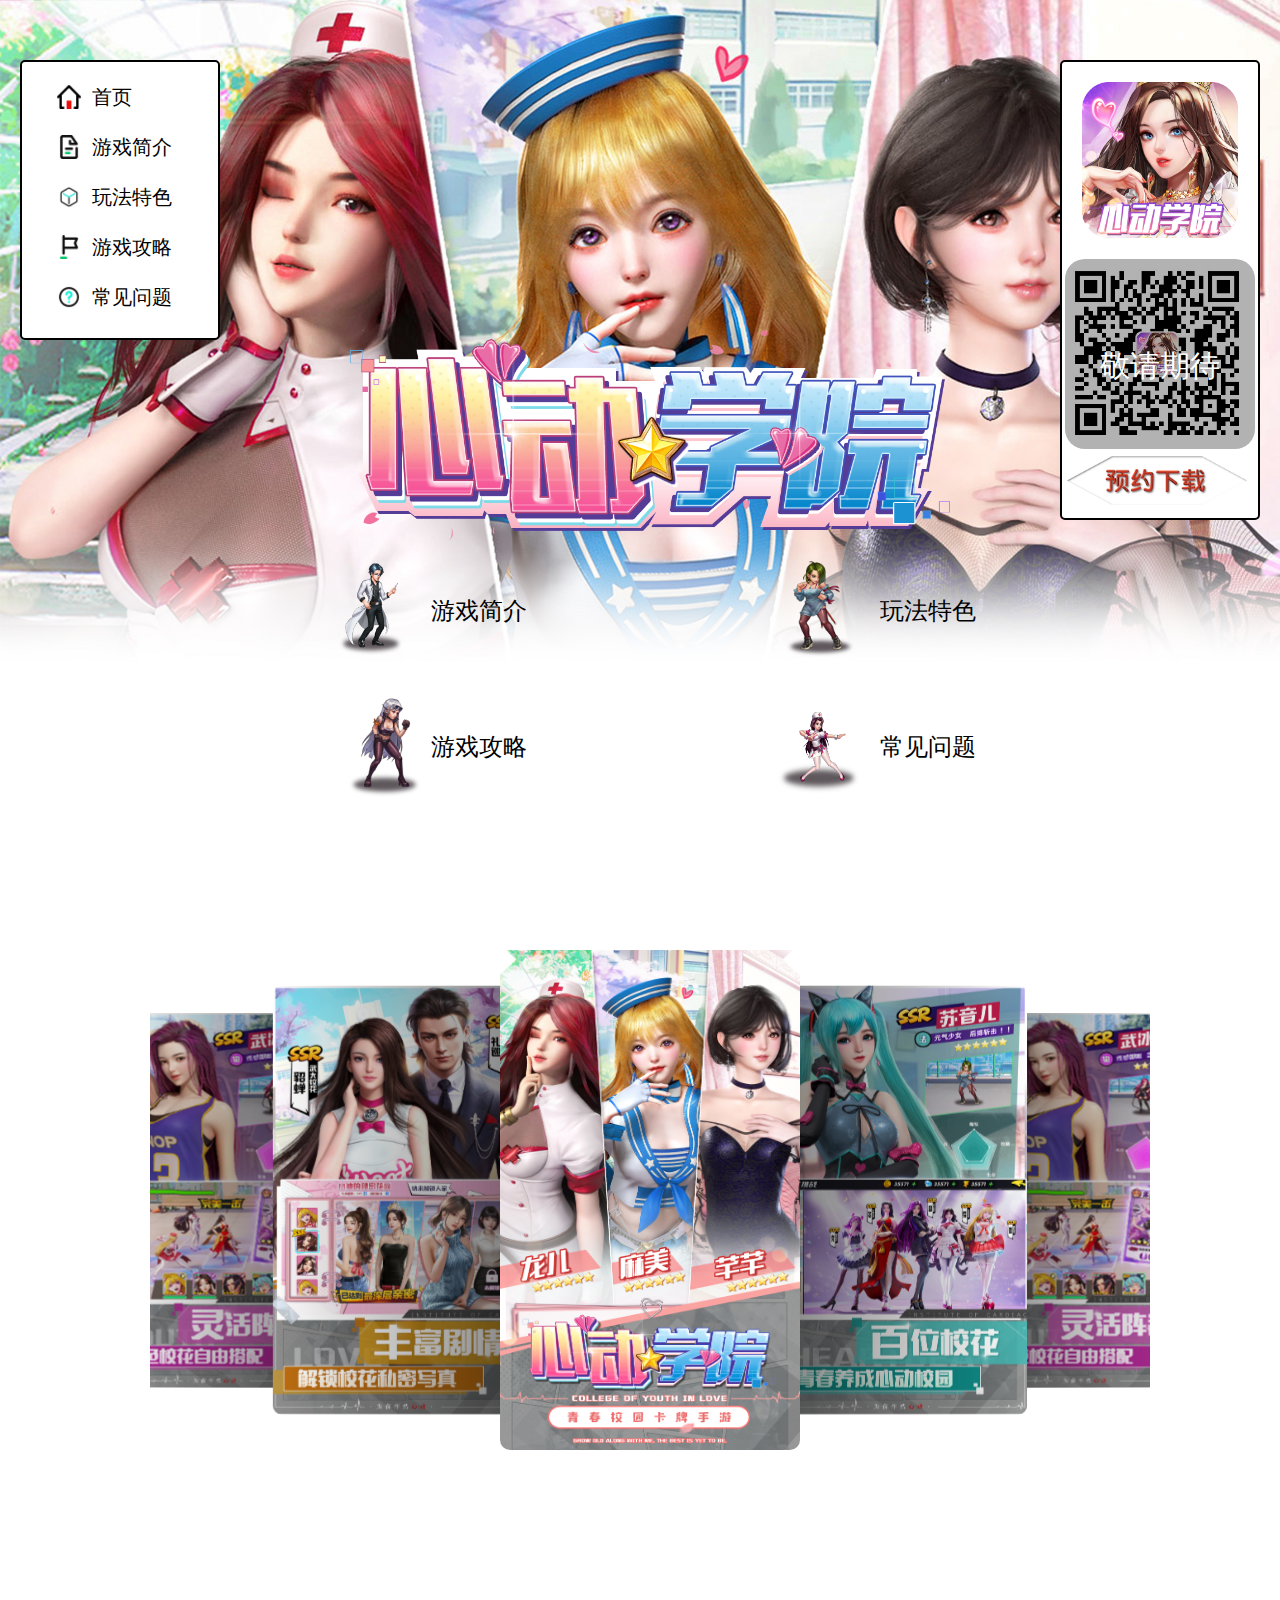
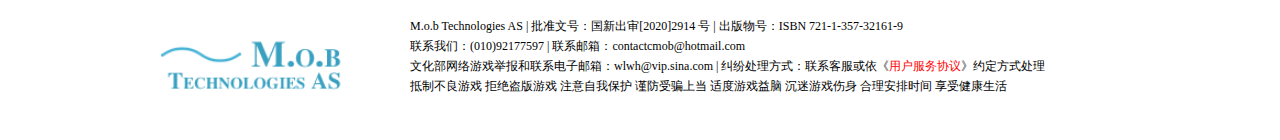
<file: index.html>
<!doctype html>
<html lang="en">
<head>
    <meta charset="UTF-8">
    <meta name="viewport"
          content="width=device-width, user-scalable=no, initial-scale=1.0, maximum-scale=1.0, minimum-scale=1.0">
    <meta http-equiv="X-UA-Compatible" content="ie=edge">
    <title>心动学院</title>
    <link rel="stylesheet" href="./css/swiper-3.4.2.min.css">
    <link rel="stylesheet" href="./css/web.css">
</head>
<body>
    <div class="meum-tab" style="display: block;">
        <ul>
            <li class="meum-li" data-index="0">
                <img class="meum-btn-icon" src="./img/icon/home.png" />
                <span>首页</span>
            </li>
            <li class="meum-li" data-index="1">
                    <img class="meum-btn-icon" src="./img/icon/yxjj.png" />
                    <span>游戏简介</span>
            </li>
            <li class="meum-li" data-index="2">
                <img class="meum-btn-icon" src="./img/icon/wfts.png" />
                <span>玩法特色</span>
            </li>
            <li class="meum-li" data-index="3">
                <img class="meum-btn-icon" src="./img/icon/yxgl.png" />
                <span>游戏攻略</span>
            </li>
            <li class="meum-li" data-index="4">
                <img class="meum-btn-icon" src="./img/icon/cjwt.png" />
                <span>常见问题</span>
            </li>

        </ul>
    </div>
    <div class="download" style="display: block;">
        <img class="gametitle" src="./img/icon.png"/>
        <img class="downloadcode" src="./img/code.png"/>
        <div class="mask">敬请期待</div>
        <img class="subscribe" src="./img/sub.png"/>
        </div>
    </div>
    <div class="wrap">
        <div class="page1">
                    <img class="blank" src="./img/blank.png"/>
        </div>
    <div>
        <img class="title" src="./img/title.png" />
    </div>
        <div class="page2">
            <ul class="page2-ul">
                <li class="page2-btn" data-index="1">
                    <img class="page2-btn-icon" src="./img/icon/4.png" />
                    <span >游戏简介</span>
                </li>
                <li class="page2-btn" data-index="2">
                    <img class="page2-btn-icon" src="./img/icon/3.png" />
                    <span>玩法特色</span>
                </li>
                <li class="page2-btn" data-index="3">
                    <img class="page2-btn-icon" src="./img/icon/2.png" />
                    <span>游戏攻略</span>
                </li>
                <li class="page2-btn" data-index="4">
                    <img class="page2-btn-icon" src="./img/icon/1.png" />
                    <span>常见问题</span>
                </li>
            </ul>
        </div>
        <div class="page3">
            <div class="page3-title">
                <span>游戏锦集</span>
            </div>
            <div class="page3-swripe">
                <div class="swiper-container">
                    <ul class="swiper-wrapper">
                        <li class="swiper-slide">
                            <img src="./img/pic1.jpg" alt="">
                        </li>
                        <li class="swiper-slide">
                            <img src="./img/pic2.jpg" alt="">
                        </li>
                        <li class="swiper-slide">
                            <img src="./img/pic3.jpg" alt="">
                        </li>
                        <li class="swiper-slide">
                            <img src="./img/pic4.jpg" alt="">
                        </li>
                    </ul>
                </div>
                <div class="btLeft btnlr"></div>
                <div class="btRight btnlr"></div>
            </div>
        </div>
    </div>
    
    <div class="foot">
        <div class="foot-bottom">
            <div class="foot-logo bgimg"></div>
            <div class="foot-right">
                <p>
                M.o.b Technologies AS | 批准文号：国新出审[2020]2914 号 | 出版物号：ISBN 721-1-357-32161-9
                </br>
                联系我们：(010)92177597 | 联系邮箱：contactcmob@hotmail.com
                </br>
                文化部网络游戏举报和联系电子邮箱：wlwh@vip.sina.com | 纠纷处理方式：联系客服或依《<a href="./agreement.html" target="_blank" style="color:red">用户服务协议</a>》约定方式处理
                </br>
                抵制不良游戏 拒绝盗版游戏 注意自我保护 谨防受骗上当 适度游戏益脑 沉迷游戏伤身 合理安排时间 享受健康生活</br></br>
                </p>
            </div>
        </div>
    </div>
<script src="js/jquery.js"></script>
<script src="js/swiper-3.4.2.min.js"></script>
<script>
    var btngroup = document.querySelectorAll('.meum-li');
    var Quickbtngroup = document.querySelectorAll('.page2-btn');

    init();
    function init(){
        for(var i=0;i<btngroup.length;i++)
        {
            btngroup[i].addEventListener('click',Navclick);
        }
        for(var j=0;j<Quickbtngroup.length;j++)
        {
            Quickbtngroup[j].addEventListener('click',Navclick);
        }
    }
    function Navclick(e){
        var mc = e.currentTarget;
        console.log(mc)
        console.log(mc.dataset.index);
        if(mc.dataset.index==0)
        {
            window.location.href = './index.html'
        }else if(mc.dataset.index==-1){
            return;
        }
        else {
            window.location.href = './ny.html?page='+mc.dataset.index;
        }

    }
        window.onload = function(){
            var swiper = new Swiper('.swiper-container', {
                speed: 500,
                autoplay:4000,
                preventIntercationOnTransition: true,//过度中 禁止操作
                autoplayDisableOnInteraction: false,//操作是否暂停自动播放
                effect: 'coverflow',
                grabCursor: true,//鼠标手型
                centeredSlides: true,
                slidesPerView:'auto',//
                loop: true,
                loopAdditionalSlides: 0, // 2
                nextButton: '.btRight',
                prevButton: '.btLeft',

                coverflow: {
                    rotate: 0,
                    stretch: 10, // 0
                    depth: 200,
                    modifier: 1,
                    slideShadows: true
                }
            });
            var bodyW=(document.querySelector('html').scrollWidth);
        }
        window.onresize=function(){
            var bodyW=(document.querySelector('html').scrollWidth);
        }
</script>
<script>
    var download = document.getElementsByClassName('subscribe')[0];
    download.addEventListener('click', function () {
        alert('敬请期待')
    })
</script>
</body>
</html>
</file>
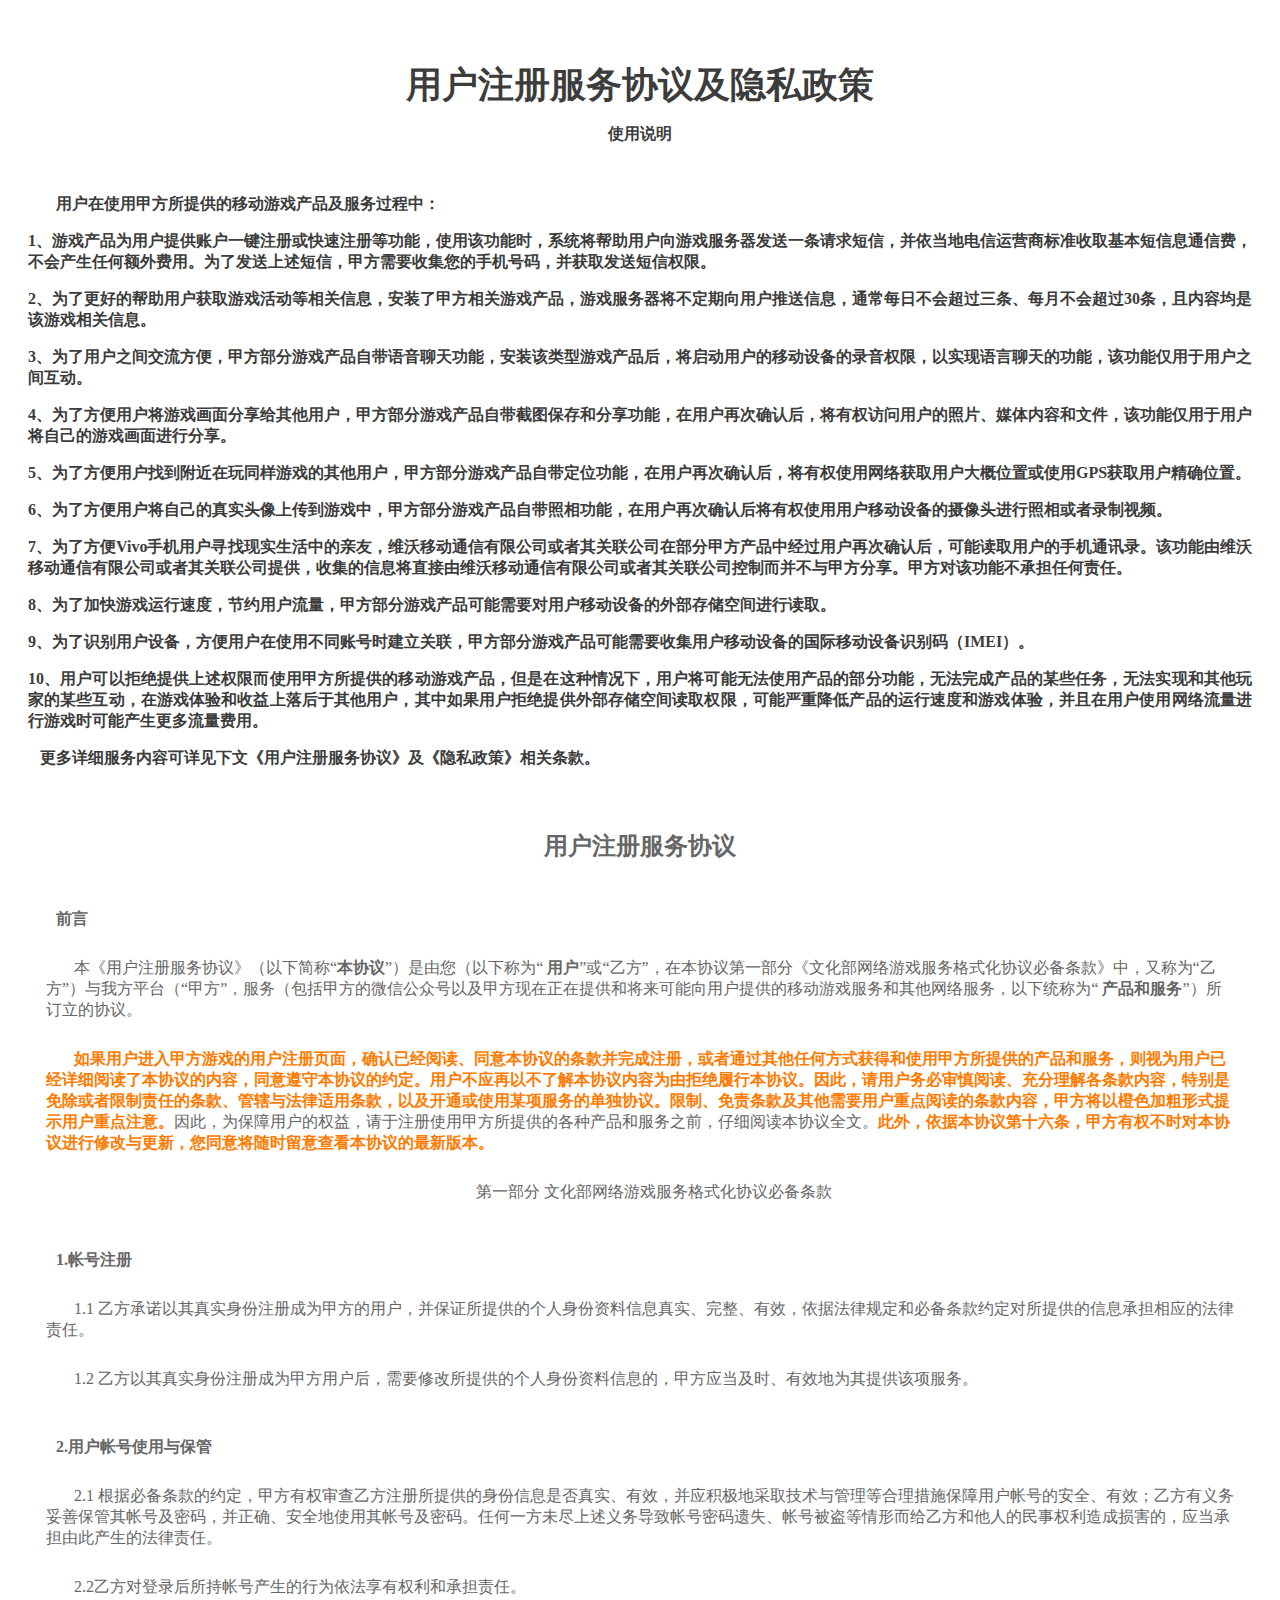
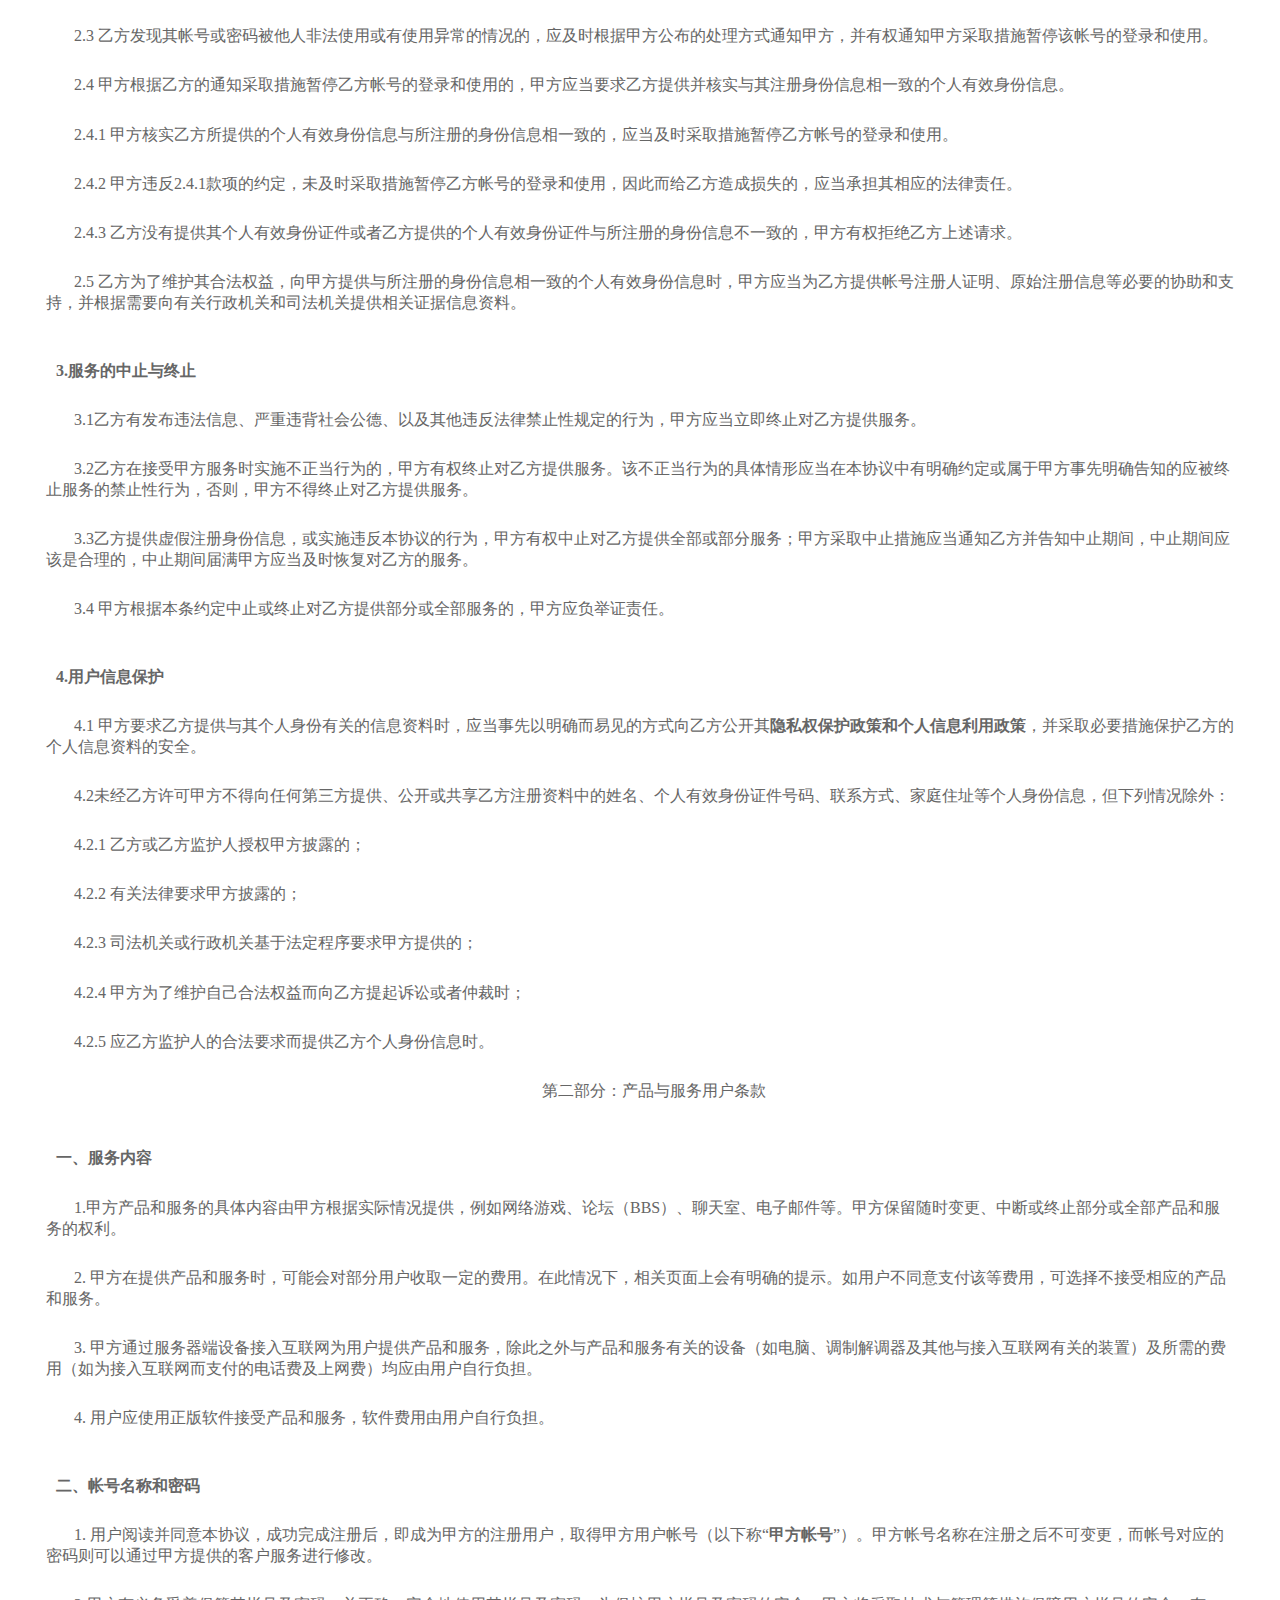
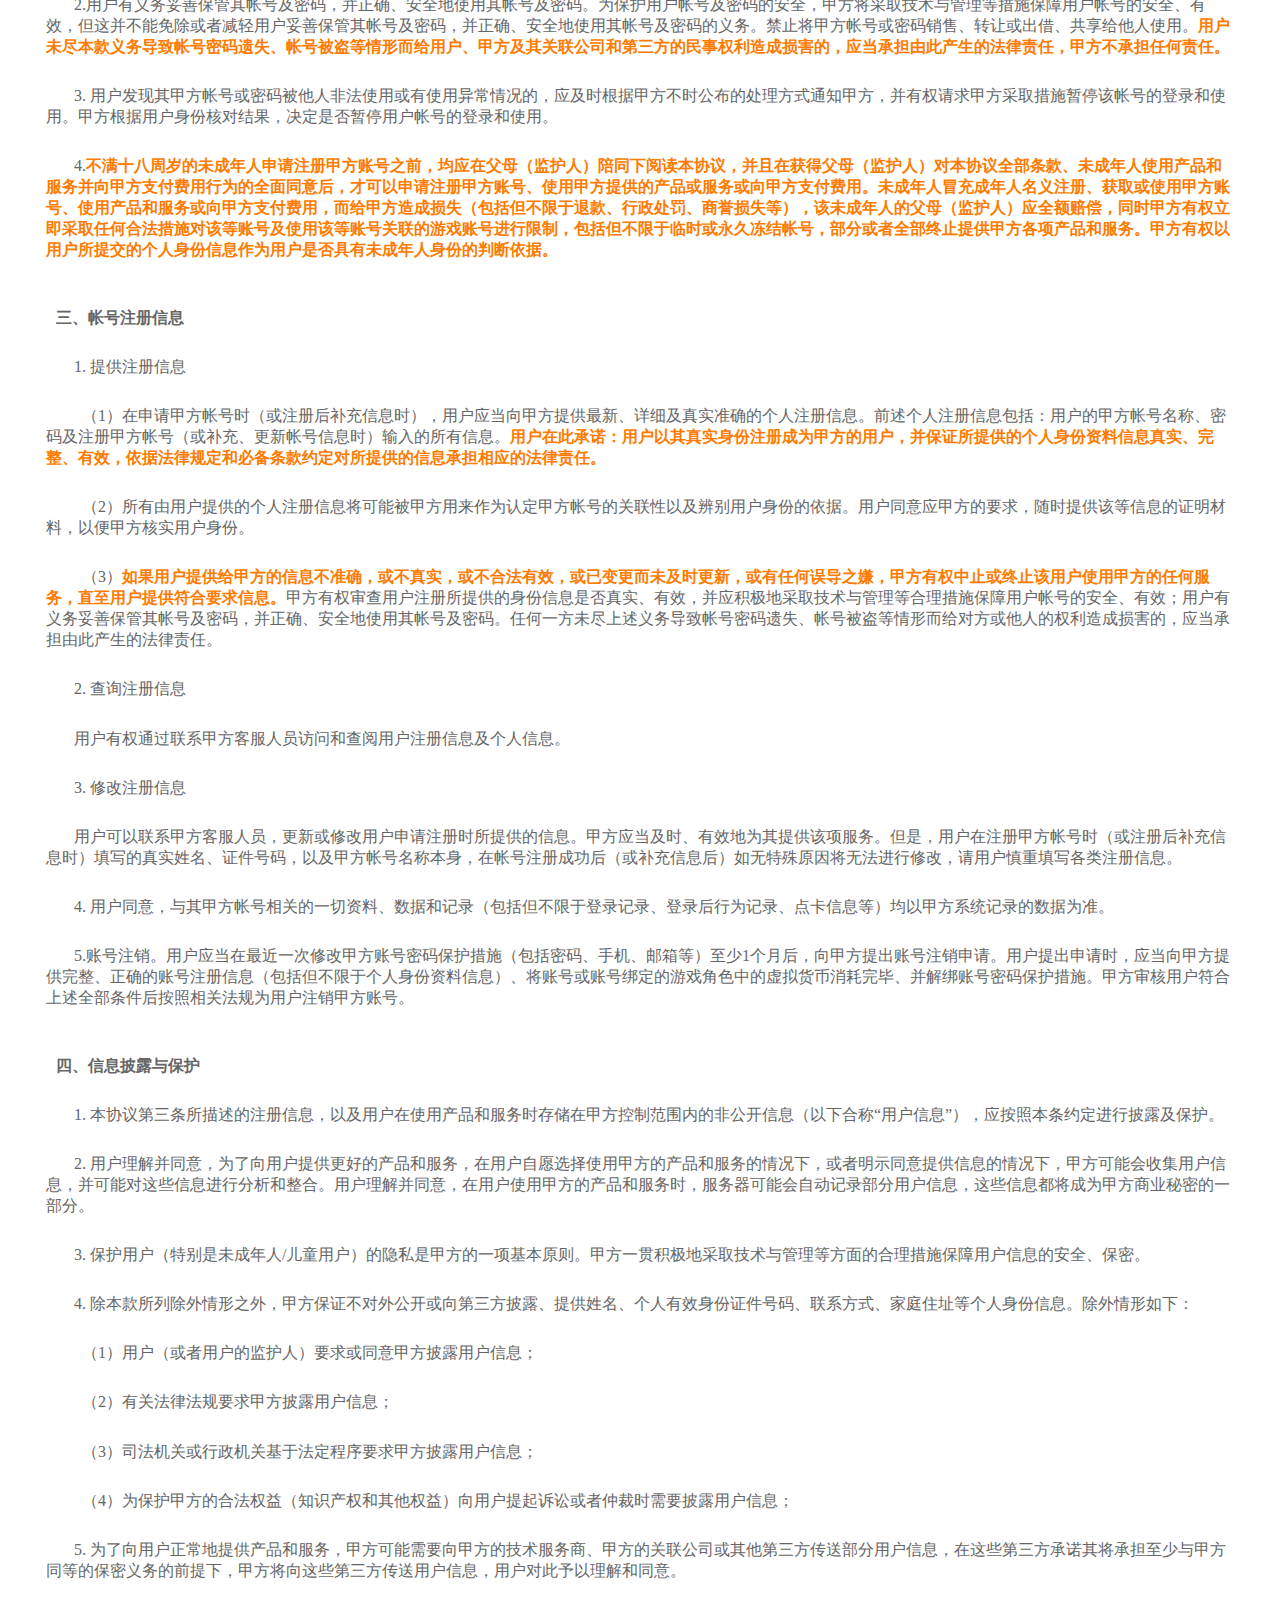
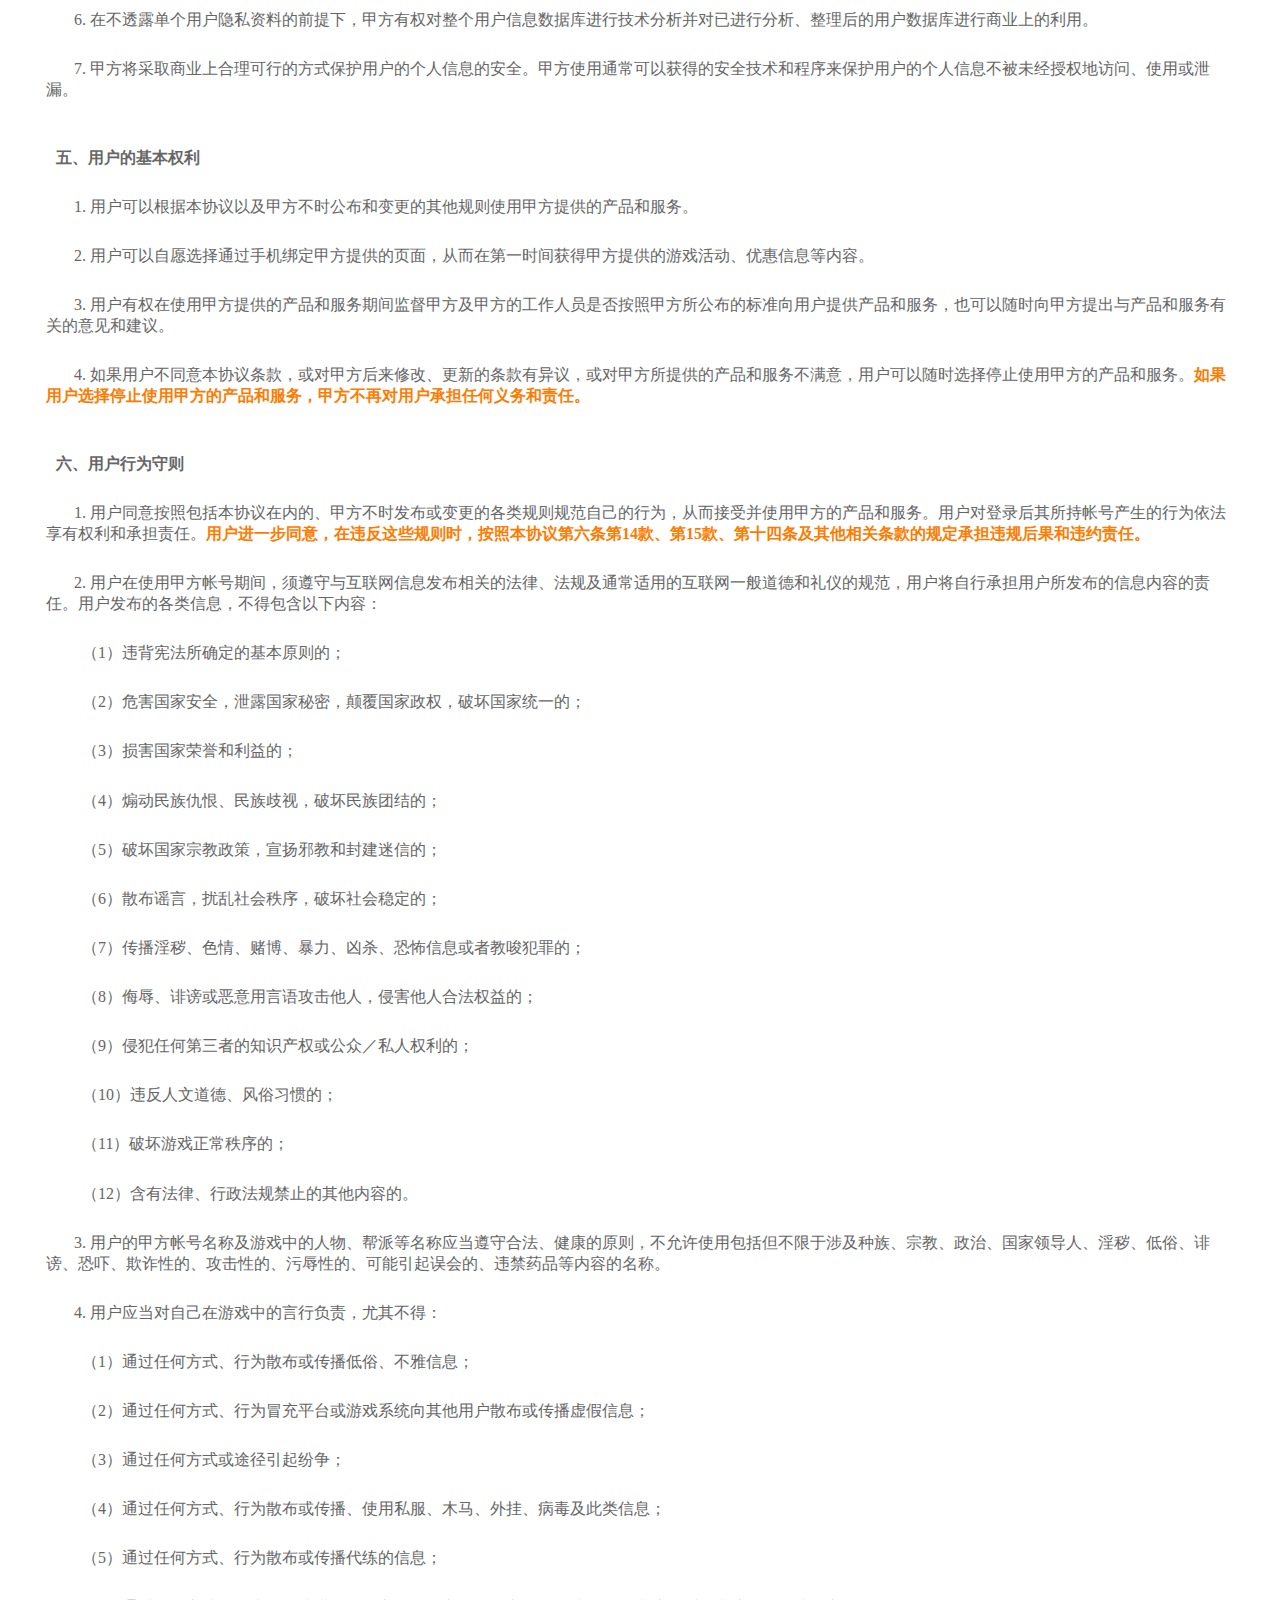
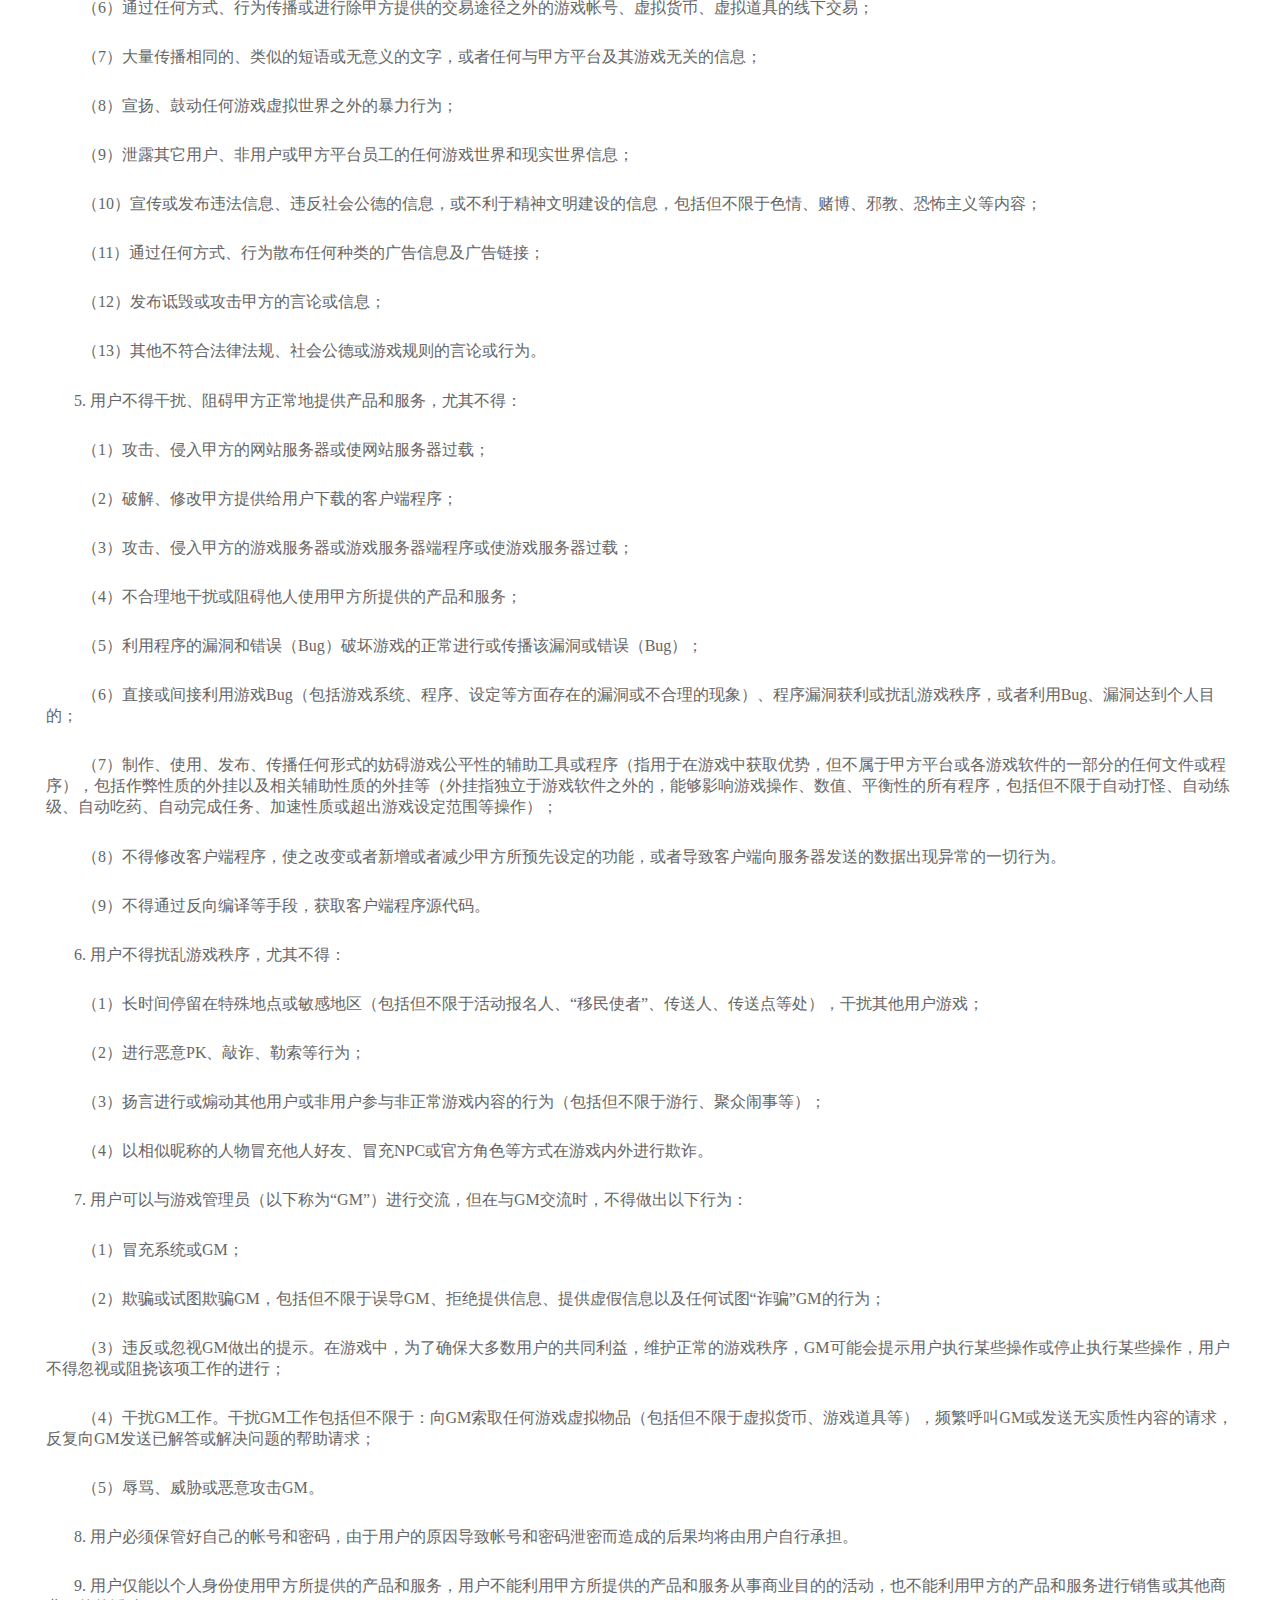
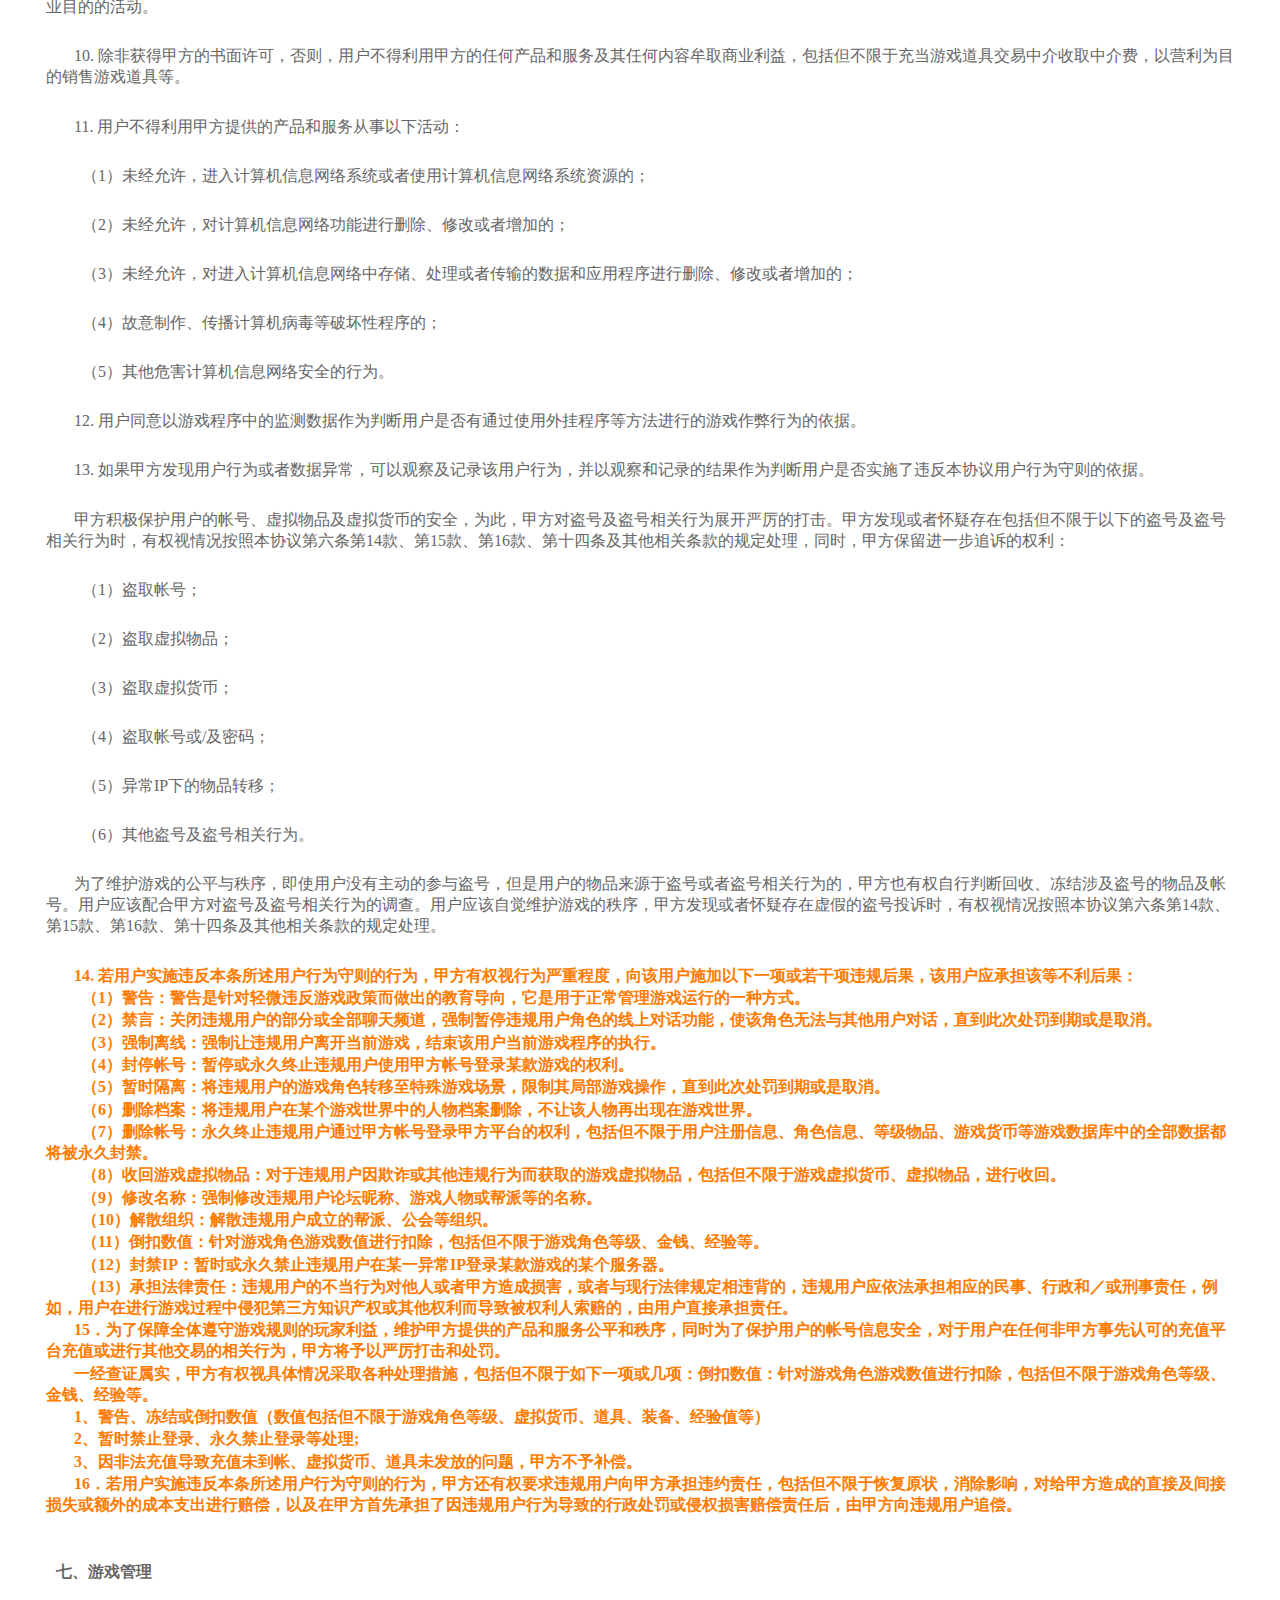
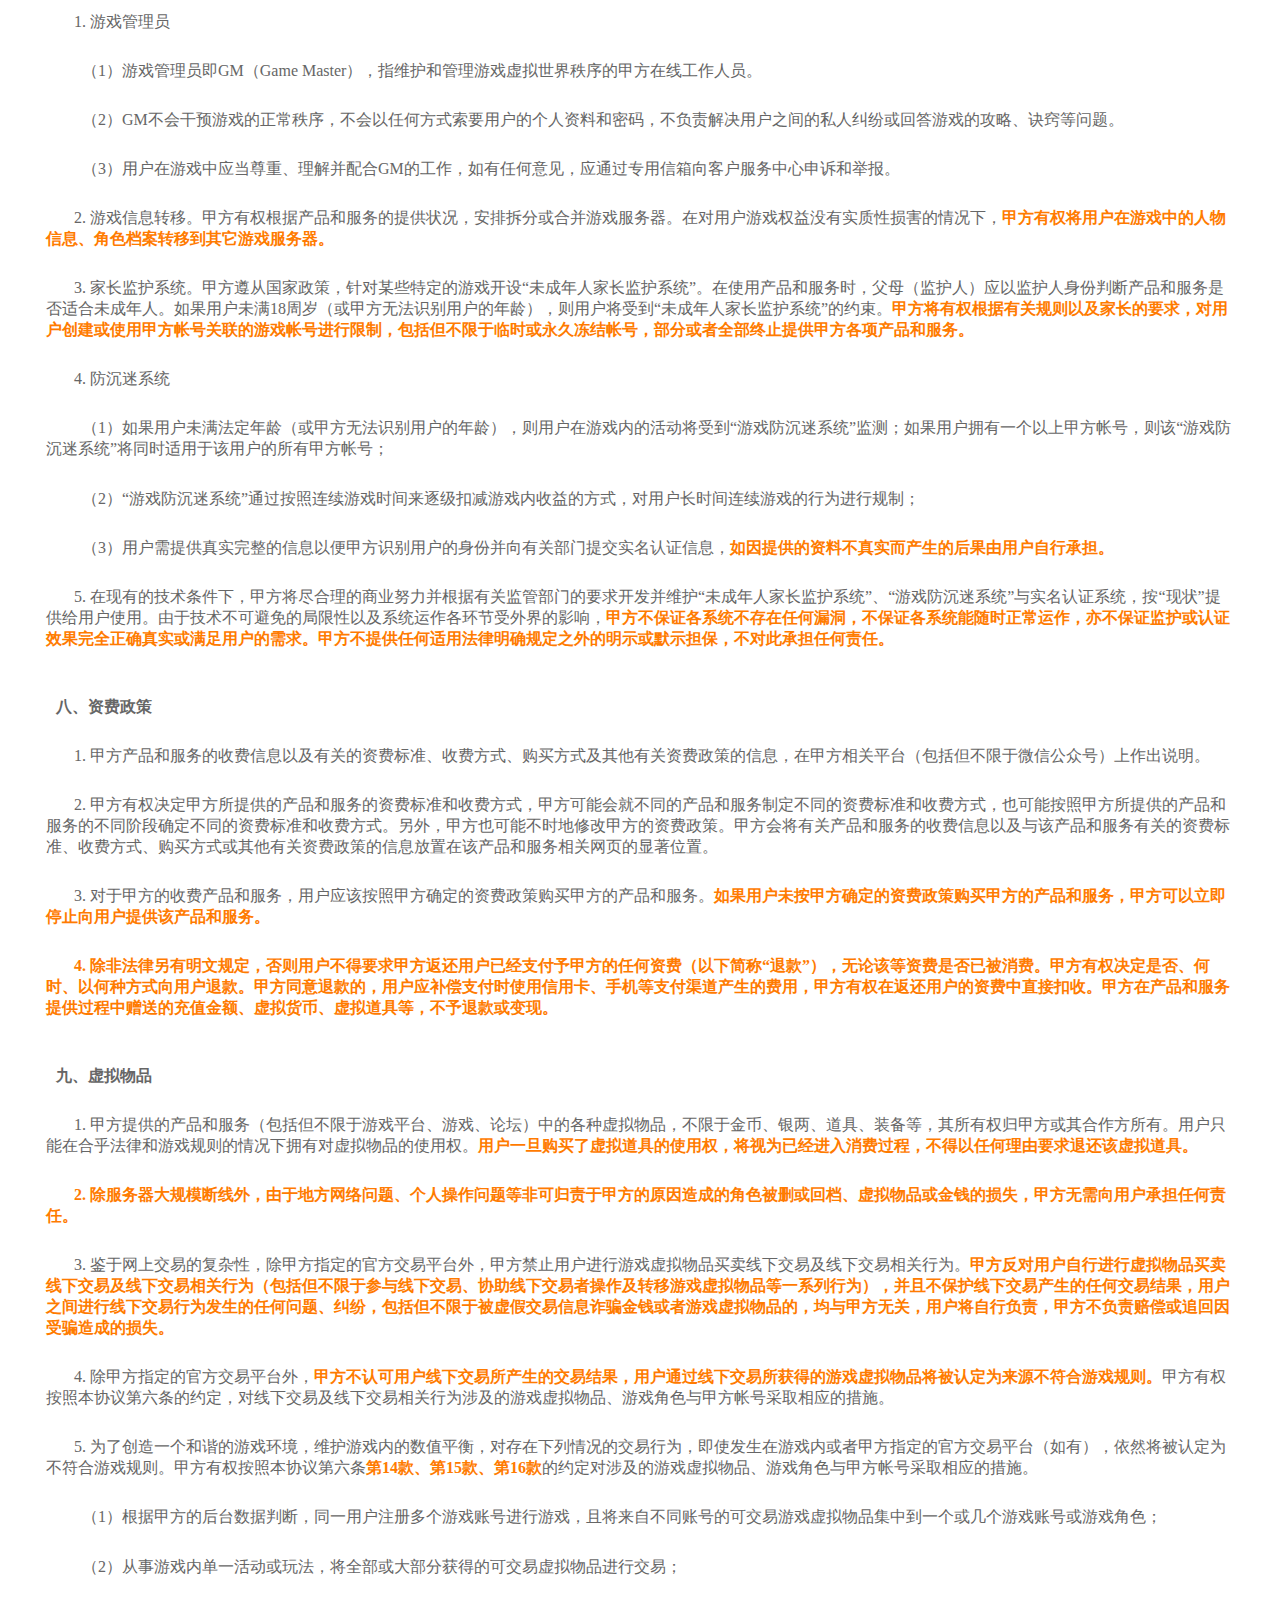
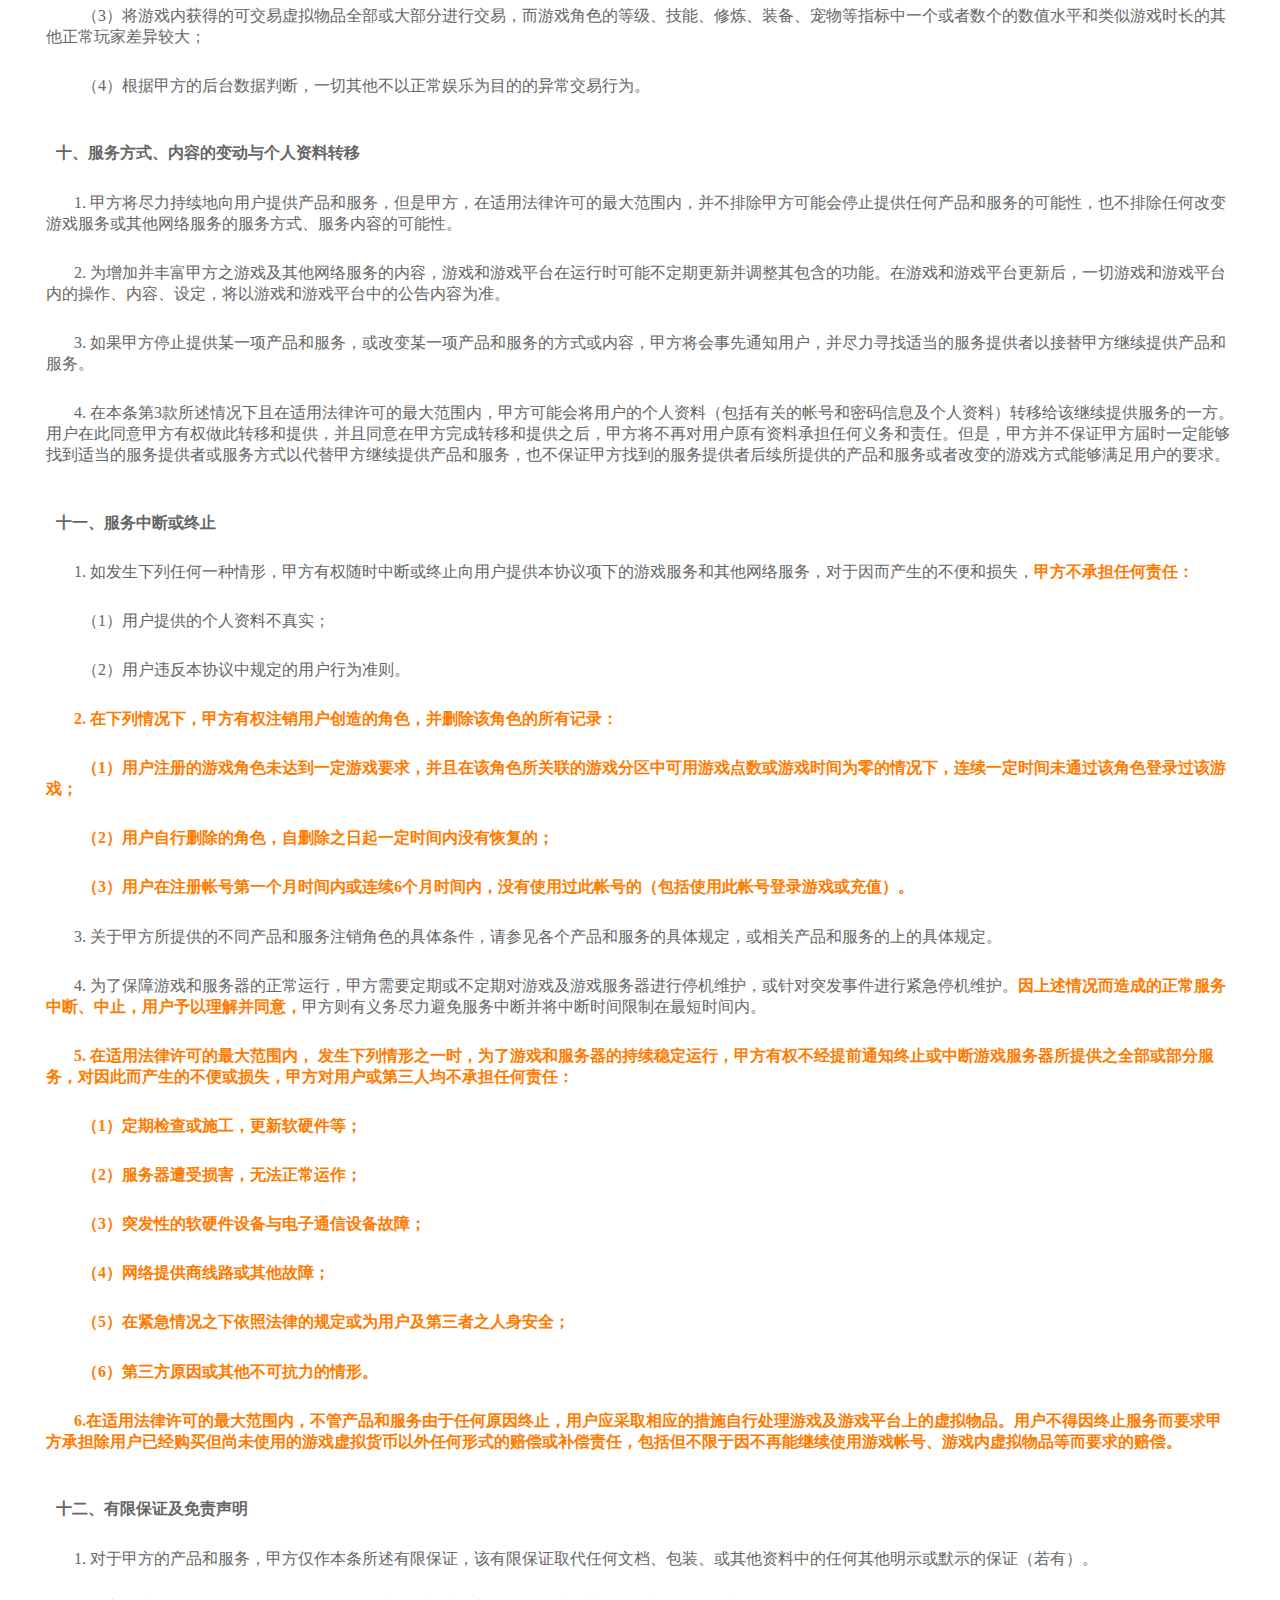
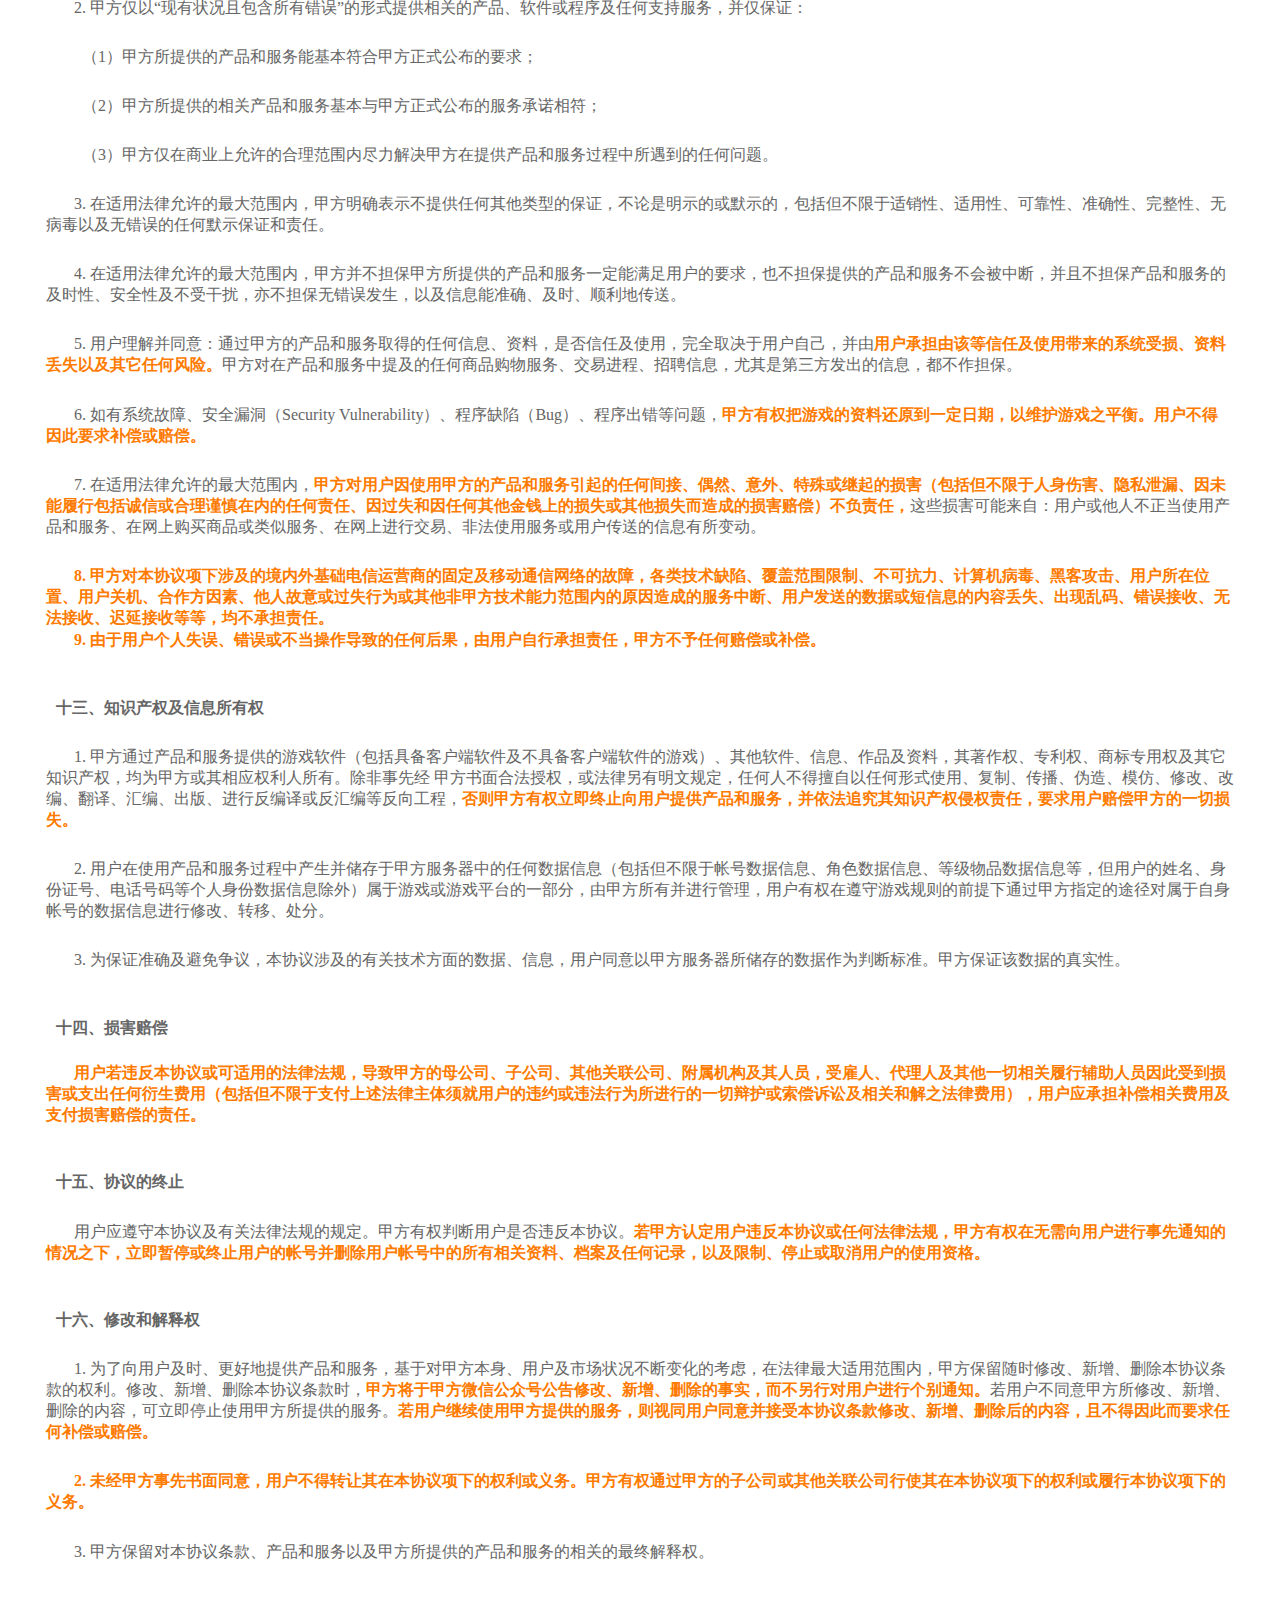
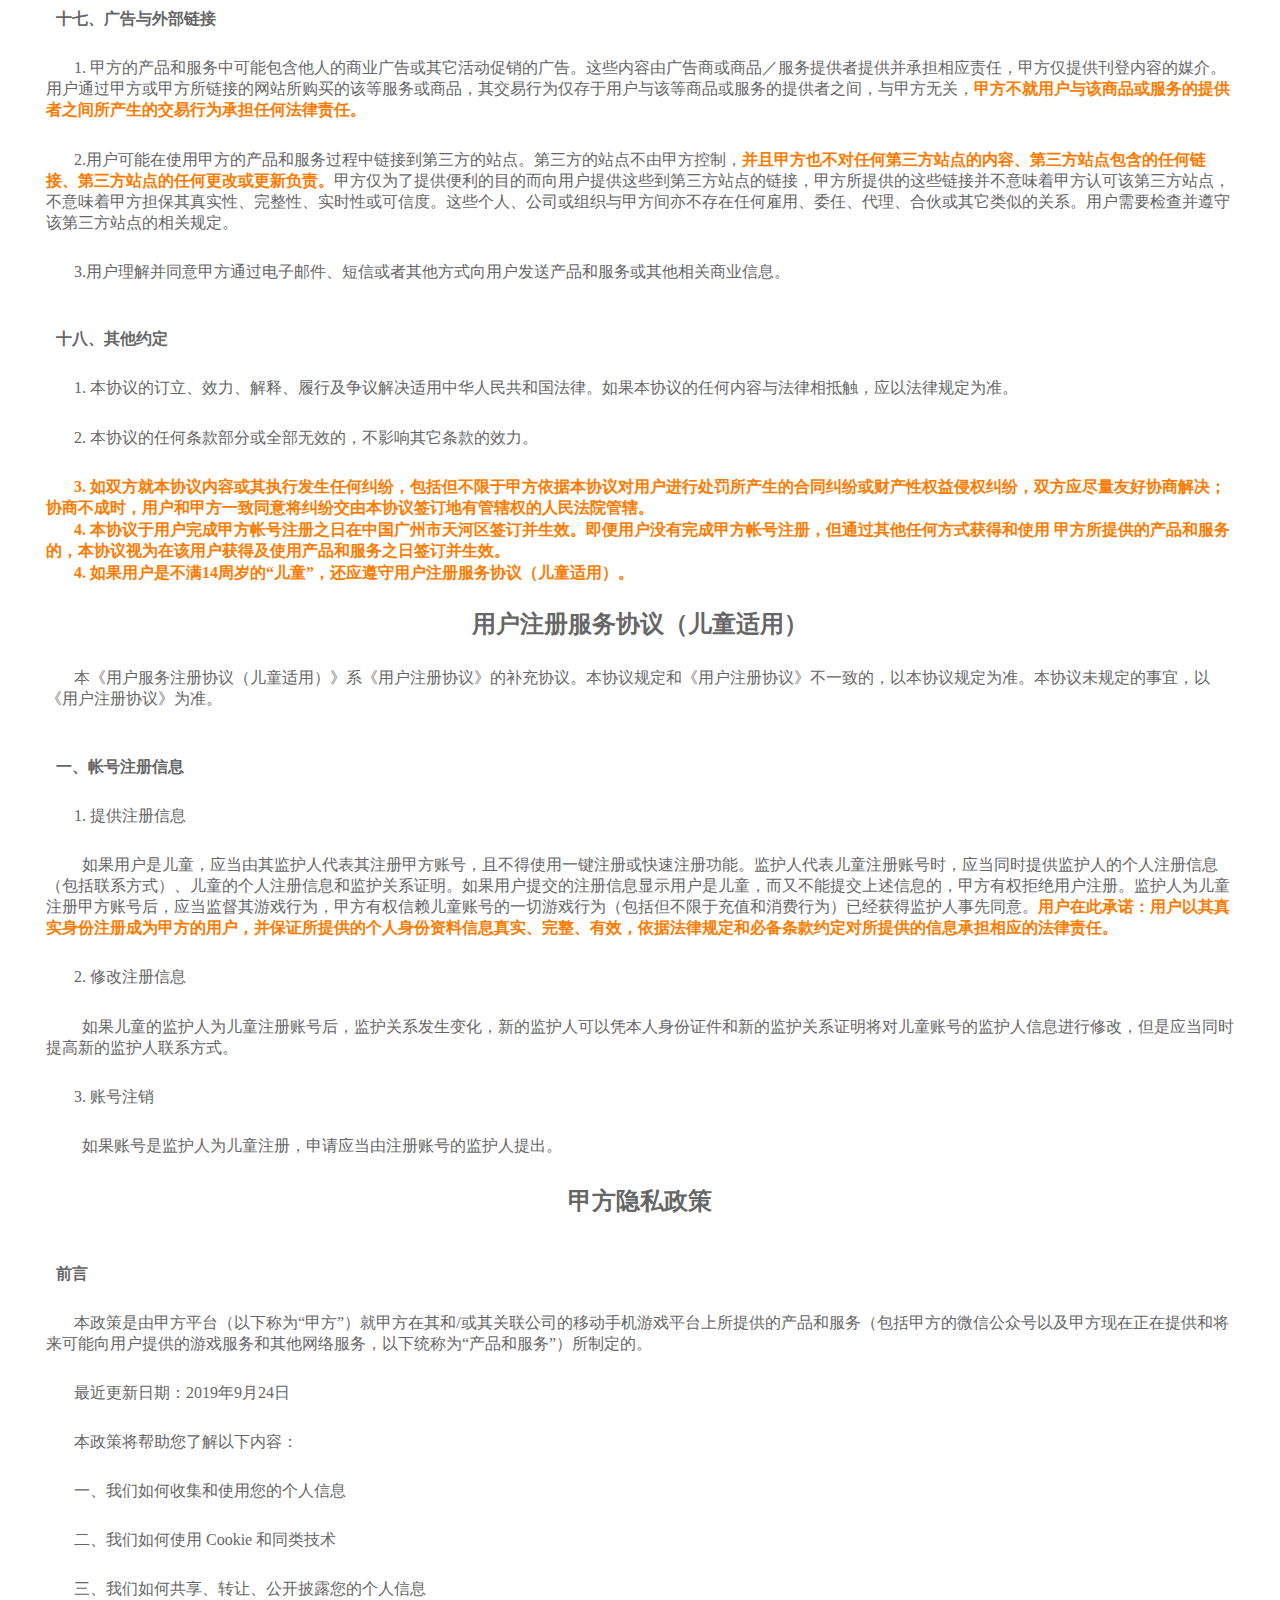
<file: agreement.html>
<!-- saved from url=(0033)https://39ej7e.com/uagree/tk.html -->
<html><head><meta http-equiv="Content-Type" content="text/html; charset=UTF-8">
        
        <meta http-equiv="Content-Style-Type" content="text/css">
        <title></title>
        <style>
                body {
                        padding: 20px;
                }
        </style>
</head>

<body>
        <div>
                <br>
                <h1 style="font-size:48px;  margin:11pt 0pt; text-align:center"><span style="background-color:#ffffff; color:#3c3c3c; font-family:微软雅黑; font-size:36px; font-weight:bold">用户注册服务协议及隐私政策</span>
                </h1>
                <h1 style="font-size:16px;  margin:11pt 0pt; text-align:center"><span style="background-color:#ffffff; color:#3c3c3c; font-family:微软雅黑; font-size:16px; font-weight:bold">使用说明</span>
                </h1>
                <p style="font-size:16px; line-height:115%; margin:0pt 0pt 16px; orphans:0; text-align:justify; widows:0">
                        <span style="font-family:Calibri; font-size:16px">&nbsp;</span></p>
                <p style="font-size:16px;  margin:0pt 0pt 16px; orphans:0; text-align:justify; text-indent:21pt; widows:0">
                        <span style="background-color:#ffffff; color:#3c3c3c; font-family:微软雅黑; font-size:16px; font-weight:bold">用户在使用甲方所提供的移动游戏产品及服务过程中：</span>
                </p>
                <p style="font-size:16px;  margin:0pt 0pt 16px; orphans:0; text-align:justify; widows:0"><span style="background-color:#ffffff; color:#3c3c3c; font-family:微软雅黑; font-size:16px; font-weight:bold">1、游戏产品为用户提供账户一键注册或快速注册等功能，使用该功能时，系统将帮助用户向游戏服务器发送一条请求短信，并依当地电信运营商标准收取基本短信息通信费，不会产生任何额外费用。为了发送上述短信，甲方需要收集您的手机号码，并获取发送短信权限。</span>
                </p>
                <p style="font-size:16px;  margin:0pt 0pt 16px; orphans:0; text-align:justify; widows:0"><span style="background-color:#ffffff; color:#3c3c3c; font-family:微软雅黑; font-size:16px; font-weight:bold">2、为了更好的帮助用户获取游戏活动等相关信息，安装了甲方相关游戏产品，游戏服务器将不定期向用户推送信息，通常每日不会超过三条、每月不会超过30条，且内容均是该游戏相关信息。</span>
                </p>
                <p style="font-size:16px;  margin:0pt 0pt 16px; orphans:0; text-align:justify; widows:0"><span style="background-color:#ffffff; color:#3c3c3c; font-family:微软雅黑; font-size:16px; font-weight:bold">3、为了用户之间交流方便，甲方部分游戏产品自带语音聊天功能，安装该类型游戏产品后，将启动用户的移动设备的录音权限，以实现语言聊天的功能，该功能仅用于用户之间互动。</span>
                </p>
                <p style="font-size:16px;  margin:0pt 0pt 16px; orphans:0; text-align:justify; widows:0"><span style="background-color:#ffffff; color:#3c3c3c; font-family:微软雅黑; font-size:16px; font-weight:bold">4、为了方便用户将游戏画面分享给其他用户，甲方部分游戏产品自带截图保存和分享功能，在用户再次确认后，将有权访问用户的照片、媒体内容和文件，该功能仅用于用户将自己的游戏画面进行分享。</span>
                </p>
                <p style="font-size:16px;  margin:0pt 0pt 16px; orphans:0; text-align:justify; widows:0"><span style="background-color:#ffffff; color:#3c3c3c; font-family:微软雅黑; font-size:16px; font-weight:bold">5、为了方便用户找到附近在玩同样游戏的其他用户，甲方部分游戏产品自带定位功能，在用户再次确认后，将有权使用网络获取用户大概位置或使用GPS获取用户精确位置。</span>
                </p>
                <p style="font-size:16px;  margin:0pt 0pt 16px; orphans:0; text-align:justify; widows:0"><span style="background-color:#ffffff; color:#3c3c3c; font-family:微软雅黑; font-size:16px; font-weight:bold">6、为了方便用户将自己的真实头像上传到游戏中，甲方部分游戏产品自带照相功能，在用户再次确认后将有权使用用户移动设备的摄像头进行照相或者录制视频。</span>
                </p>
                <p style="font-size:16px;  margin:0pt 0pt 16px; orphans:0; text-align:justify; widows:0"><span style="background-color:#ffffff; color:#3c3c3c; font-family:微软雅黑; font-size:16px; font-weight:bold">7、为了方便Vivo手机用户寻找现实生活中的亲友，维沃移动通信有限公司或者其关联公司在部分甲方产品中经过用户再次确认后，可能读取用户的手机通讯录。该功能由维沃移动通信有限公司或者其关联公司提供，收集的信息将直接由维沃移动通信有限公司或者其关联公司控制而并不与甲方分享。甲方对该功能不承担任何责任。</span>
                </p>
                <p style="font-size:16px;  margin:0pt 0pt 16px; orphans:0; text-align:justify; widows:0"><span style="background-color:#ffffff; color:#3c3c3c; font-family:微软雅黑; font-size:16px; font-weight:bold">8、为了加快游戏运行速度，节约用户流量，甲方部分游戏产品可能需要对用</span><span style="background-color:#ffffff; color:#3c3c3c; font-family:微软雅黑; font-size:16px; font-weight:bold">户移动设备的外部存储空间进行读取。</span>
                </p>
                <p style="font-size:16px;  margin:0pt 0pt 16px; orphans:0; text-align:justify; widows:0"><span style="background-color:#ffffff; color:#3c3c3c; font-family:微软雅黑; font-size:16px; font-weight:bold">9、为了识别用户设备，方便用户在使用不同账号时建立关联，甲方部分游戏产品可能需要收集用户移动设备的国际移动设备识别码（IMEI）。</span>
                </p>
                <p style="font-size:16px;  margin:0pt 0pt 16px; orphans:0; text-align:justify; widows:0"><span style="background-color:#ffffff; color:#3c3c3c; font-family:微软雅黑; font-size:16px; font-weight:bold">10、用户可以拒绝提供上述权限而使用甲方所提供的移动游戏产品，但是在这种情况下，用户将可能无法使用产品的部分功能，无法完成产品的某些任务，无法实现和其他玩家的某些互动，在游戏体验和收益上落后于其他用户，其中如果用户拒绝提供外部存储空间读取权限，可能严重降低产品的运行速度和游戏体验，并且在用户使用网络流量进行游戏时可能产生更多流量费用。</span>
                </p>
                <p style="font-size:16px;  margin:0pt 0pt 16px; orphans:0; text-align:justify; widows:0"><span style="background-color:#ffffff; color:#3c3c3c; font-family:微软雅黑; font-size:16px; font-weight:bold">&nbsp;</span><span style="background-color:#ffffff; color:#3c3c3c; font-family:微软雅黑; font-size:16px; font-weight:bold">&nbsp;</span><span style="background-color:#ffffff; color:#3c3c3c; font-family:微软雅黑; font-size:16px; font-weight:bold">&nbsp;</span><span style="background-color:#ffffff; color:#3c3c3c; font-family:微软雅黑; font-size:16px; font-weight:bold">更多详细服务内容可详见下文《用户注册服务协议》及《隐私政策》相关条款。</span>
                </p>
                <p style="font-size:18px;  margin:0pt 0pt 16px; orphans:0; text-align:justify; widows:0"><span style="color:#3c3c3c; font-family:微软雅黑; font-size:18px">&nbsp;</span></p>
                <h1 style="font-size:24px;  margin:24px 0pt; text-align:center"><span style="background-color:#ffffff; color:#666666; font-family:宋体; font-size:24px; font-weight:bold">用户注册服务协议</span>
                </h1>
                <h2 style="font-size:16px;  margin:35pt 0pt 24px; text-indent:21pt"><span style="background-color:#ffffff; color:#666666; font-family:宋体; font-size:16px; font-weight:bold">前言</span>
                </h2>
                <p style="font-size:16px;  margin:21.1pt 18px; text-indent:21pt"><span style="background-color:#ffffff; color:#666666; font-family:微软雅黑; font-size:16px">本《用户注册服务协议》（以下简称“</span><span style="background-color:#ffffff; color:#666666; font-family:微软雅黑; font-size:16px; font-weight:bold">本协议</span><span style="background-color:#ffffff; color:#666666; font-family:微软雅黑; font-size:16px">”）是由您（以下称为“</span><span style="background-color:#ffffff; color:#666666; font-family:微软雅黑; font-size:16px">&nbsp;</span><span style="background-color:#ffffff; color:#666666; font-family:微软雅黑; font-size:16px; font-weight:bold">用户</span><span style="background-color:#ffffff; color:#666666; font-family:微软雅黑; font-size:16px">”或“乙方”，在本协议第一部分《文化部网络游戏服务格式化协议必备条款》中，又称为“乙方”）与我方平台（“甲方”，服务（包括甲方的微信公众号以及甲方现在正在提供和将来可能向用户提供的移动游戏服务和其他网络服务，以下统称为“</span><span style="background-color:#ffffff; color:#666666; font-family:微软雅黑; font-size:16px">&nbsp;</span><span style="background-color:#ffffff; color:#666666; font-family:微软雅黑; font-size:16px; font-weight:bold">产品和服务</span><span style="background-color:#ffffff; color:#666666; font-family:微软雅黑; font-size:16px">”）所订立的协议。</span>
                </p>
                <p style="font-size:16px;  margin:21.1pt 18px; text-indent:21pt"><span style="background-color:#ffffff; color:#ff7b00; font-family:微软雅黑; font-size:16px; font-weight:bold">如果用户进入甲方游戏的用户注册页面，确认已经阅读、同意本协议的条款并完成注册，或者通过其他任何方式获得和使用甲方所提供的产品和服务，则视为用户已经详细阅读了本协议的内容，同意遵守本协议的约定。用户不应再以不了解本协议内容为由拒绝履行本协议。因此，请用户务必审慎阅读、充分理解各条款内容，特别是免除或者限制责任的条款、管辖与法律适用条款，以及开通或使用某项服务的单独协议。限制、免责条款及其他需要用户重点阅读的条款内容，甲方将以橙色加粗形式提示用户重点注意。</span><span style="background-color:#ffffff; color:#666666; font-family:微软雅黑; font-size:16px">因此，为保障用户的权益，请于注册使用甲方所提供的各种产品和服务之前，仔细阅读本协议全文。</span><span style="background-color:#ffffff; color:#ff7b00; font-family:微软雅黑; font-size:16px; font-weight:bold">此外，依据本协议第十六条，甲方有权不时对本协议进行修改与更新，您同意将随时留意查看本协议的最新版本。</span>
                </p>
                <p style="font-size:16px;  margin:1pt 18px; text-align:center; text-indent:21pt"><span style="background-color:#ffffff; color:#666666; font-family:微软雅黑; font-size:16px">第一部分
                                文化部网络游戏服务格式化协议必备条款</span></p>
                <h2 style="font-size:16px;  margin:35pt 0pt 24px; text-indent:21pt"><span style="background-color:#ffffff; color:#666666; font-family:宋体; font-size:16px; font-weight:bold">1.帐号注册</span>
                </h2>
                <p style="font-size:16px;  margin:21.1pt 18px; text-indent:21pt"><span style="background-color:#ffffff; color:#666666; font-family:微软雅黑; font-size:16px">1.1
                                乙方承诺以其真实身份注册成为甲方的用户，并保证所提供的个人身份资料信息真实、完整、有效，依据法律规定和必备条款约定对所提供的信息承担相应的法律责任。</span></p>
                <p style="font-size:16px;  margin:21.1pt 18px; text-indent:21pt"><span style="background-color:#ffffff; color:#666666; font-family:微软雅黑; font-size:16px">1.2
                                乙方以其真实身份注册成为甲方用户后，需要修改所提供的个人身份资料信息的，甲方应当及时、有效地为其提供该项服务。</span></p>
                <h2 style="font-size:16px;  margin:35pt 0pt 24px; text-indent:21pt"><span style="background-color:#ffffff; color:#666666; font-family:宋体; font-size:16px; font-weight:bold">2.用户帐号使用与保管</span>
                </h2>
                <p style="font-size:16px;  margin:21.1pt 18px; text-indent:21pt"><span style="background-color:#ffffff; color:#666666; font-family:微软雅黑; font-size:16px">2.1
                                根据必备条款的约定，甲方有权审查乙方注册所提供的身份信息是否真实、有效，并应积极地采取技术与管理等合理措施保障用户帐号的安全、有效；乙方有义务妥善保管其帐号及密码，并正确、安全地使用其帐号及密码。任何一方未尽上述义务导致帐号密码遗失、帐号被盗等情形而给乙方和他人的民事权利造成损害的，应当承担由此产生的法律责任。</span>
                </p>
                <p style="font-size:16px;  margin:21.1pt 18px; text-indent:21pt"><span style="background-color:#ffffff; color:#666666; font-family:微软雅黑; font-size:16px">2.2乙方对登录后所持帐号产生的行为依法享有权利和承担责任。</span>
                </p>
                <p style="font-size:16px;  margin:21.1pt 18px; text-indent:21pt"><span style="background-color:#ffffff; color:#666666; font-family:微软雅黑; font-size:16px">2.3
                                乙方发现其帐号或密码被他人非法使用或有使用异常的情况的，应及时根据甲方公布的处理方式通知甲方，并有权通知甲方采取措施暂停该帐号的登录和使用。</span></p>
                <p style="font-size:16px;  margin:21.1pt 18px; text-indent:21pt"><span style="background-color:#ffffff; color:#666666; font-family:微软雅黑; font-size:16px">2.4
                                甲方根据乙方的通知采取措施暂停乙方帐号的登录和使用的，甲方应当要求乙方提供并核实与其注册身份信息相一致的个人有效身份信息。</span></p>
                <p style="font-size:16px;  margin:21.1pt 18px; text-indent:21pt"><span style="background-color:#ffffff; color:#666666; font-family:微软雅黑; font-size:16px">2.4.1
                                甲方核实乙方所提供的个人有效身份信息与所注册的身份信息相一致的，应当及时采取措施暂停乙方帐号的登录和使用。</span></p>
                <p style="font-size:16px;  margin:21.1pt 18px; text-indent:21pt"><span style="background-color:#ffffff; color:#666666; font-family:微软雅黑; font-size:16px">2.4.2
                                甲方违反2.4.1款项的约定，未及时采取措施暂停乙方帐号的登录和使用，因此而给乙方造成损失的，应当承担其相应的法律责任。</span></p>
                <p style="font-size:16px;  margin:21.1pt 18px; text-indent:21pt"><span style="background-color:#ffffff; color:#666666; font-family:微软雅黑; font-size:16px">2.4.3
                                乙方没有提供其个人有效身份证件或者乙方提供的个人有效身份证件与所注册的身份信息不一致的，甲方有权拒绝乙方上述请求。</span></p>
                <p style="font-size:16px;  margin:21.1pt 18px; text-indent:21pt"><span style="background-color:#ffffff; color:#666666; font-family:微软雅黑; font-size:16px">2.5
                                乙方为了维护其合法权益，向甲方提供与所注册的身份信息相一致的个人有效身份信息时，甲方应当为乙方提供帐号注册人证明、原始注册信息等必要的协助和支持，并根据需要向有关行政机关和司法机关提供相关证据信息资料。</span>
                </p>
                <h2 style="font-size:16px;  margin:35pt 0pt 24px; text-indent:21pt"><span style="background-color:#ffffff; color:#666666; font-family:宋体; font-size:16px; font-weight:bold">3.服务的中止与终止</span>
                </h2>
                <p style="font-size:16px;  margin:21.1pt 18px; text-indent:21pt"><span style="background-color:#ffffff; color:#666666; font-family:微软雅黑; font-size:16px">3.1乙方有发布违法信息、严重违背社会公德、以及其他违反法律禁止性规定的行为，甲方应当立即终止对乙方提供服务。</span>
                </p>
                <p style="font-size:16px;  margin:21.1pt 18px; text-indent:21pt"><span style="background-color:#ffffff; color:#666666; font-family:微软雅黑; font-size:16px">3.2乙方在接受甲方服务时实施不正当行为的，甲方有权终止对乙方提供服务。该不正当行为的具体情形应当在本协议中有明确约定或属于甲方事先明确告知的应被终止服务的禁止性行为，否则，甲方不得终止对乙方提供服务。</span>
                </p>
                <p style="font-size:16px;  margin:21.1pt 18px; text-indent:21pt"><span style="background-color:#ffffff; color:#666666; font-family:微软雅黑; font-size:16px">3.3乙方提供虚假注册身份信息，或实施违反本协议的行为，甲方有权中止对乙方提供全部或部分服务；甲方采取中止措施应当通知乙方并告知中止期间，中止期间应该是合理的，中止期间届满甲方应当及时恢复对乙方的服务。</span>
                </p>
                <p style="font-size:16px;  margin:21.1pt 18px; text-indent:21pt"><span style="background-color:#ffffff; color:#666666; font-family:微软雅黑; font-size:16px">3.4
                                甲方根据本条约定中止或终止对乙方提供部分或全部服务的，甲方应负举证责任。</span></p>
                <h2 style="font-size:16px;  margin:35pt 0pt 24px; text-indent:21pt"><span style="background-color:#ffffff; color:#666666; font-family:宋体; font-size:16px; font-weight:bold">4.用户信息保护</span>
                </h2>
                <p style="font-size:16px;  margin:21.1pt 18px; text-indent:21pt"><span style="background-color:#ffffff; color:#666666; font-family:微软雅黑; font-size:16px">4.1
                                甲方要求乙方提供与其个人身份有关的信息资料时，应当事先以明确而易见的方式向乙方公开其</span><span style="background-color:#ffffff; color:#666666; font-family:微软雅黑; font-size:16px; font-weight:bold">隐私权保护政策和个人信息利用政策</span><span style="background-color:#ffffff; color:#666666; font-family:微软雅黑; font-size:16px">，并采取必要措施保护乙方的个人信息资料的安全。</span>
                </p>
                <p style="font-size:16px;  margin:21.1pt 18px; text-indent:21pt"><span style="background-color:#ffffff; color:#666666; font-family:微软雅黑; font-size:16px">4.2未经乙方许可甲方不得向任何第三方提供、公开或共享乙方注册资料中的姓名、个人有效身份证件号码、联系方式、家庭住址等个人身份信息，但下列情况除外：</span>
                </p>
                <p style="font-size:16px;  margin:21.1pt 18px; text-indent:21pt"><span style="background-color:#ffffff; color:#666666; font-family:微软雅黑; font-size:16px">4.2.1
                                乙方或乙方监护人授权甲方披露的；</span></p>
                <p style="font-size:16px;  margin:21.1pt 18px; text-indent:21pt"><span style="background-color:#ffffff; color:#666666; font-family:微软雅黑; font-size:16px">4.2.2
                                有关法律要求甲方披露的；</span></p>
                <p style="font-size:16px;  margin:21.1pt 18px; text-indent:21pt"><span style="background-color:#ffffff; color:#666666; font-family:微软雅黑; font-size:16px">4.2.3
                                司法机关或行政机关基于法定程序要求甲方提供的；</span></p>
                <p style="font-size:16px;  margin:21.1pt 18px; text-indent:21pt"><span style="background-color:#ffffff; color:#666666; font-family:微软雅黑; font-size:16px">4.2.4
                                甲方为了维护自己合法权益而向乙方提起诉讼或者仲裁时；</span></p>
                <p style="font-size:16px;  margin:21.1pt 18px; text-indent:21pt"><span style="background-color:#ffffff; color:#666666; font-family:微软雅黑; font-size:16px">4.2.5
                                应乙方监护人的合法要求而提供乙方个人身份信息时。</span></p>
                <p style="font-size:16px;  margin:1pt 18px; text-align:center; text-indent:21pt"><span style="background-color:#ffffff; color:#666666; font-family:微软雅黑; font-size:16px">第二部分：产品与服务用户条款</span>
                </p>
                <h2 style="font-size:16px;  margin:35pt 0pt 24px; text-indent:21pt"><span style="background-color:#ffffff; color:#666666; font-family:宋体; font-size:16px; font-weight:bold">一、服务内容</span>
                </h2>
                <p style="font-size:16px;  margin:21.1pt 18px; text-indent:21pt"><span style="background-color:#ffffff; color:#666666; font-family:微软雅黑; font-size:16px">1.甲方产品和服务的具体内容由甲方根据实际情况提供，例如网络游戏、论坛（BBS）、聊天室、电子邮件等。甲方保留随时变更、中断或终止部分或全部产品和服务的权利。</span>
                </p>
                <p style="font-size:16px;  margin:21.1pt 18px; text-indent:21pt"><span style="background-color:#ffffff; color:#666666; font-family:微软雅黑; font-size:16px">2.
                                甲方在提供产品和服务时，可能会对部分用户收取一定的费用。在此情况下，相关页面上会有明确的提示。如用户不同意支付该等费用，可选择不接受相应的产品和服务。</span></p>
                <p style="font-size:16px;  margin:21.1pt 18px; text-indent:21pt"><span style="background-color:#ffffff; color:#666666; font-family:微软雅黑; font-size:16px">3.
                                甲方通过服务器端设备接入互联网为用户提供产品和服务，除此之外与产品和服务有关的设备（如电脑、调制解调器及其他与接入互联网有关的装置）及所需的费用（如为接入互联网而支付的电话费及上网费）均应由用户自行负担。</span>
                </p>
                <p style="font-size:16px;  margin:21.1pt 18px; text-indent:21pt"><span style="background-color:#ffffff; color:#666666; font-family:微软雅黑; font-size:16px">4.
                                用户应使用正版软件接受产品和服务，软件费用由用户自行负担。</span></p>
                <h2 style="font-size:16px;  margin:35pt 0pt 24px; text-indent:21pt"><span style="background-color:#ffffff; color:#666666; font-family:宋体; font-size:16px; font-weight:bold">二、帐号名称和密码</span>
                </h2>
                <p style="font-size:16px;  margin:21.1pt 18px; text-indent:21pt"><span style="background-color:#ffffff; color:#666666; font-family:微软雅黑; font-size:16px">1.
                                用户阅读并同意本协议，成功完成注册后，即成为甲方的注册用户，取得甲方用户帐号（以下称“</span><span style="background-color:#ffffff; color:#666666; font-family:微软雅黑; font-size:16px; font-weight:bold">甲方帐号</span><span style="background-color:#ffffff; color:#666666; font-family:微软雅黑; font-size:16px">”）。甲方帐号名称在注册之后不可变更，而帐号对应的密码则可以通过甲方提供的客户服务进行修改。</span>
                </p>
                <p style="font-size:16px;  margin:21.1pt 18px; text-indent:21pt"><span style="background-color:#ffffff; color:#666666; font-family:微软雅黑; font-size:16px">2.用户有义务妥善保管其帐号及密码，并正确、安全地使用其帐号及密码。为保护用户帐号及密码的安全，甲方将采取技术与管理等措施保障用户帐号的安全、有效，但这并不能免除或者减轻用户妥善保管其帐号及密码，并正确、安全地使用其帐号及密码的义务。禁止将甲方帐号或密码销售、转让或出借、共享给他人使用。</span><span style="background-color:#ffffff; color:#ff7b00; font-family:微软雅黑; font-size:16px; font-weight:bold">用户未尽本款义务导致帐号密码遗失、帐号被盗等情形而给用户、甲方及其关联公司和第三方的民事权利造成损害的，应当承担由此产生的法律责任，甲方不承担任何责任。</span>
                </p>
                <p style="font-size:16px;  margin:21.1pt 18px; text-indent:21pt"><span style="background-color:#ffffff; color:#666666; font-family:微软雅黑; font-size:16px">3.
                                用户发现其甲方帐号或密码被他人非法使用或有使用异常情况的，应及时根据甲方不时公布的处理方式通知甲方，并有权请求甲方采取措施暂停该帐号的登录和使用。甲方根据用户身份核对结果，决定是否暂停用户帐号的登录和使用。</span>
                </p>
                <p style="font-size:16px;  margin:21.1pt 18px; text-indent:21pt"><span style="background-color:#ffffff; color:#666666; font-family:微软雅黑; font-size:16px">4.</span><span style="background-color:#ffffff; color:#ff7b00; font-family:微软雅黑; font-size:16px; font-weight:bold">不满十八周岁的未成年人申请注册甲方账号之前，均应在父母（监护人）陪同下阅读本协议，并且在获得父母（监护人）对本协议全部条款、未成年人使用产品和服务并向甲方支付费用行为的全面同意后，才可以申请注册甲方账号、使用甲方提供的产品或服务或向甲方支付费用。未成年人冒充成年人名义注册、获取或使用甲方账号、使用产品和服务或向甲方支付费用，而给甲方造成损失（包括但不限于退款、行政处罚、商誉损失等），该未成年人的父母（监护人）应全额赔偿，同时甲方有权立即采取任何合法措施对该等账号及使用该等账号关联的游戏账号进行限制，包括但不限于临时或永久冻结帐号，部分或者全部终止提供甲方各项产品和服务。甲方有权以用户所提交的个人身份信息作为用户是否具有未成年人身份的判断依据。</span>
                </p>
                <h2 style="font-size:16px;  margin:35pt 0pt 24px; text-indent:21pt"><span style="background-color:#ffffff; color:#666666; font-family:宋体; font-size:16px; font-weight:bold">三、帐号注册信息</span>
                </h2>
                <p style="font-size:16px;  margin:21.1pt 18px; text-indent:21pt"><span style="background-color:#ffffff; color:#666666; font-family:微软雅黑; font-size:16px">1.
                                提供注册信息</span></p>
                <p style="font-size:16px;  margin:21.1pt 18px; text-indent:21pt"><span style="background-color:#ffffff; color:#666666; font-family:微软雅黑; font-size:16px">&nbsp;</span><span style="background-color:#ffffff; color:#666666; font-family:微软雅黑; font-size:16px">&nbsp;</span><span style="background-color:#ffffff; color:#666666; font-family:微软雅黑; font-size:16px">（1）在申请甲方帐号时（或注册后补充信息时），用户应当向甲方提供最新、详细及真实准确的个人注册信息。前述个人注册信息包括：用户的甲方帐号名称、密码及注册甲方帐号（或补充、更新帐号信息时）输入的所有信息。</span><span style="background-color:#ffffff; color:#ff7b00; font-family:微软雅黑; font-size:16px; font-weight:bold">用户在此承诺：用户以其真实身份注册成为甲方的用户，并保证所提供的个人身份资料信息真实、完整、有效，依据法律规定和必备条款约定对所提供的信息承担相应的法律责任。</span>
                </p>
                <p style="font-size:16px;  margin:21.1pt 18px; text-indent:21pt"><span style="background-color:#ffffff; color:#666666; font-family:微软雅黑; font-size:16px">&nbsp;</span><span style="background-color:#ffffff; color:#666666; font-family:微软雅黑; font-size:16px">&nbsp;</span><span style="background-color:#ffffff; color:#666666; font-family:微软雅黑; font-size:16px">（2）所有由用户提供的个人注册信息将可能被甲方用来作为认定甲方帐号的关联性以及辨别用户身份的依据。用户同意应甲方的要求，随时提供该等信息的证明材料，以便甲方核实用户身份。</span>
                </p>
                <p style="font-size:16px;  margin:21.1pt 18px; text-indent:21pt"><span style="background-color:#ffffff; color:#666666; font-family:微软雅黑; font-size:16px">&nbsp;</span><span style="background-color:#ffffff; color:#666666; font-family:微软雅黑; font-size:16px">&nbsp;</span><span style="background-color:#ffffff; color:#666666; font-family:微软雅黑; font-size:16px">（3）</span><span style="background-color:#ffffff; color:#ff7b00; font-family:微软雅黑; font-size:16px; font-weight:bold">如果用户提供给甲方的信息不准确，或不真实，或不合法有效，或已变更而未及时更新，或有任何误导之嫌，甲方有权中止或终止该用户使用甲方的任何服务，直至用户提供符合要求信息。</span><span style="background-color:#ffffff; color:#666666; font-family:微软雅黑; font-size:16px">甲方有权审查用户注册所提供的身份信息是否真实、有效，并应积极地采取技术与管理等合理措施保障用户帐号的安全、有效；用户有义务妥善保管其帐号及密码，并正确、安全地使用其帐号及密码。任何一方未尽上述义务导致帐号密码遗失、帐号被盗等情形而给对方或他人的权利造成损害的，应当承担由此产生的法律责任。</span>
                </p>
                <p style="font-size:16px;  margin:21.1pt 18px; text-indent:21pt"><span style="background-color:#ffffff; color:#666666; font-family:微软雅黑; font-size:16px">2.
                                查询注册信息</span></p>
                <p style="font-size:16px;  margin:21.1pt 18px; text-indent:21pt"><span style="background-color:#ffffff; color:#666666; font-family:微软雅黑; font-size:16px">用户有权通过联系甲方客服人员访问和查阅用户注册信息及个人信息。</span>
                </p>
                <p style="font-size:16px;  margin:21.1pt 18px; text-indent:21pt"><span style="background-color:#ffffff; color:#666666; font-family:微软雅黑; font-size:16px">3.
                                修改注册信息</span></p>
                <p style="font-size:16px;  margin:21.1pt 18px; text-indent:21pt"><span style="background-color:#ffffff; color:#666666; font-family:微软雅黑; font-size:16px">用户可以联系甲方客服人员，更新或修改用户申请注册时所提供的信息。甲方应当及时、有效地为其提供该项服务。但是，用户在注册甲方帐号时（或注册后补充信息时）填写的真实姓名、证件号码，以及甲方帐号名称本身，在帐号注册成功后（或补充信息后）如无特殊原因将无法进行修改，请用户慎重填写各类注册信息。</span>
                </p>
                <p style="font-size:16px;  margin:21.1pt 18px; text-indent:21pt"><span style="background-color:#ffffff; color:#666666; font-family:微软雅黑; font-size:16px">4.
                                用户同意，与其甲方帐号相关的一切资料、数据和记录（包括但不限于登录记录、登录后行为记录、点卡信息等）均以甲方系统记录的数据为准。</span></p>
                <p style="font-size:16px;  margin:21.1pt 18px; text-indent:21pt"><span style="background-color:#ffffff; color:#666666; font-family:微软雅黑; font-size:16px">5.账号注销。用户应当在最近一次修改甲方账号密码保护措施（包括密码、手机、邮箱等）至少1个月后，向甲方提出账号注销申请。用户提出申请时，应当向甲方提供完整、正确的账号注册信息（包括但不限于个人身份资料信息）、将账号或账号绑定的游戏角色中的虚拟货币消耗完毕、并解绑账号密码保护措施。甲方审核用户符合上述全部条件后按照相关法规为用户注销甲方账号。</span>
                </p>
                <h2 style="font-size:16px;  margin:35pt 0pt 24px; text-indent:21pt"><span style="background-color:#ffffff; color:#666666; font-family:宋体; font-size:16px; font-weight:bold">四、信息披露与保护</span>
                </h2>
                <p style="font-size:16px;  margin:21.1pt 18px; text-indent:21pt"><span style="background-color:#ffffff; color:#666666; font-family:微软雅黑; font-size:16px">1.
                                本协议第三条所描述的注册信息，以及用户在使用产品和服务时存储在甲方控制范围内的非公开信息（以下合称“用户信息”），应按照本条约定进行披露及保护。</span></p>
                <p style="font-size:16px;  margin:21.1pt 18px; text-indent:21pt"><span style="background-color:#ffffff; color:#666666; font-family:微软雅黑; font-size:16px">2.
                                用户理解并同意，为了向用户提供更好的产品和服务，在用户自愿选择使用甲方的产品和服务的情况下，或者明示同意提供信息的情况下，甲方可能会收集用户信息，并可能对这些信息进行分析和整合。用户理解并同意，在用户使用甲方的产品和服务时，服务器可能会自动记录部分用户信息，这些信息都将成为甲方商业秘密的一部分。</span>
                </p>
                <p style="font-size:16px;  margin:21.1pt 18px; text-indent:21pt"><span style="background-color:#ffffff; color:#666666; font-family:微软雅黑; font-size:16px">3.
                                保护用户（特别是未成年人/儿童用户）的隐私是甲方的一项基本原则。甲方一贯积极地采取技术与管理等方面的合理措施保障用户信息的安全、保密。</span></p>
                <p style="font-size:16px;  margin:21.1pt 18px; text-indent:21pt"><span style="background-color:#ffffff; color:#666666; font-family:微软雅黑; font-size:16px">4.
                                除本款所列除外情形之外，甲方保证不对外公开或向第三方披露、提供姓名、个人有效身份证件号码、联系方式、家庭住址等个人身份信息。除外情形如下：</span></p>
                <p style="font-size:16px;  margin:21.1pt 18px; text-indent:21pt"><span style="background-color:#ffffff; color:#666666; font-family:微软雅黑; font-size:16px">&nbsp;</span><span style="background-color:#ffffff; color:#666666; font-family:微软雅黑; font-size:16px">&nbsp;</span><span style="background-color:#ffffff; color:#666666; font-family:微软雅黑; font-size:16px">（1）用户（或者用户的监护人）要求或同意甲方披露用户信息；</span>
                </p>
                <p style="font-size:16px;  margin:21.1pt 18px; text-indent:21pt"><span style="background-color:#ffffff; color:#666666; font-family:微软雅黑; font-size:16px">&nbsp;</span><span style="background-color:#ffffff; color:#666666; font-family:微软雅黑; font-size:16px">&nbsp;</span><span style="background-color:#ffffff; color:#666666; font-family:微软雅黑; font-size:16px">（2）有关法律法规要求甲方披露用户信息；</span>
                </p>
                <p style="font-size:16px;  margin:21.1pt 18px; text-indent:21pt"><span style="background-color:#ffffff; color:#666666; font-family:微软雅黑; font-size:16px">&nbsp;</span><span style="background-color:#ffffff; color:#666666; font-family:微软雅黑; font-size:16px">&nbsp;</span><span style="background-color:#ffffff; color:#666666; font-family:微软雅黑; font-size:16px">（3）司法机关或行政机关基于法定程序要求甲方披露用户信息；</span>
                </p>
                <p style="font-size:16px;  margin:21.1pt 18px; text-indent:21pt"><span style="background-color:#ffffff; color:#666666; font-family:微软雅黑; font-size:16px">&nbsp;</span><span style="background-color:#ffffff; color:#666666; font-family:微软雅黑; font-size:16px">&nbsp;</span><span style="background-color:#ffffff; color:#666666; font-family:微软雅黑; font-size:16px">（4）为保护甲方的合法权益（知识产权和其他权益）向用户提起诉讼或者仲裁时需要披露用户信息；</span>
                </p>
                <p style="font-size:16px;  margin:21.1pt 18px; text-indent:21pt"><span style="background-color:#ffffff; color:#666666; font-family:微软雅黑; font-size:16px">5.
                                为了向用户正常地提供产品和服务，甲方可能需要向甲方的技术服务商、甲方的关联公司或其他第三方传送部分用户信息，在这些第三方承诺其将承担至少与甲方同等的保密义务的前提下，甲方将向这些第三方传送用户信息，用户对此予以理解和同意。</span>
                </p>
                <p style="font-size:16px;  margin:21.1pt 18px; text-indent:21pt"><span style="background-color:#ffffff; color:#666666; font-family:微软雅黑; font-size:16px">6.
                                在不透露单个用户隐私资料的前提下，甲方有权对整个用户信息数据库进行技术分析并对已进行分析、整理后的用户数据库进行商业上的利用。</span></p>
                <p style="font-size:16px;  margin:21.1pt 18px; text-indent:21pt"><span style="background-color:#ffffff; color:#666666; font-family:微软雅黑; font-size:16px">7.
                                甲方将采取商业上合理可行的方式保护用户的个人信息的安全。甲方使用通常可以获得的安全技术和程序来保护用户的个人信息不被未经授权地访问、使用或泄漏。</span></p>
                <h2 style="font-size:16px;  margin:35pt 0pt 24px; text-indent:21pt"><span style="background-color:#ffffff; color:#666666; font-family:宋体; font-size:16px; font-weight:bold">五、用户的基本权利</span>
                </h2>
                <p style="font-size:16px;  margin:21.1pt 18px; text-indent:21pt"><span style="background-color:#ffffff; color:#666666; font-family:微软雅黑; font-size:16px">1.
                                用户可以根据本协议以及甲方不时公布和变更的其他规则使用甲方提供的产品和服务。</span></p>
                <p style="font-size:16px;  margin:21.1pt 18px; text-indent:21pt"><span style="background-color:#ffffff; color:#666666; font-family:微软雅黑; font-size:16px">2.
                                用户可以自愿选择通过手机绑定甲方提供的页面，从而在第一时间获得甲方提供的游戏活动、优惠信息等内容。</span></p>
                <p style="font-size:16px;  margin:21.1pt 18px; text-indent:21pt"><span style="background-color:#ffffff; color:#666666; font-family:微软雅黑; font-size:16px">3.
                                用户有权在使用甲方提供的产品和服务期间监督甲方及甲方的工作人员是否按照甲方所公布的标准向用户提供产品和服务，也可以随时向甲方提出与产品和服务有关的意见和建议。</span>
                </p>
                <p style="font-size:16px;  margin:21.1pt 18px; text-indent:21pt"><span style="background-color:#ffffff; color:#666666; font-family:微软雅黑; font-size:16px">4.
                                如果用户不同意本协议条款，或对甲方后来修改、更新的条款有异议，或对甲方所提供的产品和服务不满意，用户可以随时选择停止使用甲方的产品和服务。</span><span style="background-color:#ffffff; color:#ff7b00; font-family:微软雅黑; font-size:16px; font-weight:bold">如果用户选择停止使用甲方的产品和服务，甲方不再对用户承担任何义务和责任。</span>
                </p>
                <h2 style="font-size:16px;  margin:35pt 0pt 24px; text-indent:21pt"><span style="background-color:#ffffff; color:#666666; font-family:宋体; font-size:16px; font-weight:bold">六、用户行为守则</span>
                </h2>
                <p style="font-size:16px;  margin:21.1pt 18px; text-indent:21pt"><span style="background-color:#ffffff; color:#666666; font-family:微软雅黑; font-size:16px">1.
                                用户同意按照包括本协议在内的、甲方不时发布或变更的各类规则规范自己的行为，从而接受并使用甲方的产品和服务。用户对登录后其所持帐号产生的行为依法享有权利和承担责任。</span><span style="background-color:#ffffff; color:#ff7b00; font-family:微软雅黑; font-size:16px; font-weight:bold">用户进一步同意，在违反这些规则时，按照本协议第六条第14款、第15款、第十四条及其他相关条款的规定承担违规后果和违约责任。</span>
                </p>
                <p style="font-size:16px;  margin:21.1pt 18px; text-indent:21pt"><span style="background-color:#ffffff; color:#666666; font-family:微软雅黑; font-size:16px">2.
                                用户在使用甲方帐号期间，须遵守与互联网信息发布相关的法律、法规及通常适用的互联网一般道德和礼仪的规范，用户将自行承担用户所发布的信息内容的责任。用户发布的各类信息，不得包含以下内容：</span>
                </p>
                <p style="font-size:16px;  margin:21.1pt 18px; text-indent:21pt"><span style="background-color:#ffffff; color:#666666; font-family:微软雅黑; font-size:16px">&nbsp;</span><span style="background-color:#ffffff; color:#666666; font-family:微软雅黑; font-size:16px">&nbsp;</span><span style="background-color:#ffffff; color:#666666; font-family:微软雅黑; font-size:16px">（1）违背宪法所确定的基本原则的；</span>
                </p>
                <p style="font-size:16px;  margin:21.1pt 18px; text-indent:21pt"><span style="background-color:#ffffff; color:#666666; font-family:微软雅黑; font-size:16px">&nbsp;</span><span style="background-color:#ffffff; color:#666666; font-family:微软雅黑; font-size:16px">&nbsp;</span><span style="background-color:#ffffff; color:#666666; font-family:微软雅黑; font-size:16px">（2）危害国家安全，泄露国家秘密，颠覆国家政权，破坏国家统一的；</span>
                </p>
                <p style="font-size:16px;  margin:21.1pt 18px; text-indent:21pt"><span style="background-color:#ffffff; color:#666666; font-family:微软雅黑; font-size:16px">&nbsp;</span><span style="background-color:#ffffff; color:#666666; font-family:微软雅黑; font-size:16px">&nbsp;</span><span style="background-color:#ffffff; color:#666666; font-family:微软雅黑; font-size:16px">（3）损害国家荣誉和利益的；</span>
                </p>
                <p style="font-size:16px;  margin:21.1pt 18px; text-indent:21pt"><span style="background-color:#ffffff; color:#666666; font-family:微软雅黑; font-size:16px">&nbsp;</span><span style="background-color:#ffffff; color:#666666; font-family:微软雅黑; font-size:16px">&nbsp;</span><span style="background-color:#ffffff; color:#666666; font-family:微软雅黑; font-size:16px">（4）煽动民族仇恨、民族歧视，破坏民族团结的；</span>
                </p>
                <p style="font-size:16px;  margin:21.1pt 18px; text-indent:21pt"><span style="background-color:#ffffff; color:#666666; font-family:微软雅黑; font-size:16px">&nbsp;</span><span style="background-color:#ffffff; color:#666666; font-family:微软雅黑; font-size:16px">&nbsp;</span><span style="background-color:#ffffff; color:#666666; font-family:微软雅黑; font-size:16px">（5）破坏国家宗教政策，宣扬邪教和封建迷信的；</span>
                </p>
                <p style="font-size:16px;  margin:21.1pt 18px; text-indent:21pt"><span style="background-color:#ffffff; color:#666666; font-family:微软雅黑; font-size:16px">&nbsp;</span><span style="background-color:#ffffff; color:#666666; font-family:微软雅黑; font-size:16px">&nbsp;</span><span style="background-color:#ffffff; color:#666666; font-family:微软雅黑; font-size:16px">（6）散布谣言，扰乱社会秩序，破坏社会稳定的；</span>
                </p>
                <p style="font-size:16px;  margin:21.1pt 18px; text-indent:21pt"><span style="background-color:#ffffff; color:#666666; font-family:微软雅黑; font-size:16px">&nbsp;</span><span style="background-color:#ffffff; color:#666666; font-family:微软雅黑; font-size:16px">&nbsp;</span><span style="background-color:#ffffff; color:#666666; font-family:微软雅黑; font-size:16px">（7）传播淫秽、色情、赌博、暴力、凶杀、恐怖信息或者教唆犯罪的；</span>
                </p>
                <p style="font-size:16px;  margin:21.1pt 18px; text-indent:21pt"><span style="background-color:#ffffff; color:#666666; font-family:微软雅黑; font-size:16px">&nbsp;</span><span style="background-color:#ffffff; color:#666666; font-family:微软雅黑; font-size:16px">&nbsp;</span><span style="background-color:#ffffff; color:#666666; font-family:微软雅黑; font-size:16px">（8）侮辱、诽谤或恶意用言语攻击他人，侵害他人合法权益的；</span>
                </p>
                <p style="font-size:16px;  margin:21.1pt 18px; text-indent:21pt"><span style="background-color:#ffffff; color:#666666; font-family:微软雅黑; font-size:16px">&nbsp;</span><span style="background-color:#ffffff; color:#666666; font-family:微软雅黑; font-size:16px">&nbsp;</span><span style="background-color:#ffffff; color:#666666; font-family:微软雅黑; font-size:16px">（9）侵犯任何第三者的知识产权或公众／私人权利的；</span>
                </p>
                <p style="font-size:16px;  margin:21.1pt 18px; text-indent:21pt"><span style="background-color:#ffffff; color:#666666; font-family:微软雅黑; font-size:16px">&nbsp;</span><span style="background-color:#ffffff; color:#666666; font-family:微软雅黑; font-size:16px">&nbsp;</span><span style="background-color:#ffffff; color:#666666; font-family:微软雅黑; font-size:16px">（10）违反人文道德、风俗习惯的；</span>
                </p>
                <p style="font-size:16px;  margin:21.1pt 18px; text-indent:21pt"><span style="background-color:#ffffff; color:#666666; font-family:微软雅黑; font-size:16px">&nbsp;</span><span style="background-color:#ffffff; color:#666666; font-family:微软雅黑; font-size:16px">&nbsp;</span><span style="background-color:#ffffff; color:#666666; font-family:微软雅黑; font-size:16px">（11）破坏游戏正常秩序的；</span>
                </p>
                <p style="font-size:16px;  margin:21.1pt 18px; text-indent:21pt"><span style="background-color:#ffffff; color:#666666; font-family:微软雅黑; font-size:16px">&nbsp;</span><span style="background-color:#ffffff; color:#666666; font-family:微软雅黑; font-size:16px">&nbsp;</span><span style="background-color:#ffffff; color:#666666; font-family:微软雅黑; font-size:16px">（12）含有法律、行政法规禁止的其他内容的。</span>
                </p>
                <p style="font-size:16px;  margin:21.1pt 18px; text-indent:21pt"><span style="background-color:#ffffff; color:#666666; font-family:微软雅黑; font-size:16px">3.
                                用户的甲方帐号名称及游戏中的人物、帮派等名称应当遵守合法、健康的原则，不允许使用包括但不限于涉及种族、宗教、政治、国家领导人、淫秽、低俗、诽谤、恐吓、欺诈性的、攻击性的、污辱性的、可能引起误会的、违禁药品等内容的名称。</span>
                </p>
                <p style="font-size:16px;  margin:21.1pt 18px; text-indent:21pt"><span style="background-color:#ffffff; color:#666666; font-family:微软雅黑; font-size:16px">4.
                                用户应当对自己在游戏中的言行负责，尤其不得：</span></p>
                <p style="font-size:16px;  margin:21.1pt 18px; text-indent:21pt"><span style="background-color:#ffffff; color:#666666; font-family:微软雅黑; font-size:16px">&nbsp;</span><span style="background-color:#ffffff; color:#666666; font-family:微软雅黑; font-size:16px">&nbsp;</span><span style="background-color:#ffffff; color:#666666; font-family:微软雅黑; font-size:16px">（1）通过任何方式、行为散布或传播低俗、不雅信息；</span>
                </p>
                <p style="font-size:16px;  margin:21.1pt 18px; text-indent:21pt"><span style="background-color:#ffffff; color:#666666; font-family:微软雅黑; font-size:16px">&nbsp;</span><span style="background-color:#ffffff; color:#666666; font-family:微软雅黑; font-size:16px">&nbsp;</span><span style="background-color:#ffffff; color:#666666; font-family:微软雅黑; font-size:16px">（2）通过任何方式、行为冒充平台或游戏系统向其他用户散布或传播虚假信息；</span>
                </p>
                <p style="font-size:16px;  margin:21.1pt 18px; text-indent:21pt"><span style="background-color:#ffffff; color:#666666; font-family:微软雅黑; font-size:16px">&nbsp;</span><span style="background-color:#ffffff; color:#666666; font-family:微软雅黑; font-size:16px">&nbsp;</span><span style="background-color:#ffffff; color:#666666; font-family:微软雅黑; font-size:16px">（3）通过任何方式或途径引起纷争；</span>
                </p>
                <p style="font-size:16px;  margin:21.1pt 18px; text-indent:21pt"><span style="background-color:#ffffff; color:#666666; font-family:微软雅黑; font-size:16px">&nbsp;</span><span style="background-color:#ffffff; color:#666666; font-family:微软雅黑; font-size:16px">&nbsp;</span><span style="background-color:#ffffff; color:#666666; font-family:微软雅黑; font-size:16px">（4）通过任何方式、行为散布或传播、使用私服、木马、外挂、病毒及此类信息；</span>
                </p>
                <p style="font-size:16px;  margin:21.1pt 18px; text-indent:21pt"><span style="background-color:#ffffff; color:#666666; font-family:微软雅黑; font-size:16px">&nbsp;</span><span style="background-color:#ffffff; color:#666666; font-family:微软雅黑; font-size:16px">&nbsp;</span><span style="background-color:#ffffff; color:#666666; font-family:微软雅黑; font-size:16px">（5）通过任何方式、行为散布或传播代练的信息；</span>
                </p>
                <p style="font-size:16px;  margin:21.1pt 18px; text-indent:21pt"><span style="background-color:#ffffff; color:#666666; font-family:微软雅黑; font-size:16px">&nbsp;</span><span style="background-color:#ffffff; color:#666666; font-family:微软雅黑; font-size:16px">&nbsp;</span><span style="background-color:#ffffff; color:#666666; font-family:微软雅黑; font-size:16px">（6）通过任何方式、行为传播或进行除甲方提供的交易途径之外的游戏帐号、虚拟货币、虚拟道具的线下交易；</span>
                </p>
                <p style="font-size:16px;  margin:21.1pt 18px; text-indent:21pt"><span style="background-color:#ffffff; color:#666666; font-family:微软雅黑; font-size:16px">&nbsp;</span><span style="background-color:#ffffff; color:#666666; font-family:微软雅黑; font-size:16px">&nbsp;</span><span style="background-color:#ffffff; color:#666666; font-family:微软雅黑; font-size:16px">（7）大量传播相同的、类似的短语或无意义的文字，或者任何与甲方平台及其游戏无关的信息；</span>
                </p>
                <p style="font-size:16px;  margin:21.1pt 18px; text-indent:21pt"><span style="background-color:#ffffff; color:#666666; font-family:微软雅黑; font-size:16px">&nbsp;</span><span style="background-color:#ffffff; color:#666666; font-family:微软雅黑; font-size:16px">&nbsp;</span><span style="background-color:#ffffff; color:#666666; font-family:微软雅黑; font-size:16px">（8）宣扬、鼓动任何游戏虚拟世界之外的暴力行为；</span>
                </p>
                <p style="font-size:16px;  margin:21.1pt 18px; text-indent:21pt"><span style="background-color:#ffffff; color:#666666; font-family:微软雅黑; font-size:16px">&nbsp;</span><span style="background-color:#ffffff; color:#666666; font-family:微软雅黑; font-size:16px">&nbsp;</span><span style="background-color:#ffffff; color:#666666; font-family:微软雅黑; font-size:16px">（9）泄露其它用户、非用户或甲方平台员工的任何游戏世界和现实世界信息；</span>
                </p>
                <p style="font-size:16px;  margin:21.1pt 18px; text-indent:21pt"><span style="background-color:#ffffff; color:#666666; font-family:微软雅黑; font-size:16px">&nbsp;</span><span style="background-color:#ffffff; color:#666666; font-family:微软雅黑; font-size:16px">&nbsp;</span><span style="background-color:#ffffff; color:#666666; font-family:微软雅黑; font-size:16px">（10）宣传或发布违法信息、违反社会公德的信息，或不利于精神文明建设的信息，包括但不限于色情、赌博、邪教、恐怖主义等内容；</span>
                </p>
                <p style="font-size:16px;  margin:21.1pt 18px; text-indent:21pt"><span style="background-color:#ffffff; color:#666666; font-family:微软雅黑; font-size:16px">&nbsp;</span><span style="background-color:#ffffff; color:#666666; font-family:微软雅黑; font-size:16px">&nbsp;</span><span style="background-color:#ffffff; color:#666666; font-family:微软雅黑; font-size:16px">（11）通过任何方式、行为散布任何种类的广告信息及广告链接；</span>
                </p>
                <p style="font-size:16px;  margin:21.1pt 18px; text-indent:21pt"><span style="background-color:#ffffff; color:#666666; font-family:微软雅黑; font-size:16px">&nbsp;</span><span style="background-color:#ffffff; color:#666666; font-family:微软雅黑; font-size:16px">&nbsp;</span><span style="background-color:#ffffff; color:#666666; font-family:微软雅黑; font-size:16px">（12）发布诋毁或攻击甲方的言论或信息；</span>
                </p>
                <p style="font-size:16px;  margin:21.1pt 18px; text-indent:21pt"><span style="background-color:#ffffff; color:#666666; font-family:微软雅黑; font-size:16px">&nbsp;</span><span style="background-color:#ffffff; color:#666666; font-family:微软雅黑; font-size:16px">&nbsp;</span><span style="background-color:#ffffff; color:#666666; font-family:微软雅黑; font-size:16px">（13）其他不符合法律法规、社会公德或游戏规则的言论或行为。</span>
                </p>
                <p style="font-size:16px;  margin:21.1pt 18px; text-indent:21pt"><span style="background-color:#ffffff; color:#666666; font-family:微软雅黑; font-size:16px">5.
                                用户不得干扰、阻碍甲方正常地提供产品和服务，尤其不得：</span></p>
                <p style="font-size:16px;  margin:21.1pt 18px; text-indent:21pt"><span style="background-color:#ffffff; color:#666666; font-family:微软雅黑; font-size:16px">&nbsp;</span><span style="background-color:#ffffff; color:#666666; font-family:微软雅黑; font-size:16px">&nbsp;</span><span style="background-color:#ffffff; color:#666666; font-family:微软雅黑; font-size:16px">（1）攻击、侵入甲方的网站服务器或使网站服务器过载；</span>
                </p>
                <p style="font-size:16px;  margin:21.1pt 18px; text-indent:21pt"><span style="background-color:#ffffff; color:#666666; font-family:微软雅黑; font-size:16px">&nbsp;</span><span style="background-color:#ffffff; color:#666666; font-family:微软雅黑; font-size:16px">&nbsp;</span><span style="background-color:#ffffff; color:#666666; font-family:微软雅黑; font-size:16px">（2）破解、修改甲方提供给用户下载的客户端程序；</span>
                </p>
                <p style="font-size:16px;  margin:21.1pt 18px; text-indent:21pt"><span style="background-color:#ffffff; color:#666666; font-family:微软雅黑; font-size:16px">&nbsp;</span><span style="background-color:#ffffff; color:#666666; font-family:微软雅黑; font-size:16px">&nbsp;</span><span style="background-color:#ffffff; color:#666666; font-family:微软雅黑; font-size:16px">（3）攻击、侵入甲方的游戏服务器或游戏服务器端程序或使游戏服务器过载；</span>
                </p>
                <p style="font-size:16px;  margin:21.1pt 18px; text-indent:21pt"><span style="background-color:#ffffff; color:#666666; font-family:微软雅黑; font-size:16px">&nbsp;</span><span style="background-color:#ffffff; color:#666666; font-family:微软雅黑; font-size:16px">&nbsp;</span><span style="background-color:#ffffff; color:#666666; font-family:微软雅黑; font-size:16px">（4）不合理地干扰或阻碍他人使用甲方所提供的产品和服务；</span>
                </p>
                <p style="font-size:16px;  margin:21.1pt 18px; text-indent:21pt"><span style="background-color:#ffffff; color:#666666; font-family:微软雅黑; font-size:16px">&nbsp;</span><span style="background-color:#ffffff; color:#666666; font-family:微软雅黑; font-size:16px">&nbsp;</span><span style="background-color:#ffffff; color:#666666; font-family:微软雅黑; font-size:16px">（5）利用程序的漏洞和错误（Bug）破坏游戏的正常进行或传播该漏洞或错误（Bug）；</span>
                </p>
                <p style="font-size:16px;  margin:21.1pt 18px; text-indent:21pt"><span style="background-color:#ffffff; color:#666666; font-family:微软雅黑; font-size:16px">&nbsp;</span><span style="background-color:#ffffff; color:#666666; font-family:微软雅黑; font-size:16px">&nbsp;</span><span style="background-color:#ffffff; color:#666666; font-family:微软雅黑; font-size:16px">（6）直接或间接利用游戏Bug（包括游戏系统、程序、设定等方面存在的漏洞或不合理的现象）、程序漏洞获利或扰乱游戏秩序，或者利用Bug、漏洞达到个人目的；</span>
                </p>
                <p style="font-size:16px;  margin:21.1pt 18px; text-indent:21pt"><span style="background-color:#ffffff; color:#666666; font-family:微软雅黑; font-size:16px">&nbsp;</span><span style="background-color:#ffffff; color:#666666; font-family:微软雅黑; font-size:16px">&nbsp;</span><span style="background-color:#ffffff; color:#666666; font-family:微软雅黑; font-size:16px">（7）制作、使用、发布、传播任何形式的妨碍游戏公平性的辅助工具或程序（指用于在游戏中获取优势，但不属于甲方平台或各游戏软件的一部分的任何文件或程序），包括作弊性质的外挂以及相关辅助性质的外挂等（外挂指独立于游戏软件之外的，能够影响游戏操作、数值、平衡性的所有程序，包括但不限于自动打怪、自动练级、自动吃药、自动完成任务、加速性质或超出游戏设定范围等操作）；</span>
                </p>
                <p style="font-size:16px;  margin:21.1pt 18px; text-indent:21pt"><span style="background-color:#ffffff; color:#666666; font-family:微软雅黑; font-size:16px">&nbsp;</span><span style="background-color:#ffffff; color:#666666; font-family:微软雅黑; font-size:16px">&nbsp;</span><span style="background-color:#ffffff; color:#666666; font-family:微软雅黑; font-size:16px">（8）不得修改客户端程序，使之改变或者新增或者减少甲方所预先设定的功能，或者导致客户端向服务器发送的数据出现异常的一切行为。</span>
                </p>
                <p style="font-size:16px;  margin:21.1pt 18px; text-indent:21pt"><span style="background-color:#ffffff; color:#666666; font-family:微软雅黑; font-size:16px">&nbsp;</span><span style="background-color:#ffffff; color:#666666; font-family:微软雅黑; font-size:16px">&nbsp;</span><span style="background-color:#ffffff; color:#666666; font-family:微软雅黑; font-size:16px">（9）不得通过反向编译等手段，获取客户端程序源代码。</span>
                </p>
                <p style="font-size:16px;  margin:21.1pt 18px; text-indent:21pt"><span style="background-color:#ffffff; color:#666666; font-family:微软雅黑; font-size:16px">6.
                                用户不得扰乱游戏秩序，尤其不得：</span></p>
                <p style="font-size:16px;  margin:21.1pt 18px; text-indent:21pt"><span style="background-color:#ffffff; color:#666666; font-family:微软雅黑; font-size:16px">&nbsp;</span><span style="background-color:#ffffff; color:#666666; font-family:微软雅黑; font-size:16px">&nbsp;</span><span style="background-color:#ffffff; color:#666666; font-family:微软雅黑; font-size:16px">（1）长时间停留在特殊地点或敏感地区（包括但不限于活动报名人、“移民使者”、传送人、传送点等处），干扰其他用户游戏；</span>
                </p>
                <p style="font-size:16px;  margin:21.1pt 18px; text-indent:21pt"><span style="background-color:#ffffff; color:#666666; font-family:微软雅黑; font-size:16px">&nbsp;</span><span style="background-color:#ffffff; color:#666666; font-family:微软雅黑; font-size:16px">&nbsp;</span><span style="background-color:#ffffff; color:#666666; font-family:微软雅黑; font-size:16px">（2）进行恶意PK、敲诈、勒索等行为；</span>
                </p>
                <p style="font-size:16px;  margin:21.1pt 18px; text-indent:21pt"><span style="background-color:#ffffff; color:#666666; font-family:微软雅黑; font-size:16px">&nbsp;</span><span style="background-color:#ffffff; color:#666666; font-family:微软雅黑; font-size:16px">&nbsp;</span><span style="background-color:#ffffff; color:#666666; font-family:微软雅黑; font-size:16px">（3）扬言进行或煽动其他用户或非用户参与非正常游戏内容的行为（包括但不限于游行、聚众闹事等）；</span>
                </p>
                <p style="font-size:16px;  margin:21.1pt 18px; text-indent:21pt"><span style="background-color:#ffffff; color:#666666; font-family:微软雅黑; font-size:16px">&nbsp;</span><span style="background-color:#ffffff; color:#666666; font-family:微软雅黑; font-size:16px">&nbsp;</span><span style="background-color:#ffffff; color:#666666; font-family:微软雅黑; font-size:16px">（4）以相似昵称的人物冒充他人好友、冒充NPC或官方角色等方式在游戏内外进行欺诈。</span>
                </p>
                <p style="font-size:16px;  margin:21.1pt 18px; text-indent:21pt"><span style="background-color:#ffffff; color:#666666; font-family:微软雅黑; font-size:16px">7.
                                用户可以与游戏管理员（以下称为“GM”）进行交流，但在与GM交流时，不得做出以下行为：</span></p>
                <p style="font-size:16px;  margin:21.1pt 18px; text-indent:21pt"><span style="background-color:#ffffff; color:#666666; font-family:微软雅黑; font-size:16px">&nbsp;</span><span style="background-color:#ffffff; color:#666666; font-family:微软雅黑; font-size:16px">&nbsp;</span><span style="background-color:#ffffff; color:#666666; font-family:微软雅黑; font-size:16px">（1）冒充系统或GM；</span>
                </p>
                <p style="font-size:16px;  margin:21.1pt 18px; text-indent:21pt"><span style="background-color:#ffffff; color:#666666; font-family:微软雅黑; font-size:16px">&nbsp;</span><span style="background-color:#ffffff; color:#666666; font-family:微软雅黑; font-size:16px">&nbsp;</span><span style="background-color:#ffffff; color:#666666; font-family:微软雅黑; font-size:16px">（2）欺骗或试图欺骗GM，包括但不限于误导GM、拒绝提供信息、提供虚假信息以及任何试图“诈骗”GM的行为；</span>
                </p>
                <p style="font-size:16px;  margin:21.1pt 18px; text-indent:21pt"><span style="background-color:#ffffff; color:#666666; font-family:微软雅黑; font-size:16px">&nbsp;</span><span style="background-color:#ffffff; color:#666666; font-family:微软雅黑; font-size:16px">&nbsp;</span><span style="background-color:#ffffff; color:#666666; font-family:微软雅黑; font-size:16px">（3）违反或忽视GM做出的提示。在游戏中，为了确保大多数用户的共同利益，维护正常的游戏秩序，GM可能会提示用户执行某些操作或停止执行某些操作，用户不得忽视或阻挠该项工作的进行；</span>
                </p>
                <p style="font-size:16px;  margin:21.1pt 18px; text-indent:21pt"><span style="background-color:#ffffff; color:#666666; font-family:微软雅黑; font-size:16px">&nbsp;</span><span style="background-color:#ffffff; color:#666666; font-family:微软雅黑; font-size:16px">&nbsp;</span><span style="background-color:#ffffff; color:#666666; font-family:微软雅黑; font-size:16px">（4）干扰GM工作。干扰GM工作包括但不限于：向GM索取任何游戏虚拟物品（包括但不限于虚拟货币、游戏道具等），频繁呼叫GM或发送无实质性内容的请求，反复向GM发送已解答或解决问题的帮助请求；</span>
                </p>
                <p style="font-size:16px;  margin:21.1pt 18px; text-indent:21pt"><span style="background-color:#ffffff; color:#666666; font-family:微软雅黑; font-size:16px">&nbsp;</span><span style="background-color:#ffffff; color:#666666; font-family:微软雅黑; font-size:16px">&nbsp;</span><span style="background-color:#ffffff; color:#666666; font-family:微软雅黑; font-size:16px">（5）辱骂、威胁或恶意攻击GM。</span>
                </p>
                <p style="font-size:16px;  margin:21.1pt 18px; text-indent:21pt"><span style="background-color:#ffffff; color:#666666; font-family:微软雅黑; font-size:16px">8.
                                用户必须保管好自己的帐号和密码，由于用户的原因导致帐号和密码泄密而造成的后果均将由用户自行承担。</span></p>
                <p style="font-size:16px;  margin:21.1pt 18px; text-indent:21pt"><span style="background-color:#ffffff; color:#666666; font-family:微软雅黑; font-size:16px">9.
                                用户仅能以个人身份使用甲方所提供的产品和服务，用户不能利用甲方所提供的产品和服务从事商业目的的活动，也不能利用甲方的产品和服务进行销售或其他商业目的的活动。</span>
                </p>
                <p style="font-size:16px;  margin:21.1pt 18px; text-indent:21pt"><span style="background-color:#ffffff; color:#666666; font-family:微软雅黑; font-size:16px">10.
                                除非获得甲方的书面许可，否则，用户不得利用甲方的任何产品和服务及其任何内容牟取商业利益，包括但不限于充当游戏道具交易中介收取中介费，以营利为目的销售游戏道具等。</span>
                </p>
                <p style="font-size:16px;  margin:21.1pt 18px; text-indent:21pt"><span style="background-color:#ffffff; color:#666666; font-family:微软雅黑; font-size:16px">11.
                                用户不得利用甲方提供的产品和服务从事以下活动：</span></p>
                <p style="font-size:16px;  margin:21.1pt 18px; text-indent:21pt"><span style="background-color:#ffffff; color:#666666; font-family:微软雅黑; font-size:16px">&nbsp;</span><span style="background-color:#ffffff; color:#666666; font-family:微软雅黑; font-size:16px">&nbsp;</span><span style="background-color:#ffffff; color:#666666; font-family:微软雅黑; font-size:16px">（1）未经允许，进入计算机信息网络系统或者使用计算机信息网络系统资源的；</span>
                </p>
                <p style="font-size:16px;  margin:21.1pt 18px; text-indent:21pt"><span style="background-color:#ffffff; color:#666666; font-family:微软雅黑; font-size:16px">&nbsp;</span><span style="background-color:#ffffff; color:#666666; font-family:微软雅黑; font-size:16px">&nbsp;</span><span style="background-color:#ffffff; color:#666666; font-family:微软雅黑; font-size:16px">（2）未经允许，对计算机信息网络功能进行删除、修改或者增加的；</span>
                </p>
                <p style="font-size:16px;  margin:21.1pt 18px; text-indent:21pt"><span style="background-color:#ffffff; color:#666666; font-family:微软雅黑; font-size:16px">&nbsp;</span><span style="background-color:#ffffff; color:#666666; font-family:微软雅黑; font-size:16px">&nbsp;</span><span style="background-color:#ffffff; color:#666666; font-family:微软雅黑; font-size:16px">（3）未经允许，对进入计算机信息网络中存储、处理或者传输的数据和应用程序进行删除、修改或者增加的；</span>
                </p>
                <p style="font-size:16px;  margin:21.1pt 18px; text-indent:21pt"><span style="background-color:#ffffff; color:#666666; font-family:微软雅黑; font-size:16px">&nbsp;</span><span style="background-color:#ffffff; color:#666666; font-family:微软雅黑; font-size:16px">&nbsp;</span><span style="background-color:#ffffff; color:#666666; font-family:微软雅黑; font-size:16px">（4）故意制作、传播计算机病毒等破坏性程序的；</span>
                </p>
                <p style="font-size:16px;  margin:21.1pt 18px; text-indent:21pt"><span style="background-color:#ffffff; color:#666666; font-family:微软雅黑; font-size:16px">&nbsp;</span><span style="background-color:#ffffff; color:#666666; font-family:微软雅黑; font-size:16px">&nbsp;</span><span style="background-color:#ffffff; color:#666666; font-family:微软雅黑; font-size:16px">（5）其他危害计算机信息网络安全的行为。</span>
                </p>
                <p style="font-size:16px;  margin:21.1pt 18px; text-indent:21pt"><span style="background-color:#ffffff; color:#666666; font-family:微软雅黑; font-size:16px">12.
                                用户同意以游戏程序中的监测数据作为判断用户是否有通过使用外挂程序等方法进行的游戏作弊行为的依据。</span></p>
                <p style="font-size:16px;  margin:21.1pt 18px; text-indent:21pt"><span style="background-color:#ffffff; color:#666666; font-family:微软雅黑; font-size:16px">13.
                                如果甲方发现用户行为或者数据异常，可以观察及记录该用户行为，并以观察和记录的结果作为判断用户是否实施了违反本协议用户行为守则的依据。</span></p>
                <p style="font-size:16px;  margin:21.1pt 18px; text-indent:21pt"><span style="background-color:#ffffff; color:#666666; font-family:微软雅黑; font-size:16px">甲方积极保护用户的帐号、虚拟物品及虚拟货币的安全，为此，甲方对盗号及盗号相关行为展开严厉的打击。甲方发现或者怀疑存在包括但不限于以下的盗号及盗号相关行为时，有权视情况按照本协议第六条第14款、第15款、第16款、第十四条及其他相关条款的规定处理，同时，甲方保留进一步追诉的权利：</span>
                </p>
                <p style="font-size:16px;  margin:21.1pt 18px; text-indent:21pt"><span style="background-color:#ffffff; color:#666666; font-family:微软雅黑; font-size:16px">&nbsp;</span><span style="background-color:#ffffff; color:#666666; font-family:微软雅黑; font-size:16px">&nbsp;</span><span style="background-color:#ffffff; color:#666666; font-family:微软雅黑; font-size:16px">（1）盗取帐号；</span>
                </p>
                <p style="font-size:16px;  margin:21.1pt 18px; text-indent:21pt"><span style="background-color:#ffffff; color:#666666; font-family:微软雅黑; font-size:16px">&nbsp;</span><span style="background-color:#ffffff; color:#666666; font-family:微软雅黑; font-size:16px">&nbsp;</span><span style="background-color:#ffffff; color:#666666; font-family:微软雅黑; font-size:16px">（2）盗取虚拟物品；</span>
                </p>
                <p style="font-size:16px;  margin:21.1pt 18px; text-indent:21pt"><span style="background-color:#ffffff; color:#666666; font-family:微软雅黑; font-size:16px">&nbsp;</span><span style="background-color:#ffffff; color:#666666; font-family:微软雅黑; font-size:16px">&nbsp;</span><span style="background-color:#ffffff; color:#666666; font-family:微软雅黑; font-size:16px">（3）盗取虚拟货币；</span>
                </p>
                <p style="font-size:16px;  margin:21.1pt 18px; text-indent:21pt"><span style="background-color:#ffffff; color:#666666; font-family:微软雅黑; font-size:16px">&nbsp;</span><span style="background-color:#ffffff; color:#666666; font-family:微软雅黑; font-size:16px">&nbsp;</span><span style="background-color:#ffffff; color:#666666; font-family:微软雅黑; font-size:16px">（4）盗取帐号或/及密码；</span>
                </p>
                <p style="font-size:16px;  margin:21.1pt 18px; text-indent:21pt"><span style="background-color:#ffffff; color:#666666; font-family:微软雅黑; font-size:16px">&nbsp;</span><span style="background-color:#ffffff; color:#666666; font-family:微软雅黑; font-size:16px">&nbsp;</span><span style="background-color:#ffffff; color:#666666; font-family:微软雅黑; font-size:16px">（5）异常IP下的物品转移；</span>
                </p>
                <p style="font-size:16px;  margin:21.1pt 18px; text-indent:21pt"><span style="background-color:#ffffff; color:#666666; font-family:微软雅黑; font-size:16px">&nbsp;</span><span style="background-color:#ffffff; color:#666666; font-family:微软雅黑; font-size:16px">&nbsp;</span><span style="background-color:#ffffff; color:#666666; font-family:微软雅黑; font-size:16px">（6）其他盗号及盗号相关行为。</span>
                </p>
                <p style="font-size:16px;  margin:21.1pt 18px; text-indent:21pt"><span style="background-color:#ffffff; color:#666666; font-family:微软雅黑; font-size:16px">为了维护游戏的公平与秩序，即使用户没有主动的参与盗号，但是用户的物品来源于盗号或者盗号相关行为的，甲方也有权自行判断回收、冻结涉及盗号的物品及帐号。用户应该配合甲方对盗号及盗号相关行为的调查。用户应该自觉维护游戏的秩序，甲方发现或者怀疑存在虚假的盗号投诉时，有权视情况按照本协议第六条第14款、第15款、第16款、第十四条及其他相关条款的规定处理。</span>
                </p>
                <p style="font-size:16px;  margin:1pt 18px; text-indent:21pt"><span style="background-color:#ffffff; color:#ff7b00; font-family:微软雅黑; font-size:16px; font-weight:bold">14.
                                若用户实施违反本条所述用户行为守则的行为，甲方有权视行为严重程度，向该用户施加以下一项或若干项违规后果，该用户应承担该等不利后果：</span></p>
                <p style="font-size:16px;  margin:1pt 18px; text-indent:21pt"><span style="background-color:#ffffff; color:#ff7b00; font-family:微软雅黑; font-size:16px; font-weight:bold">&nbsp;</span><span style="background-color:#ffffff; color:#ff7b00; font-family:微软雅黑; font-size:16px; font-weight:bold">&nbsp;</span><span style="background-color:#ffffff; color:#ff7b00; font-family:微软雅黑; font-size:16px; font-weight:bold">（1）警告：警告是针对轻微违反游戏政策而做出的教育导向，它是用于正常管理游戏运行的一种方式。</span>
                </p>
                <p style="font-size:16px;  margin:1pt 18px; text-indent:21pt"><span style="background-color:#ffffff; color:#ff7b00; font-family:微软雅黑; font-size:16px; font-weight:bold">&nbsp;</span><span style="background-color:#ffffff; color:#ff7b00; font-family:微软雅黑; font-size:16px; font-weight:bold">&nbsp;</span><span style="background-color:#ffffff; color:#ff7b00; font-family:微软雅黑; font-size:16px; font-weight:bold">（2）禁言：关闭违规用户的部分或全部聊天频道，强制暂停违规用户角色的线上对话功能，使该角色无法与其他用户对话，直到此次处罚到期或是取消。</span>
                </p>
                <p style="font-size:16px;  margin:1pt 18px; text-indent:21pt"><span style="background-color:#ffffff; color:#ff7b00; font-family:微软雅黑; font-size:16px; font-weight:bold">&nbsp;</span><span style="background-color:#ffffff; color:#ff7b00; font-family:微软雅黑; font-size:16px; font-weight:bold">&nbsp;</span><span style="background-color:#ffffff; color:#ff7b00; font-family:微软雅黑; font-size:16px; font-weight:bold">（3）强制离线：强制让违规用户离开当前游戏，结束该用户当前游戏程序的执行。</span>
                </p>
                <p style="font-size:16px;  margin:1pt 18px; text-indent:21pt"><span style="background-color:#ffffff; color:#ff7b00; font-family:微软雅黑; font-size:16px; font-weight:bold">&nbsp;</span><span style="background-color:#ffffff; color:#ff7b00; font-family:微软雅黑; font-size:16px; font-weight:bold">&nbsp;</span><span style="background-color:#ffffff; color:#ff7b00; font-family:微软雅黑; font-size:16px; font-weight:bold">（4）封停帐号：暂停或永久终止违规用户使用甲方帐号登录某款游戏的权利。</span>
                </p>
                <p style="font-size:16px;  margin:1pt 18px; text-indent:21pt"><span style="background-color:#ffffff; color:#ff7b00; font-family:微软雅黑; font-size:16px; font-weight:bold">&nbsp;</span><span style="background-color:#ffffff; color:#ff7b00; font-family:微软雅黑; font-size:16px; font-weight:bold">&nbsp;</span><span style="background-color:#ffffff; color:#ff7b00; font-family:微软雅黑; font-size:16px; font-weight:bold">（5）暂时隔离：将违规用户的游戏角色转移至特殊游戏场景，限制其局部游戏操作，直到此次处罚到期或是取消。</span>
                </p>
                <p style="font-size:16px;  margin:1pt 18px; text-indent:21pt"><span style="background-color:#ffffff; color:#ff7b00; font-family:微软雅黑; font-size:16px; font-weight:bold">&nbsp;</span><span style="background-color:#ffffff; color:#ff7b00; font-family:微软雅黑; font-size:16px; font-weight:bold">&nbsp;</span><span style="background-color:#ffffff; color:#ff7b00; font-family:微软雅黑; font-size:16px; font-weight:bold">（6）删除档案：将违规用户在某个游戏世界中的人物档案删除，不让该人物再出现在游戏世界。</span>
                </p>
                <p style="font-size:16px;  margin:1pt 18px; text-indent:21pt"><span style="background-color:#ffffff; color:#ff7b00; font-family:微软雅黑; font-size:16px; font-weight:bold">&nbsp;</span><span style="background-color:#ffffff; color:#ff7b00; font-family:微软雅黑; font-size:16px; font-weight:bold">&nbsp;</span><span style="background-color:#ffffff; color:#ff7b00; font-family:微软雅黑; font-size:16px; font-weight:bold">（7）删除帐号：永久终止违规用户通过甲方帐号登录甲方平台的权利，包括但不限于用户注册信息、角色信息、等级物品、游戏货币等游戏数据库中的全部数据都将被永久封禁。</span>
                </p>
                <p style="font-size:16px;  margin:1pt 18px; text-indent:21pt"><span style="background-color:#ffffff; color:#ff7b00; font-family:微软雅黑; font-size:16px; font-weight:bold">&nbsp;</span><span style="background-color:#ffffff; color:#ff7b00; font-family:微软雅黑; font-size:16px; font-weight:bold">&nbsp;</span><span style="background-color:#ffffff; color:#ff7b00; font-family:微软雅黑; font-size:16px; font-weight:bold">（8）收回游戏虚拟物品：对于违规用户因欺诈或其他违规行为而获取的游戏虚拟物品，包括但不限于游戏虚拟货币、虚拟物品，进行收回。</span>
                </p>
                <p style="font-size:16px;  margin:1pt 18px; text-indent:21pt"><span style="background-color:#ffffff; color:#ff7b00; font-family:微软雅黑; font-size:16px; font-weight:bold">&nbsp;</span><span style="background-color:#ffffff; color:#ff7b00; font-family:微软雅黑; font-size:16px; font-weight:bold">&nbsp;</span><span style="background-color:#ffffff; color:#ff7b00; font-family:微软雅黑; font-size:16px; font-weight:bold">（9）修改名称：强制修改违规用户论坛昵称、游戏人物或帮派等的名称。</span>
                </p>
                <p style="font-size:16px;  margin:1pt 18px; text-indent:21pt"><span style="background-color:#ffffff; color:#ff7b00; font-family:微软雅黑; font-size:16px; font-weight:bold">&nbsp;</span><span style="background-color:#ffffff; color:#ff7b00; font-family:微软雅黑; font-size:16px; font-weight:bold">&nbsp;</span><span style="background-color:#ffffff; color:#ff7b00; font-family:微软雅黑; font-size:16px; font-weight:bold">（10）解散组织：解散违规用户成立的帮派、公会等组织。</span>
                </p>
                <p style="font-size:16px;  margin:1pt 18px; text-indent:21pt"><span style="background-color:#ffffff; color:#ff7b00; font-family:微软雅黑; font-size:16px; font-weight:bold">&nbsp;</span><span style="background-color:#ffffff; color:#ff7b00; font-family:微软雅黑; font-size:16px; font-weight:bold">&nbsp;</span><span style="background-color:#ffffff; color:#ff7b00; font-family:微软雅黑; font-size:16px; font-weight:bold">（11）倒扣数值：针对游戏角色游戏数值进行扣除，包括但不限于游戏角色等级、金钱、经验等。</span>
                </p>
                <p style="font-size:16px;  margin:1pt 18px; text-indent:21pt"><span style="background-color:#ffffff; color:#ff7b00; font-family:微软雅黑; font-size:16px; font-weight:bold">&nbsp;</span><span style="background-color:#ffffff; color:#ff7b00; font-family:微软雅黑; font-size:16px; font-weight:bold">&nbsp;</span><span style="background-color:#ffffff; color:#ff7b00; font-family:微软雅黑; font-size:16px; font-weight:bold">（12）封禁IP：暂时或永久禁止违规用户在某一异常IP登录某款游戏的某个服务器。</span>
                </p>
                <p style="font-size:16px;  margin:1pt 18px; text-indent:21pt"><span style="background-color:#ffffff; color:#ff7b00; font-family:微软雅黑; font-size:16px; font-weight:bold">&nbsp;</span><span style="background-color:#ffffff; color:#ff7b00; font-family:微软雅黑; font-size:16px; font-weight:bold">&nbsp;</span><span style="background-color:#ffffff; color:#ff7b00; font-family:微软雅黑; font-size:16px; font-weight:bold">（13）承担法律责任：违规用户的不当行为对他人或者甲方造成损害，或者与现行法律规定相违背的，违规用户应依法承担相应的民事、行政和／或刑事责任，例如，用户在进行游戏过程中侵犯第三方知识产权或其他权利而导致被权利人索赔的，由用户直接承担责任。</span>
                </p>
                <p style="font-size:16px;  margin:1pt 18px; text-indent:21pt"><span style="background-color:#ffffff; color:#ff7b00; font-family:微软雅黑; font-size:16px; font-weight:bold">15．为了保障全体遵守游戏规则的玩家利益，维护甲方提供的产品和服务公平和秩序，同时为了保护用户的帐号信息安全，对于用户在任何非甲方事先认可的充值平台充值或进行其他交易的相关行为，甲方将予以严厉打击和处罚。</span>
                </p>
                <p style="font-size:16px;  margin:1pt 18px; text-indent:21pt"><span style="background-color:#ffffff; color:#ff7b00; font-family:微软雅黑; font-size:16px; font-weight:bold">一经查证属实，甲方有权视具体情况采取各种处理措施，包括但不限于如下一项或几项：倒扣数值：针对游戏角色游戏数值进行扣除，包括但不限于游戏角色等级、金钱、经验等。</span>
                </p>
                <p style="font-size:16px;  margin:1pt 18px; text-indent:21pt"><span style="background-color:#ffffff; color:#ff7b00; font-family:微软雅黑; font-size:16px; font-weight:bold">1、警告、冻结或倒扣数值（数值包括但不限于游戏角色等级、虚拟货币、道具、装备、经验值等）</span>
                </p>
                <p style="font-size:16px;  margin:1pt 18px; text-indent:21pt"><span style="background-color:#ffffff; color:#ff7b00; font-family:微软雅黑; font-size:16px; font-weight:bold">2、暂时禁止登录、永久禁止登录等处理;</span>
                </p>
                <p style="font-size:16px;  margin:1pt 18px; text-indent:21pt"><span style="background-color:#ffffff; color:#ff7b00; font-family:微软雅黑; font-size:16px; font-weight:bold">3、因非法充值导致充值未到帐、虚拟货币、道具未发放的问题，甲方不予补偿。</span>
                </p>
                <p style="font-size:16px;  margin:1pt 18px; text-indent:21pt"><span style="background-color:#ffffff; color:#ff7b00; font-family:微软雅黑; font-size:16px; font-weight:bold">16．若用户实施违反本条所述用户行为守则的行为，甲方还有权要求违规用户向甲方承担违约责任，包括但不限于恢复原状，消除影响，对给甲方造成的直接及间接损失或额外的成本支出进行赔偿，以及在甲方首先承担了因违规用户行为导致的行政处罚或侵权损害赔偿责任后，由甲方向违规用户追偿。</span>
                </p>
                <h2 style="font-size:16px;  margin:35pt 0pt 24px; text-indent:21pt"><span style="background-color:#ffffff; color:#666666; font-family:宋体; font-size:16px; font-weight:bold">七、游戏管理</span>
                </h2>
                <p style="font-size:16px;  margin:21.1pt 18px; text-indent:21pt"><span style="background-color:#ffffff; color:#666666; font-family:微软雅黑; font-size:16px">1.
                                游戏管理员</span></p>
                <p style="font-size:16px;  margin:21.1pt 18px; text-indent:21pt"><span style="background-color:#ffffff; color:#666666; font-family:微软雅黑; font-size:16px">&nbsp;</span><span style="background-color:#ffffff; color:#666666; font-family:微软雅黑; font-size:16px">&nbsp;</span><span style="background-color:#ffffff; color:#666666; font-family:微软雅黑; font-size:16px">（1）游戏管理员即GM（Game
                                Master），指维护和管理游戏虚拟世界秩序的甲方在线工作人员。</span></p>
                <p style="font-size:16px;  margin:21.1pt 18px; text-indent:21pt"><span style="background-color:#ffffff; color:#666666; font-family:微软雅黑; font-size:16px">&nbsp;</span><span style="background-color:#ffffff; color:#666666; font-family:微软雅黑; font-size:16px">&nbsp;</span><span style="background-color:#ffffff; color:#666666; font-family:微软雅黑; font-size:16px">（2）GM不会干预游戏的正常秩序，不会以任何方式索要用户的个人资料和密码，不负责解决用户之间的私人纠纷或回答游戏的攻略、诀窍等问题。</span>
                </p>
                <p style="font-size:16px;  margin:21.1pt 18px; text-indent:21pt"><span style="background-color:#ffffff; color:#666666; font-family:微软雅黑; font-size:16px">&nbsp;</span><span style="background-color:#ffffff; color:#666666; font-family:微软雅黑; font-size:16px">&nbsp;</span><span style="background-color:#ffffff; color:#666666; font-family:微软雅黑; font-size:16px">（3）用户在游戏中应当尊重、理解并配合GM的工作，如有任何意见，应通过专用信箱向客户服务中心申诉和举报。</span>
                </p>
                <p style="font-size:16px;  margin:21.1pt 18px; text-indent:21pt"><span style="background-color:#ffffff; color:#666666; font-family:微软雅黑; font-size:16px">2.
                                游戏信息转移。甲方有权根据产品和服务的提供状况，安排拆分或合并游戏服务器。在对用户游戏权益没有实质性损害的情况下，</span><span style="background-color:#ffffff; color:#ff7b00; font-family:微软雅黑; font-size:16px; font-weight:bold">甲方有权将用户在游戏中的人物信息、角色档案转移到其它游戏服务器。</span>
                </p>
                <p style="font-size:16px;  margin:21.1pt 18px; text-indent:21pt"><span style="background-color:#ffffff; color:#666666; font-family:微软雅黑; font-size:16px">3.
                                家长监护系统。甲方遵从国家政策，针对某些特定的游戏开设“未成年人家长监护系统”。在使用产品和服务时，父母（监护人）应以监护人身份判断产品和服务是否适合未成年人。如果用户未满18周岁（或甲方无法识别用户的年龄），则用户将受到“未成年人家长监护系统”的约束。</span><span style="background-color:#ffffff; color:#ff7b00; font-family:微软雅黑; font-size:16px; font-weight:bold">甲方将有权根据有关规则以及家长的要求，对用户创建或使用甲方帐号关联的游戏帐号进行限制，包括但不限于临时或永久冻结帐号，部分或者全部终止提供甲方各项产品和服务。</span>
                </p>
                <p style="font-size:16px;  margin:21.1pt 18px; text-indent:21pt"><span style="background-color:#ffffff; color:#666666; font-family:微软雅黑; font-size:16px">4.
                                防沉迷系统</span></p>
                <p style="font-size:16px;  margin:21.1pt 18px; text-indent:21pt"><span style="background-color:#ffffff; color:#666666; font-family:微软雅黑; font-size:16px">&nbsp;</span><span style="background-color:#ffffff; color:#666666; font-family:微软雅黑; font-size:16px">&nbsp;</span><span style="background-color:#ffffff; color:#666666; font-family:微软雅黑; font-size:16px">（1）如果用户未满法定年龄（或甲方无法识别用户的年龄），则用户在游戏内的活动将受到“游戏防沉迷系统”监测；如果用户拥有一个以上甲方帐号，则该“游戏防沉迷系统”将同时适用于该用户的所有甲方帐号；</span>
                </p>
                <p style="font-size:16px;  margin:21.1pt 18px; text-indent:21pt"><span style="background-color:#ffffff; color:#666666; font-family:微软雅黑; font-size:16px">&nbsp;</span><span style="background-color:#ffffff; color:#666666; font-family:微软雅黑; font-size:16px">&nbsp;</span><span style="background-color:#ffffff; color:#666666; font-family:微软雅黑; font-size:16px">（2）“游戏防沉迷系统”通过按照连续游戏时间来逐级扣减游戏内收益的方式，对用户长时间连续游戏的行为进行规制；</span>
                </p>
                <p style="font-size:16px;  margin:21.1pt 18px; text-indent:21pt"><span style="background-color:#ffffff; color:#666666; font-family:微软雅黑; font-size:16px">&nbsp;</span><span style="background-color:#ffffff; color:#666666; font-family:微软雅黑; font-size:16px">&nbsp;</span><span style="background-color:#ffffff; color:#666666; font-family:微软雅黑; font-size:16px">（3）用户需提供真实完整的信息以便甲方识别用户的身份并向有关部门提交实名认证信息，</span><span style="background-color:#ffffff; color:#ff7b00; font-family:微软雅黑; font-size:16px; font-weight:bold">如因提供的资料不真实而产生的后果由用户自行承担。</span>
                </p>
                <p style="font-size:16px;  margin:21.1pt 18px; text-indent:21pt"><span style="background-color:#ffffff; color:#666666; font-family:微软雅黑; font-size:16px">5.
                                在现有的技术条件下，甲方将尽合理的商业努力并根据有关监管部门的要求开发并维护“未成年人家长监护系统”、“游戏防沉迷系统”与实名认证系统，按“现状”提供给用户使用。由于技术不可避免的局限性以及系统运作各环节受外界的影响，</span><span style="background-color:#ffffff; color:#ff7b00; font-family:微软雅黑; font-size:16px; font-weight:bold">甲方不保证各系统不存在任何漏洞，不保证各系统能随时正常运作，亦不保证监护或认证效果完全正确真实或满足用户的需求。甲方不提供任何适用法律明确规定之外的明示或默示担保，不对此承担任何责任。</span>
                </p>
                <h2 style="font-size:16px;  margin:35pt 0pt 24px; text-indent:21pt"><span style="background-color:#ffffff; color:#666666; font-family:宋体; font-size:16px; font-weight:bold">八、资费政策</span>
                </h2>
                <p style="font-size:16px;  margin:21.1pt 18px; text-indent:21pt"><span style="background-color:#ffffff; color:#666666; font-family:微软雅黑; font-size:16px">1.
                                甲方产品和服务的收费信息以及有关的资费标准、收费方式、购买方式及其他有关资费政策的信息，在甲方相关平台（包括但不限于微信公众号）上作出说明。</span></p>
                <p style="font-size:16px;  margin:21.1pt 18px; text-indent:21pt"><span style="background-color:#ffffff; color:#666666; font-family:微软雅黑; font-size:16px">2.
                                甲方有权决定甲方所提供的产品和服务的资费标准和收费方式，甲方可能会就不同的产品和服务制定不同的资费标准和收费方式，也可能按照甲方所提供的产品和服务的不同阶段确定不同的资费标准和收费方式。另外，甲方也可能不时地修改甲方的资费政策。甲方会将有关产品和服务的收费信息以及与该产品和服务有关的资费标准、收费方式、购买方式或其他有关资费政策的信息放置在该产品和服务相关网页的显著位置。</span>
                </p>
                <p style="font-size:16px;  margin:21.1pt 18px; text-indent:21pt"><span style="background-color:#ffffff; color:#666666; font-family:微软雅黑; font-size:16px">3.
                                对于甲方的收费产品和服务，用户应该按照甲方确定的资费政策购买甲方的产品和服务。</span><span style="background-color:#ffffff; color:#ff7b00; font-family:微软雅黑; font-size:16px; font-weight:bold">如果用户未按甲方确定的资费政策购买甲方的产品和服务，甲方可以立即停止向用户提供该产品和服务。</span>
                </p>
                <p style="font-size:16px;  margin:1pt 18px; text-indent:21pt"><span style="background-color:#ffffff; color:#ff7b00; font-family:微软雅黑; font-size:16px; font-weight:bold">4.
                                除非法律另有明文规定，否则用户不得要求甲方返还用户已经支付予甲方的任何资费（以下简称“退款”），无论该等资费是否已被消费。甲方有权决定是否、何时、以何种方式向用户退款。甲方同意退款的，用户应补偿支付时使用信用卡、手机等支付渠道产生的费用，甲方有权在返还用户的资费中直接扣收。甲方在产品和服务提供过程中赠送的充值金额、虚拟货币、虚拟道具等，不予退款或变现。</span>
                </p>
                <h2 style="font-size:16px;  margin:35pt 0pt 24px; text-indent:21pt"><span style="background-color:#ffffff; color:#666666; font-family:宋体; font-size:16px; font-weight:bold">九、虚拟物品</span>
                </h2>
                <p style="font-size:16px;  margin:21.1pt 18px; text-indent:21pt"><span style="background-color:#ffffff; color:#666666; font-family:微软雅黑; font-size:16px">1.
                                甲方提供的产品和服务（包括但不限于游戏平台、游戏、论坛）中的各种虚拟物品，不限于金币、银两、道具、装备等，其所有权归甲方或其合作方所有。用户只能在合乎法律和游戏规则的情况下拥有对虚拟物品的使用权。</span><span style="background-color:#ffffff; color:#ff7b00; font-family:微软雅黑; font-size:16px; font-weight:bold">用户一旦购买了虚拟道具的使用权，将视为已经进入消费过程，不得以任何理由要求退还该虚拟道具。</span>
                </p>
                <p style="font-size:16px;  margin:1pt 18px; text-indent:21pt"><span style="background-color:#ffffff; color:#ff7b00; font-family:微软雅黑; font-size:16px; font-weight:bold">2.
                                除服务器大规模断线外，由于地方网络问题、个人操作问题等非可归责于甲方的原因造成的角色被删或回档、虚拟物品或金钱的损失，甲方无需向用户承担任何责任。</span></p>
                <p style="font-size:16px;  margin:21.1pt 18px; text-indent:21pt"><span style="background-color:#ffffff; color:#666666; font-family:微软雅黑; font-size:16px">3.
                                鉴于网上交易的复杂性，除甲方指定的官方交易平台外，甲方禁止用户进行游戏虚拟物品买卖线下交易及线下交易相关行为。</span><span style="background-color:#ffffff; color:#ff7b00; font-family:微软雅黑; font-size:16px; font-weight:bold">甲方反对用户自行进行虚拟物品买卖线下交易及线下交易相关行为（包括但不限于参与线下交易、协助线下交易者操作及转移游戏虚拟物品等一系列行为），并且不保护线下交易产生的任何交易结果，用户之间进行线下交易行为发生的任何问题、纠纷，包括但不限于被虚假交易信息诈骗金钱或者游戏虚拟物品的，均与甲方无关，用户将自行负责，甲方不负责赔偿或追回因受骗造成的损失。</span>
                </p>
                <p style="font-size:16px;  margin:21.1pt 18px; text-indent:21pt"><span style="background-color:#ffffff; color:#666666; font-family:微软雅黑; font-size:16px">4.
                                除甲方指定的官方交易平台外，</span><span style="background-color:#ffffff; color:#ff7b00; font-family:微软雅黑; font-size:16px; font-weight:bold">甲方不认可用户线下交易所产生的交易结果，用户通过线下交易所获得的游戏虚拟物品将被认定为来源不符合游戏规则。</span><span style="background-color:#ffffff; color:#666666; font-family:微软雅黑; font-size:16px">甲方有权按照本协议第六条的约定，对线下交易及线下交易相关行为涉及的游戏虚拟物品、游戏角色与甲方帐号采取相应的措施。</span>
                </p>
                <p style="font-size:16px;  margin:21.1pt 18px; text-indent:21pt"><span style="background-color:#ffffff; color:#666666; font-family:微软雅黑; font-size:16px">5.
                                为了创造一个和谐的游戏环境，维护游戏内的数值平衡，对存在下列情况的交易行为，即使发生在游戏内或者甲方指定的官方交易平台（如有），依然将被认定为不符合游戏规则。甲方有权按照本协议第六条</span><span style="background-color:#ffffff; color:#ff7b00; font-family:微软雅黑; font-size:16px; font-weight:bold">第14款、第15款、第16款</span><span style="background-color:#ffffff; color:#666666; font-family:微软雅黑; font-size:16px">的约定对涉及的游戏虚拟物品、游戏角色与甲方帐号采取相应的措施。</span>
                </p>
                <p style="font-size:16px;  margin:21.1pt 18px; text-indent:21pt"><span style="background-color:#ffffff; color:#666666; font-family:微软雅黑; font-size:16px">&nbsp;</span><span style="background-color:#ffffff; color:#666666; font-family:微软雅黑; font-size:16px">&nbsp;</span><span style="background-color:#ffffff; color:#666666; font-family:微软雅黑; font-size:16px">（1）根据甲方的后台数据判断，同一用户注册多个游戏账号进行游戏，且将来自不同账号的可交易游戏虚拟物品集中到一个或几个游戏账号或游戏角色；</span>
                </p>
                <p style="font-size:16px;  margin:21.1pt 18px; text-indent:21pt"><span style="background-color:#ffffff; color:#666666; font-family:微软雅黑; font-size:16px">&nbsp;</span><span style="background-color:#ffffff; color:#666666; font-family:微软雅黑; font-size:16px">&nbsp;</span><span style="background-color:#ffffff; color:#666666; font-family:微软雅黑; font-size:16px">（2）从事游戏内单一活动或玩法，将全部或大部分获得的可交易虚拟物品进行交易；</span>
                </p>
                <p style="font-size:16px;  margin:21.1pt 18px; text-indent:21pt"><span style="background-color:#ffffff; color:#666666; font-family:微软雅黑; font-size:16px">&nbsp;</span><span style="background-color:#ffffff; color:#666666; font-family:微软雅黑; font-size:16px">&nbsp;</span><span style="background-color:#ffffff; color:#666666; font-family:微软雅黑; font-size:16px">（3）将游戏内获得的可交易虚拟物品全部或大部分进行交易，而游戏角色的等级、技能、修炼、装备、宠物等指标中一个或者数个的数值水平和类似游戏时长的其他正常玩家差异较大；</span>
                </p>
                <p style="font-size:16px;  margin:21.1pt 18px; text-indent:21pt"><span style="background-color:#ffffff; color:#666666; font-family:微软雅黑; font-size:16px">&nbsp;</span><span style="background-color:#ffffff; color:#666666; font-family:微软雅黑; font-size:16px">&nbsp;</span><span style="background-color:#ffffff; color:#666666; font-family:微软雅黑; font-size:16px">（4）根据甲方的后台数据判断，一切其他不以正常娱乐为目的的异常交易行为。</span>
                </p>
                <h2 style="font-size:16px;  margin:35pt 0pt 24px; text-indent:21pt"><span style="background-color:#ffffff; color:#666666; font-family:宋体; font-size:16px; font-weight:bold">十、服务方式、内容的变动与个人资料转移</span>
                </h2>
                <p style="font-size:16px;  margin:21.1pt 18px; text-indent:21pt"><span style="background-color:#ffffff; color:#666666; font-family:微软雅黑; font-size:16px">1.
                                甲方将尽力持续地向用户提供产品和服务，但是甲方，在适用法律许可的最大范围内，并不排除甲方可能会停止提供任何产品和服务的可能性，也不排除任何改变游戏服务或其他网络服务的服务方式、服务内容的可能性。</span>
                </p>
                <p style="font-size:16px;  margin:21.1pt 18px; text-indent:21pt"><span style="background-color:#ffffff; color:#666666; font-family:微软雅黑; font-size:16px">2.
                                为增加并丰富甲方之游戏及其他网络服务的内容，游戏和游戏平台在运行时可能不定期更新并调整其包含的功能。在游戏和游戏平台更新后，一切游戏和游戏平台内的操作、内容、设定，将以游戏和游戏平台中的公告内容为准。</span>
                </p>
                <p style="font-size:16px;  margin:21.1pt 18px; text-indent:21pt"><span style="background-color:#ffffff; color:#666666; font-family:微软雅黑; font-size:16px">3.
                                如果甲方停止提供某一项产品和服务，或改变某一项产品和服务的方式或内容，甲方将会事先通知用户，并尽力寻找适当的服务提供者以接替甲方继续提供产品和服务。</span></p>
                <p style="font-size:16px;  margin:21.1pt 18px; text-indent:21pt"><span style="background-color:#ffffff; color:#666666; font-family:微软雅黑; font-size:16px">4.
                                在本条第3款所述情况下且在适用法律许可的最大范围内，甲方可能会将用户的个人资料（包括有关的帐号和密码信息及个人资料）转移给该继续提供服务的一方。用户在此同意甲方有权做此转移和提供，并且同意在甲方完成转移和提供之后，甲方将不再对用户原有资料承担任何义务和责任。但是，甲方并不保证甲方届时一定能够找到适当的服务提供者或服务方式以代替甲方继续提供产品和服务，也不保证甲方找到的服务提供者后续所提供的产品和服务或者改变的游戏方式能够满足用户的要求。</span>
                </p>
                <!-- 特殊处理 -->
                <p class="special_protocal" style="display: none; font-size:16px;  margin:21.1pt 18px; text-indent:21pt"><span style="background-color:#ffffff; color:#666666; font-family:微软雅黑; font-size:16px"></span>
                </p>
                <h2 style="font-size:16px;  margin:35pt 0pt 24px; text-indent:21pt"><span style="background-color:#ffffff; color:#666666; font-family:宋体; font-size:16px; font-weight:bold">十一、服务中断或终止</span>
                </h2>
                <p style="font-size:16px;  margin:21.1pt 18px; text-indent:21pt"><span style="background-color:#ffffff; color:#666666; font-family:微软雅黑; font-size:16px">1.
                                如发生下列任何一种情形，甲方有权随时中断或终止向用户提供本协议项下的游戏服务和其他网络服务，对于因而产生的不便和损失，</span><span style="background-color:#ffffff; color:#ff7b00; font-family:微软雅黑; font-size:16px; font-weight:bold">甲方不承担任何责任：</span>
                </p>
                <p style="font-size:16px;  margin:21.1pt 18px; text-indent:21pt"><span style="background-color:#ffffff; color:#666666; font-family:微软雅黑; font-size:16px">&nbsp;</span><span style="background-color:#ffffff; color:#666666; font-family:微软雅黑; font-size:16px">&nbsp;</span><span style="background-color:#ffffff; color:#666666; font-family:微软雅黑; font-size:16px">（1）用户提供的个人资料不真实；</span>
                </p>
                <p style="font-size:16px;  margin:21.1pt 18px; text-indent:21pt"><span style="background-color:#ffffff; color:#666666; font-family:微软雅黑; font-size:16px">&nbsp;</span><span style="background-color:#ffffff; color:#666666; font-family:微软雅黑; font-size:16px">&nbsp;</span><span style="background-color:#ffffff; color:#666666; font-family:微软雅黑; font-size:16px">（2）用户违反本协议中规定的用户行为准则。</span>
                </p>
                <p style="font-size:16px;  margin:21.1pt 18px; text-indent:21pt"><span style="background-color:#ffffff; color:#ff7b00; font-family:微软雅黑; font-size:16px; font-weight:bold">2.
                                在下列情况下，甲方有权注销用户创造的角色，并删除该角色的所有记录：</span></p>
                <p style="font-size:16px;  margin:21.1pt 18px; text-indent:21pt"><span style="background-color:#ffffff; color:#ff7b00; font-family:微软雅黑; font-size:16px; font-weight:bold">&nbsp;</span><span style="background-color:#ffffff; color:#ff7b00; font-family:微软雅黑; font-size:16px; font-weight:bold">&nbsp;</span><span style="background-color:#ffffff; color:#ff7b00; font-family:微软雅黑; font-size:16px; font-weight:bold">（1）用户注册的游戏角色未达到一定游戏要求，并且在该角色所关联的游戏分区中可用游戏点数或游戏时间为零的情况下，连续一定时间未通过该角色登录过该游戏；</span>
                </p>
                <p style="font-size:16px;  margin:21.1pt 18px; text-indent:21pt"><span style="background-color:#ffffff; color:#ff7b00; font-family:微软雅黑; font-size:16px; font-weight:bold">&nbsp;</span><span style="background-color:#ffffff; color:#ff7b00; font-family:微软雅黑; font-size:16px; font-weight:bold">&nbsp;</span><span style="background-color:#ffffff; color:#ff7b00; font-family:微软雅黑; font-size:16px; font-weight:bold">（2）用户自行删除的角色，自删除之日起一定时间内没有恢复的；</span>
                </p>
                <p style="font-size:16px;  margin:21.1pt 18px; text-indent:21pt"><span style="background-color:#ffffff; color:#ff7b00; font-family:微软雅黑; font-size:16px; font-weight:bold">&nbsp;</span><span style="background-color:#ffffff; color:#ff7b00; font-family:微软雅黑; font-size:16px; font-weight:bold">&nbsp;</span><span style="background-color:#ffffff; color:#ff7b00; font-family:微软雅黑; font-size:16px; font-weight:bold">（3）用户在注册帐号第一个月时间内或连续6个月时间内，没有使用过此帐号的（包括使用此帐号登录游戏或充值）。</span>
                </p>
                <p style="font-size:16px;  margin:21.1pt 18px; text-indent:21pt"><span style="background-color:#ffffff; color:#666666; font-family:微软雅黑; font-size:16px">3.
                                关于甲方所提供的不同产品和服务注销角色的具体条件，请参见各个产品和服务的具体规定，或相关产品和服务的上的具体规定。</span></p>
                <p style="font-size:16px;  margin:21.1pt 18px; text-indent:21pt"><span style="background-color:#ffffff; color:#666666; font-family:微软雅黑; font-size:16px">4.
                                为了保障游戏和服务器的正常运行，甲方需要定期或不定期对游戏及游戏服务器进行停机维护，或针对突发事件进行紧急停机维护。</span><span style="background-color:#ffffff; color:#ff7b00; font-family:微软雅黑; font-size:16px; font-weight:bold">因上述情况而造成的正常服务中断、中止，用户予以理解并同意，</span><span style="background-color:#ffffff; color:#666666; font-family:微软雅黑; font-size:16px">甲方则有义务尽力避免服务中断并将中断时间限制在最短时间内。</span>
                </p>
                <p style="font-size:16px;  margin:21.1pt 18px; text-indent:21pt"><span style="background-color:#ffffff; color:#ff7b00; font-family:微软雅黑; font-size:16px; font-weight:bold">5.
                                在适用法律许可的最大范围内，
                                发生下列情形之一时，为了游戏和服务器的持续稳定运行，甲方有权不经提前通知终止或中断游戏服务器所提供之全部或部分服务，对因此而产生的不便或损失，甲方对用户或第三人均不承担任何责任：</span>
                </p>
                <p style="font-size:16px;  margin:21.1pt 18px; text-indent:21pt"><span style="background-color:#ffffff; color:#ff7b00; font-family:微软雅黑; font-size:16px; font-weight:bold">&nbsp;</span><span style="background-color:#ffffff; color:#ff7b00; font-family:微软雅黑; font-size:16px; font-weight:bold">&nbsp;</span><span style="background-color:#ffffff; color:#ff7b00; font-family:微软雅黑; font-size:16px; font-weight:bold">（1）定期检查或施工，更新软硬件等；</span>
                </p>
                <p style="font-size:16px;  margin:21.1pt 18px; text-indent:21pt"><span style="background-color:#ffffff; color:#ff7b00; font-family:微软雅黑; font-size:16px; font-weight:bold">&nbsp;</span><span style="background-color:#ffffff; color:#ff7b00; font-family:微软雅黑; font-size:16px; font-weight:bold">&nbsp;</span><span style="background-color:#ffffff; color:#ff7b00; font-family:微软雅黑; font-size:16px; font-weight:bold">（2）服务器遭受损害，无法正常运作；</span>
                </p>
                <p style="font-size:16px;  margin:21.1pt 18px; text-indent:21pt"><span style="background-color:#ffffff; color:#ff7b00; font-family:微软雅黑; font-size:16px; font-weight:bold">&nbsp;</span><span style="background-color:#ffffff; color:#ff7b00; font-family:微软雅黑; font-size:16px; font-weight:bold">&nbsp;</span><span style="background-color:#ffffff; color:#ff7b00; font-family:微软雅黑; font-size:16px; font-weight:bold">（3）突发性的软硬件设备与电子通信设备故障；</span>
                </p>
                <p style="font-size:16px;  margin:21.1pt 18px; text-indent:21pt"><span style="background-color:#ffffff; color:#ff7b00; font-family:微软雅黑; font-size:16px; font-weight:bold">&nbsp;</span><span style="background-color:#ffffff; color:#ff7b00; font-family:微软雅黑; font-size:16px; font-weight:bold">&nbsp;</span><span style="background-color:#ffffff; color:#ff7b00; font-family:微软雅黑; font-size:16px; font-weight:bold">（4）网络提供商线路或其他故障；</span>
                </p>
                <p style="font-size:16px;  margin:21.1pt 18px; text-indent:21pt"><span style="background-color:#ffffff; color:#ff7b00; font-family:微软雅黑; font-size:16px; font-weight:bold">&nbsp;</span><span style="background-color:#ffffff; color:#ff7b00; font-family:微软雅黑; font-size:16px; font-weight:bold">&nbsp;</span><span style="background-color:#ffffff; color:#ff7b00; font-family:微软雅黑; font-size:16px; font-weight:bold">（5）在紧急情况之下依照法律的规定或为用户及第三者之人身安全；</span>
                </p>
                <p style="font-size:16px;  margin:21.1pt 18px; text-indent:21pt"><span style="background-color:#ffffff; color:#ff7b00; font-family:微软雅黑; font-size:16px; font-weight:bold">&nbsp;</span><span style="background-color:#ffffff; color:#ff7b00; font-family:微软雅黑; font-size:16px; font-weight:bold">&nbsp;</span><span style="background-color:#ffffff; color:#ff7b00; font-family:微软雅黑; font-size:16px; font-weight:bold">（6）第三方原因或其他不可抗力的情形。</span>
                </p>
                <p style="font-size:16px;  margin:21.1pt 18px; text-indent:21pt"><span style="background-color:#ffffff; color:#ff7b00; font-family:微软雅黑; font-size:16px; font-weight:bold">6.在适用法律许可的最大范围内，不管产品和服务由于任何原因终止，用户应采取相应的措施自行处理游戏及游戏平台上的虚拟物品。用户不得因终止服务而要求甲方承担除用户已经购买但尚未使用的游戏虚拟货币以外任何形式的赔偿或补偿责任，包括但不限于因不再能继续使用游戏帐号、游戏内虚拟物品等而要求的赔偿。</span>
                </p>
                <h2 style="font-size:16px;  margin:35pt 0pt 24px; text-indent:21pt"><span style="background-color:#ffffff; color:#666666; font-family:宋体; font-size:16px; font-weight:bold">十二、有限保证及免责声明</span>
                </h2>
                <p style="font-size:16px;  margin:21.1pt 18px; text-indent:21pt"><span style="background-color:#ffffff; color:#666666; font-family:微软雅黑; font-size:16px">1.
                                对于甲方的产品和服务，甲方仅作本条所述有限保证，该有限保证取代任何文档、包装、或其他资料中的任何其他明示或默示的保证（若有）。</span></p>
                <p style="font-size:16px;  margin:21.1pt 18px; text-indent:21pt"><span style="background-color:#ffffff; color:#666666; font-family:微软雅黑; font-size:16px">2.
                                甲方仅以“现有状况且包含所有错误”的形式提供相关的产品、软件或程序及任何支持服务，并仅保证：</span></p>
                <p style="font-size:16px;  margin:21.1pt 18px; text-indent:21pt"><span style="background-color:#ffffff; color:#666666; font-family:微软雅黑; font-size:16px">&nbsp;</span><span style="background-color:#ffffff; color:#666666; font-family:微软雅黑; font-size:16px">&nbsp;</span><span style="background-color:#ffffff; color:#666666; font-family:微软雅黑; font-size:16px">（1）甲方所提供的产品和服务能基本符合甲方正式公布的要求；</span>
                </p>
                <p style="font-size:16px;  margin:21.1pt 18px; text-indent:21pt"><span style="background-color:#ffffff; color:#666666; font-family:微软雅黑; font-size:16px">&nbsp;</span><span style="background-color:#ffffff; color:#666666; font-family:微软雅黑; font-size:16px">&nbsp;</span><span style="background-color:#ffffff; color:#666666; font-family:微软雅黑; font-size:16px">（2）甲方所提供的相关产品和服务基本与甲方正式公布的服务承诺相符；</span>
                </p>
                <p style="font-size:16px;  margin:21.1pt 18px; text-indent:21pt"><span style="background-color:#ffffff; color:#666666; font-family:微软雅黑; font-size:16px">&nbsp;</span><span style="background-color:#ffffff; color:#666666; font-family:微软雅黑; font-size:16px">&nbsp;</span><span style="background-color:#ffffff; color:#666666; font-family:微软雅黑; font-size:16px">（3）甲方仅在商业上允许的合理范围内尽力解决甲方在提供产品和服务过程中所遇到的任何问题。</span>
                </p>
                <p style="font-size:16px;  margin:21.1pt 18px; text-indent:21pt"><span style="background-color:#ffffff; color:#666666; font-family:微软雅黑; font-size:16px">3.
                                在适用法律允许的最大范围内，甲方明确表示不提供任何其他类型的保证，不论是明示的或默示的，包括但不限于适销性、适用性、可靠性、准确性、完整性、无病毒以及无错误的任何默示保证和责任。</span>
                </p>
                <p style="font-size:16px;  margin:21.1pt 18px; text-indent:21pt"><span style="background-color:#ffffff; color:#666666; font-family:微软雅黑; font-size:16px">4.
                                在适用法律允许的最大范围内，甲方并不担保甲方所提供的产品和服务一定能满足用户的要求，也不担保提供的产品和服务不会被中断，并且不担保产品和服务的及时性、安全性及不受干扰，亦不担保无错误发生，以及信息能准确、及时、顺利地传送。</span>
                </p>
                <p style="font-size:16px;  margin:21.1pt 18px; text-indent:21pt"><span style="background-color:#ffffff; color:#666666; font-family:微软雅黑; font-size:16px">5.
                                用户理解并同意：通过甲方的产品和服务取得的任何信息、资料，是否信任及使用，完全取决于用户自己，并由</span><span style="background-color:#ffffff; color:#ff7b00; font-family:微软雅黑; font-size:16px; font-weight:bold">用户承担由该等信任及使用带来的系统受损、资料丢失以及其它任何风险。</span><span style="background-color:#ffffff; color:#666666; font-family:微软雅黑; font-size:16px">甲方对在产品和服务中提及的任何商品购物服务、交易进程、招聘信息，尤其是第三方发出的信息，都不作担保。</span>
                </p>
                <p style="font-size:16px;  margin:21.1pt 18px; text-indent:21pt"><span style="background-color:#ffffff; color:#666666; font-family:微软雅黑; font-size:16px">6.
                                如有系统故障、安全漏洞（Security Vulnerability）、程序缺陷（Bug）、程序出错等问题，</span><span style="background-color:#ffffff; color:#ff7b00; font-family:微软雅黑; font-size:16px; font-weight:bold">甲方有权把游戏的资料还原到一定日期，以维护游戏之平衡。用户不得因此要求补偿或赔偿。</span>
                </p>
                <p style="font-size:16px;  margin:21.1pt 18px; text-indent:21pt"><span style="background-color:#ffffff; color:#666666; font-family:微软雅黑; font-size:16px">7.
                                在适用法律允许的最大范围内，</span><span style="background-color:#ffffff; color:#ff7b00; font-family:微软雅黑; font-size:16px; font-weight:bold">甲方对用户因使用甲方的产品和服务引起的任何间接、偶然、意外、特殊或继起的损害（包括但不限于人身伤害、隐私泄漏、因未能履行包括诚信或合理谨慎在内的任何责任、因过失和因任何其他金钱上的损失或其他损失而造成的损害赔偿）不负责任，</span><span style="background-color:#ffffff; color:#666666; font-family:微软雅黑; font-size:16px">这些损害可能来自：用户或他人不正当使用产品和服务、在网上购买商品或类似服务、在网上进行交易、非法使用服务或用户传送的信息有所变动。</span>
                </p>
                <p style="font-size:16px;  margin:1pt 18px; text-indent:21pt"><span style="background-color:#ffffff; color:#ff7b00; font-family:微软雅黑; font-size:16px; font-weight:bold">8.
                                甲方对本协议项下涉及的境内外基础电信运营商的固定及移动通信网络的故障，各类技术缺陷、覆盖范围限制、不可抗力、计算机病毒、黑客攻击、用户所在位置、用户关机、合作方因素、他人故意或过失行为或其他非甲方技术能力范围内的原因造成的服务中断、用户发送的数据或短信息的内容丢失、出现乱码、错误接收、无法接收、迟延接收等等，均不承担责任。</span>
                </p>
                <p style="font-size:16px;  margin:1pt 18px; text-indent:21pt"><span style="background-color:#ffffff; color:#ff7b00; font-family:微软雅黑; font-size:16px; font-weight:bold">9.
                                由于用户个人失误、错误或不当操作导致的任何后果，由用户自行承担责任，甲方不予任何赔偿或补偿。</span></p>
                <h2 style="font-size:16px;  margin:35pt 0pt 24px; text-indent:21pt"><span style="background-color:#ffffff; color:#666666; font-family:宋体; font-size:16px; font-weight:bold">十三、知识产权及信息所有权</span>
                </h2>
                <p style="font-size:16px;  margin:21.1pt 18px; text-indent:21pt"><span style="background-color:#ffffff; color:#666666; font-family:微软雅黑; font-size:16px">1.
                                甲方通过产品和服务提供的游戏软件（包括具备客户端软件及不具备客户端软件的游戏）、其他软件、信息、作品及资料，其著作权、专利权、商标专用权及其它知识产权，均为甲方或其相应权利人所有。除非事先经
                                甲方书面合法授权，或法律另有明文规定，任何人不得擅自以任何形式使用、复制、传播、伪造、模仿、修改、改编、翻译、汇编、出版、进行反编译或反汇编等反向工程，</span><span style="background-color:#ffffff; color:#ff7b00; font-family:微软雅黑; font-size:16px; font-weight:bold">否则甲方有权立即终止向用户提供产品和服务，并依法追究其知识产权侵权责任，要求用户赔偿甲方的一切损失。</span>
                </p>
                <p style="font-size:16px;  margin:21.1pt 18px; text-indent:21pt"><span style="background-color:#ffffff; color:#666666; font-family:微软雅黑; font-size:16px">2.
                                用户在使用产品和服务过程中产生并储存于甲方服务器中的任何数据信息（包括但不限于帐号数据信息、角色数据信息、等级物品数据信息等，但用户的姓名、身份证号、电话号码等个人身份数据信息除外）属于游戏或游戏平台的一部分，由甲方所有并进行管理，用户有权在遵守游戏规则的前提下通过甲方指定的途径对属于自身帐号的数据信息进行修改、转移、处分。</span>
                </p>
                <p style="font-size:16px;  margin:21.1pt 18px; text-indent:21pt"><span style="background-color:#ffffff; color:#666666; font-family:微软雅黑; font-size:16px">3.
                                为保证准确及避免争议，本协议涉及的有关技术方面的数据、信息，用户同意以甲方服务器所储存的数据作为判断标准。甲方保证该数据的真实性。</span></p>
                <h2 style="font-size:16px;  margin:35pt 0pt 24px; text-indent:21pt"><span style="background-color:#ffffff; color:#666666; font-family:宋体; font-size:16px; font-weight:bold">十四、损害赔偿</span>
                </h2>
                <p style="font-size:16px;  margin:1pt 18px; text-indent:21pt"><span style="background-color:#ffffff; color:#ff7b00; font-family:微软雅黑; font-size:16px; font-weight:bold">用户若违反本协议或可适用的法律法规，导致甲方的母公司、子公司、其他关联公司、附属机构及其人员，受雇人、代理人及其他一切相关履行辅助人员因此受到损害或支出任何衍生费用（包括但不限于支付上述法律主体须就用户的违约或违法行为所进行的一切辩护或索偿诉讼及相关和解之法律费用），用户应承担补偿相关费用及支付损害赔偿的责任。</span>
                </p>
                <h2 style="font-size:16px;  margin:35pt 0pt 24px; text-indent:21pt"><span style="background-color:#ffffff; color:#666666; font-family:宋体; font-size:16px; font-weight:bold">十五、协议的终止</span>
                </h2>
                <p style="font-size:16px;  margin:21.1pt 18px; text-indent:21pt"><span style="background-color:#ffffff; color:#666666; font-family:微软雅黑; font-size:16px">用户应遵守本协议及有关法律法规的规定。甲方有权判断用户是否违反本协议。</span><span style="background-color:#ffffff; color:#ff7b00; font-family:微软雅黑; font-size:16px; font-weight:bold">若甲方认定用户违反本协议或任何法律法规，甲方有权在无需向用户进行事先通知的情况之下，立即暂停或终止用户的帐号并删除用户帐号中的所有相关资料、档案及任何记录，以及限制、停止或取消用户的使用资格。</span>
                </p>
                <h2 style="font-size:16px;  margin:35pt 0pt 24px; text-indent:21pt"><span style="background-color:#ffffff; color:#666666; font-family:宋体; font-size:16px; font-weight:bold">十六、修改和解释权</span>
                </h2>
                <p style="font-size:16px;  margin:21.1pt 18px; text-indent:21pt"><span style="background-color:#ffffff; color:#666666; font-family:微软雅黑; font-size:16px">1.
                                为了向用户及时、更好地提供产品和服务，基于对甲方本身、用户及市场状况不断变化的考虑，在法律最大适用范围内，甲方保留随时修改、新增、删除本协议条款的权利。修改、新增、删除本协议条款时，</span><span style="background-color:#ffffff; color:#ff7b00; font-family:微软雅黑; font-size:16px; font-weight:bold">甲方将于甲方微信公众号公告修改、新增、删除的事实，而不另行对用户进行个别通知。</span><span style="background-color:#ffffff; color:#666666; font-family:微软雅黑; font-size:16px">若用户不同意甲方所修改、新增、删除的内容，可立即停止使用甲方所提供的服务。</span><span style="background-color:#ffffff; color:#ff7b00; font-family:微软雅黑; font-size:16px; font-weight:bold">若用户继续使用甲方提供的服务，则视同用户同意并接受本协议条款修改、新增、删除后的内容，且不得因此而要求任何补偿或赔偿。</span>
                </p>
                <p style="font-size:16px;  margin:1pt 18px; text-indent:21pt"><span style="background-color:#ffffff; color:#ff7b00; font-family:微软雅黑; font-size:16px; font-weight:bold">2.
                                未经甲方事先书面同意，用户不得转让其在本协议项下的权利或义务。甲方有权通过甲方的子公司或其他关联公司行使其在本协议项下的权利或履行本协议项下的义务。</span></p>
                <p style="font-size:16px;  margin:21.1pt 18px; text-indent:21pt"><span style="background-color:#ffffff; color:#666666; font-family:微软雅黑; font-size:16px">3.
                                甲方保留对本协议条款、产品和服务以及甲方所提供的产品和服务的相关的最终解释权。</span></p>
                <h2 style="font-size:16px;  margin:35pt 0pt 24px; text-indent:21pt"><span style="background-color:#ffffff; color:#666666; font-family:宋体; font-size:16px; font-weight:bold">十七、广告与外部链接</span>
                </h2>
                <p style="font-size:16px;  margin:21.1pt 18px; text-indent:21pt"><span style="background-color:#ffffff; color:#666666; font-family:微软雅黑; font-size:16px">1.
                                甲方的产品和服务中可能包含他人的商业广告或其它活动促销的广告。这些内容由广告商或商品／服务提供者提供并承担相应责任，甲方仅提供刊登内容的媒介。用户通过甲方或甲方所链接的网站所购买的该等服务或商品，其交易行为仅存于用户与该等商品或服务的提供者之间，与甲方无关，</span><span style="background-color:#ffffff; color:#ff7b00; font-family:微软雅黑; font-size:16px; font-weight:bold">甲方不就用户与该商品或服务的提供者之间所产生的交易行为承担任何法律责任。</span>
                </p>
                <p style="font-size:16px;  margin:21.1pt 18px; text-indent:21pt"><span style="background-color:#ffffff; color:#666666; font-family:微软雅黑; font-size:16px">2.用户可能在使用甲方的产品和服务过程中链接到第三方的站点。第三方的站点不由甲方控制，</span><span style="background-color:#ffffff; color:#ff7b00; font-family:微软雅黑; font-size:16px; font-weight:bold">并且甲方也不对任何第三方站点的内容、第三方站点包含的任何链接、第三方站点的任何更改或更新负责。</span><span style="background-color:#ffffff; color:#666666; font-family:微软雅黑; font-size:16px">甲方仅为了提供便利的目的而向用户提供这些到第三方站点的链接，甲方所提供的这些链接并不意味着甲方认可该第三方站点，不意味着甲方担保其真实性、完整性、实时性或可信度。这些个人、公司或组织与甲方间亦不存在任何雇用、委任、代理、合伙或其它类似的关系。用户需要检查并遵守该第三方站点的相关规定。</span>
                </p>
                <p style="font-size:16px;  margin:21.1pt 18px; text-indent:21pt"><span style="background-color:#ffffff; color:#666666; font-family:微软雅黑; font-size:16px">3.用户理解并同意甲方通过电子邮件、短信或者其他方式向用户发送产品和服务或其他相关商业信息。</span>
                </p>
                <h2 style="font-size:16px;  margin:35pt 0pt 24px; text-indent:21pt"><span style="background-color:#ffffff; color:#666666; font-family:宋体; font-size:16px; font-weight:bold">十八、其他约定</span>
                </h2>
                <p style="font-size:16px;  margin:21.1pt 18px; text-indent:21pt"><span style="background-color:#ffffff; color:#666666; font-family:微软雅黑; font-size:16px">1.
                                本协议的订立、效力、解释、履行及争议解决适用中华人民共和国法律。如果本协议的任何内容与法律相抵触，应以法律规定为准。</span></p>
                <p style="font-size:16px;  margin:21.1pt 18px; text-indent:21pt"><span style="background-color:#ffffff; color:#666666; font-family:微软雅黑; font-size:16px">2.
                                本协议的任何条款部分或全部无效的，不影响其它条款的效力。</span></p>
                <p style="font-size:16px;  margin:1pt 18px; text-indent:21pt"><span style="background-color:#ffffff; color:#ff7b00; font-family:微软雅黑; font-size:16px; font-weight:bold">3.
                                如双方就本协议内容或其执行发生任何纠纷，包括但不限于甲方依据本协议对用户进行处罚所产生的合同纠纷或财产性权益侵权纠纷，双方应尽量友好协商解决；协商不成时，用户和甲方一致同意将纠纷交由本协议签订地有管辖权的人民法院管辖。</span>
                </p>
                <p style="font-size:16px;  margin:1pt 18px; text-indent:21pt"><span style="background-color:#ffffff; color:#ff7b00; font-family:微软雅黑; font-size:16px; font-weight:bold">4.
                                本协议于用户完成甲方帐号注册之日在中国广州市天河区签订并生效。即便用户没有完成甲方帐号注册，但通过其他任何方式获得和使用
                                甲方所提供的产品和服务的，本协议视为在该用户获得及使用产品和服务之日签订并生效。</span></p>
                <p style="font-size:16px;  margin:1pt 18px; text-indent:21pt"><span style="background-color:#ffffff; color:#ff7b00; font-family:微软雅黑; font-size:16px; font-weight:bold">4.
                                如果用户是不满14周岁的“儿童”，还应遵守用户注册服务协议（儿童适用）。
                        </span></p>
                <h1 style="font-size:24px;  margin:24px 0pt; text-align:center">
                        <span style="background-color:#ffffff; color:#666666; font-family:宋体; font-size:24px; font-weight:bold">用户注册服务协议（儿童适用）</span>
                </h1>
                <p style="font-size:16px;  margin:21.1pt 18px; text-indent:21pt"><span style="background-color:#ffffff; color:#666666; font-family:微软雅黑; font-size:16px">本《用户服务注册协议（儿童适用）》系《用户注册协议》的补充协议。本协议规定和《用户注册协议》不一致的，以本协议规定为准。本协议未规定的事宜，以《用户注册协议》为准。</span>
                </p>
                <h2 style="font-size:16px;  margin:35pt 0pt 24px; text-indent:21pt"><span style="background-color:#ffffff; color:#666666; font-family:宋体; font-size:16px; font-weight:bold">一、帐号注册信息</span>
                </h2>
                <p style="font-size:16px;  margin:21.1pt 18px; text-indent:21pt"><span style="background-color:#ffffff; color:#666666; font-family:微软雅黑; font-size:16px">1.
                                提供注册信息</span></p>
                <p style="font-size:16px;  margin:21.1pt 18px; text-indent:21pt"><span style="background-color:#ffffff; color:#666666; font-family:微软雅黑; font-size:16px">&nbsp;</span><span style="background-color:#ffffff; color:#666666; font-family:微软雅黑; font-size:16px">&nbsp;</span><span style="background-color:#ffffff; color:#666666; font-family:微软雅黑; font-size:16px">如果用户是儿童，应当由其监护人代表其注册甲方账号，且不得使用一键注册或快速注册功能。监护人代表儿童注册账号时，应当同时提供监护人的个人注册信息（包括联系方式）、儿童的个人注册信息和监护关系证明。如果用户提交的注册信息显示用户是儿童，而又不能提交上述信息的，甲方有权拒绝用户注册。监护人为儿童注册甲方账号后，应当监督其游戏行为，甲方有权信赖儿童账号的一切游戏行为（包括但不限于充值和消费行为）已经获得监护人事先同意。</span><span style="background-color:#ffffff; color:#ff7b00; font-family:微软雅黑; font-size:16px; font-weight:bold">用户在此承诺：用户以其真实身份注册成为甲方的用户，并保证所提供的个人身份资料信息真实、完整、有效，依据法律规定和必备条款约定对所提供的信息承担相应的法律责任。</span>
                </p>
                <p style="font-size:16px;  margin:21.1pt 18px; text-indent:21pt"><span style="background-color:#ffffff; color:#666666; font-family:微软雅黑; font-size:16px">2.
                                修改注册信息</span></p>
                <p style="font-size:16px;  margin:21.1pt 18px; text-indent:21pt"><span style="background-color:#ffffff; color:#666666; font-family:微软雅黑; font-size:16px">&nbsp;</span><span style="background-color:#ffffff; color:#666666; font-family:微软雅黑; font-size:16px">&nbsp;</span><span style="background-color:#ffffff; color:#666666; font-family:微软雅黑; font-size:16px">如果儿童的监护人为儿童注册账号后，监护关系发生变化，新的监护人可以凭本人身份证件和新的监护关系证明将对儿童账号的监护人信息进行修改，但是应当同时提高新的监护人联系方式。</span>
                </p>
                <p style="font-size:16px;  margin:21.1pt 18px; text-indent:21pt"><span style="background-color:#ffffff; color:#666666; font-family:微软雅黑; font-size:16px">3.
                                账号注销</span></p>
                <p style="font-size:16px;  margin:21.1pt 18px; text-indent:21pt"><span style="background-color:#ffffff; color:#666666; font-family:微软雅黑; font-size:16px">&nbsp;</span><span style="background-color:#ffffff; color:#666666; font-family:微软雅黑; font-size:16px">&nbsp;</span><span style="background-color:#ffffff; color:#666666; font-family:微软雅黑; font-size:16px">如果账号是监护人为儿童注册，申请应当由注册账号的监护人提出。</span>
                </p>
                <h1 style="font-size:24px;  margin:24px 0pt; text-align:center">
                        <span style="background-color:#ffffff; color:#666666; font-family:宋体; font-size:24px; font-weight:bold">甲方隐私政策</span>
                </h1>
                <h2 style="font-size:16px;  margin:35pt 0pt 24px; text-indent:21pt"><span style="background-color:#ffffff; color:#666666; font-family:宋体; font-size:16px; font-weight:bold">前言</span>
                </h2>
                <p style="font-size:16px;  margin:21.1pt 18px; text-indent:21pt"><span style="background-color:#ffffff; color:#666666; font-family:微软雅黑; font-size:16px">本政策是由甲方平台（以下称为“甲方”）就甲方在其和/或其关联公司的移动手机游戏平台上所提供的产品和服务（包括甲方的微信公众号以及甲方现在正在提供和将来可能向用户提供的游戏服务和其他网络服务，以下统称为“产品和服务”）所制定的。</span>
                </p>
                <p style="font-size:16px;  margin:21.1pt 18px; text-indent:21pt"><span style="background-color:#ffffff; color:#666666; font-family:微软雅黑; font-size:16px">最近更新日期：2019年9月24日</span>
                </p>
                <p style="font-size:16px;  margin:21.1pt 18px; text-indent:21pt"><span style="background-color:#ffffff; color:#666666; font-family:微软雅黑; font-size:16px">本政策将帮助您了解以下内容：</span>
                </p>
                <p style="font-size:16px;  margin:21.1pt 18px; text-indent:21pt"><span style="background-color:#ffffff; color:#666666; font-family:微软雅黑; font-size:16px">一、我们如何收集和使用您的个人信息</span>
                </p>
                <p style="font-size:16px;  margin:21.1pt 18px; text-indent:21pt"><span style="background-color:#ffffff; color:#666666; font-family:微软雅黑; font-size:16px">二、我们如何使用
                                Cookie
                                和同类技术</span></p>
                <p style="font-size:16px;  margin:21.1pt 18px; text-indent:21pt"><span style="background-color:#ffffff; color:#666666; font-family:微软雅黑; font-size:16px">三、我们如何共享、转让、公开披露您的个人信息</span>
                </p>
                <p style="font-size:16px;  margin:21.1pt 18px; text-indent:21pt"><span style="background-color:#ffffff; color:#666666; font-family:微软雅黑; font-size:16px">四、我们如何保护您的个人信息</span>
                </p>
                <p style="font-size:16px;  margin:21.1pt 18px; text-indent:21pt"><span style="background-color:#ffffff; color:#666666; font-family:微软雅黑; font-size:16px">五、您的权利</span>
                </p>
                <p style="font-size:16px;  margin:21.1pt 18px; text-indent:21pt"><span style="background-color:#ffffff; color:#666666; font-family:微软雅黑; font-size:16px">六、我们如何处理未成年人/儿童的个人信息</span>
                </p>
                <p style="font-size:16px;  margin:21.1pt 18px; text-indent:21pt"><span style="background-color:#ffffff; color:#666666; font-family:微软雅黑; font-size:16px">七、您的个人信息如何在全球范围转移</span>
                </p>
                <p style="font-size:16px;  margin:21.1pt 18px; text-indent:21pt"><span style="background-color:#ffffff; color:#666666; font-family:微软雅黑; font-size:16px">八、本政策可能变更</span>
                </p>
                <p style="font-size:16px;  margin:21.1pt 18px; text-indent:21pt"><span style="background-color:#ffffff; color:#666666; font-family:微软雅黑; font-size:16px">九、独立第三方</span>
                </p>
                <p style="font-size:16px;  margin:21.1pt 18px; text-indent:21pt"><span style="background-color:#ffffff; color:#666666; font-family:微软雅黑; font-size:16px">十、如何联系我们</span>
                </p>
                <p style="font-size:16pt;  margin:24px 0pt"><span style="font-family:Calibri; font-size:16pt">&nbsp;</span></p>
                <p style="font-size:16px;  margin:21.1pt 18px; text-indent:21pt"><span style="background-color:#ffffff; color:#666666; font-family:微软雅黑; font-size:16px">甲方深知个人信息对您的重要性，并会尽全力保护您的个人信息安全可靠。我们致力于维持您对我们的信任，恪守以下原则，保护您的个人信息：权责一致原则、目的明确原则、选择同意原则、最少够用原则、确保安全原则、主体参与原则、公开透明原则等。</span>
                </p>
                <p style="font-size:16px;  margin:21.1pt 18px; text-indent:21pt"><span style="background-color:#ffffff; color:#666666; font-family:微软雅黑; font-size:16px">请注意，甲方可能适时对本协议进行修改与更新，您同意将随时留意查看本协议的最新版本。请在使用我们的产品（或服务）前，仔细阅读并了解本《隐私政策》，以确保对本《隐私政策》的最新版本始终保持了解。</span>
                </p>
                <h2 style="font-size:16px;  margin:35pt 0pt 24px; text-indent:21pt"><span style="background-color:#ffffff; color:#666666; font-family:宋体; font-size:16px; font-weight:bold">一、我们如何收集和使用您的个人信息</span>
                </h2>
                <p style="font-size:16px;  margin:21.1pt 18px; text-indent:21pt"><span style="background-color:#ffffff; color:#666666; font-family:微软雅黑; font-size:16px">个人信息是指以电子或者其他方式记录的能够单独或者与其他信息结合识别特定自然人身份或者反映特定自然人活动情况的各种信息。甲方基于本政策所述的以下目的，收集和使用您的个人信息。如需超过以下目的使用您的信息，甲方将另行征得您的同意：</span>
                </p>
                <p style="font-size:16px;  margin:21.1pt 18px; text-indent:21pt"><span style="background-color:#ffffff; color:#666666; font-family:微软雅黑; font-size:16px; font-weight:bold">（一）为您提供甲方在其和/或其关联公司的手机游戏平台上所提供的产品和服务</span>
                </p>
                <p style="font-size:16px;  margin:21.1pt 18px; text-indent:21pt"><span style="background-color:#ffffff; color:#666666; font-family:微软雅黑; font-size:16px; font-weight:bold">1、注册成为用户。</span>
                </p>
                <p style="font-size:16px;  margin:21.1pt 18px; text-indent:21pt"><span style="background-color:#ffffff; color:#666666; font-family:微软雅黑; font-size:16px; font-weight:normal">包括：您的姓名、手机号码、身份证号码、创建的用户名和您提供的其他信息。如果您是儿童，为了满足法律法规的要求，我们还需要收集和使用您的监护人为您创建账号时提供的监护人本人信息，包括监护人的姓名、手机号码、身份证号码和监护人提供的其他信息</span><span style="background-color:#ffffff; color:#ff7b00; font-family:微软雅黑; font-size:16px; font-weight:bold">甲方为你提供一键注册或快速注册账户的功能，你选择在使用此功能时，你的移动设备将向甲方的游戏服务器。发送一条请求短信，并依当地电信运营商标准收取基本短信息通信费。</span>
                </p>
                <p style="font-size:16px;  margin:21.1pt 18px; text-indent:21pt"><span style="background-color:#ffffff; color:#666666; font-family:微软雅黑; font-size:16px; font-weight:bold">2、为您提供您可能感兴趣的广告、资讯及产品信息</span>
                </p>
                <p style="font-size:16px;  margin:21.1pt 18px; text-indent:21pt"><span style="background-color:#ffffff; color:#666666; font-family:微软雅黑; font-size:16px">为向您提供与您更加相关的广告以替代普遍投放的广告
                                ，我们可能会收集和使用您在甲方的操作记录和部分必要的设备信息（例如：您的唯一设备识别码），以及您在使用我们服务时浏览或要求提供的其他信息和内容详情、游戏账号交易信息，提取您的浏览、行为习惯等特征，并基于特征标签通过短信或其他方式向与您具备相同或相似标签的用户群体发送营销信息，提供或推广我们的产品及服务。</span>
                </p>
                <p style="font-size:16px;  margin:21.1pt 18px; text-indent:21pt"><span style="background-color:#ffffff; color:#ff7b00; font-family:微软雅黑; font-size:16px; font-weight:bold">为了更好的帮助你获取游戏活动等相关信息，在你安装了甲方相关游戏产品，该游戏产品启动自动推送信息权限，游戏服务器将不定期向你推送信息，通常每日不会超过三条、每月不会超过30条，且内容均是该游戏相关信息</span>
                </p>
                <p style="font-size:16px;  margin:21.1pt 18px; text-indent:21pt"><span style="background-color:#ffffff; color:#666666; font-family:微软雅黑; font-size:16px; font-weight:bold">3、支付结算。</span>
                </p>
                <p style="font-size:16px;  margin:21.1pt 18px; text-indent:21pt"><span style="background-color:#ffffff; color:#666666; font-family:微软雅黑; font-size:16px">为便于您在支付相关订单时，综合判断您账户及交易风险、进行身份验证、检测及防范安全事件，我们可能会在交易过程中收集您的虚拟财产相关信息（仅限交易记录、虚拟货币、虚拟交易、游戏类兑换码等）。</span>
                </p>
                <p style="font-size:16px;  margin:21.1pt 18px; text-indent:21pt"><span style="background-color:#ffffff; color:#666666; font-family:微软雅黑; font-size:16px; font-weight:bold">4、安全保障</span>
                </p>
                <p style="font-size:16px;  margin:21.1pt 18px; text-indent:21pt"><span style="background-color:#ffffff; color:#666666; font-family:微软雅黑; font-size:16px">我们会将您的部分个人常用设备信息用于身份验证、安全防范、诈骗监测、存档备份等用途。例如，唯一设备码用于安全防范、用户标识，个人上网记录用于安全防范、诈骗监测。</span>
                </p>
                <p style="font-size:16px;  margin:21.1pt 18px; text-indent:21pt"><span style="background-color:#ffffff; color:#666666; font-family:微软雅黑; font-size:16px">当您使用我们的客户服务时，我们可能会保存您的通信/通话记录和内容或您留下的联系方式等信息，以便与您联系或帮助您解决问题，或记录相关问题的处理方案及结果。</span>
                </p>
                <p style="font-size:16px;  margin:21.1pt 18px; text-indent:21pt"><span style="background-color:#ffffff; color:#666666; font-family:微软雅黑; font-size:16px; font-weight:bold">5、产品开发和服务优化。</span>
                </p>
                <p style="font-size:16px;  margin:21.1pt 18px; text-indent:21pt"><span style="background-color:#ffffff; color:#666666; font-family:微软雅黑; font-size:16px">例如，为修复系统故障并优化我们的服务，我们可能需记录和分析系统故障时产生的信息。</span>
                </p>
                <p style="font-size:16px;  margin:21.1pt 18px; text-indent:21pt"><span style="background-color:#ffffff; color:#ff7b00; font-family:微软雅黑; font-size:16px; font-weight:bold">为了用户之间交流方便，甲方部分游戏产品自带语音聊天功能，若你安装该类型游戏产品后，将启动你的移动设备的录音权限，以实现语言聊天的功能，该功能仅用于用户之间互动，甲方不保全任何语言聊天记录。</span>
                </p>
                <h2 style="font-size:16px;  margin:35pt 0pt 24px; text-indent:21pt"><span style="background-color:#ffffff; color:#666666; font-family:宋体; font-size:16px; font-weight:bold">二、我们如何使用
                                Cookie 和同类技术</span></h2>
                <p style="font-size:16px;  margin:21.1pt 18px; text-indent:21pt"><span style="background-color:#ffffff; color:#666666; font-family:微软雅黑; font-size:16px; font-weight:bold">（一）Cookie</span>
                </p>
                <p style="font-size:16px;  margin:21.1pt 18px; text-indent:21pt"><span style="background-color:#ffffff; color:#666666; font-family:微软雅黑; font-size:16px">我们并不通过网站提供产品和服务，因此不会使用Cookie。</span>
                </p>
                <p style="font-size:16px;  margin:21.1pt 18px; text-indent:21pt"><span style="background-color:#ffffff; color:#666666; font-family:微软雅黑; font-size:16px; font-weight:bold">（二）Do
                                Not Track（请勿追踪）</span></p>
                <p style="font-size:16px;  margin:21.1pt 18px; text-indent:21pt"><span style="background-color:#ffffff; color:#666666; font-family:微软雅黑; font-size:16px">很多网络浏览器均设有
                                Do Not
                                Track 功能，该功能可向网站发布 Do Not Track
                                请求。目前，主要互联网标准组织尚未设立相关政策来规定网站应如何应对此类请求。我们并不通过网站提供产品和服务，因此无需应对此类请求。。</span></p>
                <h2 style="font-size:16px;  margin:35pt 0pt 24px; text-indent:21pt"><span style="background-color:#ffffff; color:#666666; font-family:宋体; font-size:16px; font-weight:bold">三、我们如何共享、转让、公开披露您的个人信息</span>
                </h2>
                <p style="font-size:16px;  margin:21.1pt 18px; text-indent:21pt"><span style="background-color:#ffffff; color:#666666; font-family:微软雅黑; font-size:16px; font-weight:bold">（一）共享</span>
                </p>
                <p style="font-size:16px;  margin:21.1pt 18px; text-indent:21pt"><span style="background-color:#ffffff; color:#666666; font-family:微软雅黑; font-size:16px">您理解并同意，经过去标识化处理后的信息将无法识别您的身份，在此情况下我们将已经去标识化的信息用于本隐私政策之目的，并在确保数据接收方无法重新识别个人信息主体的前提下，通过共享、转让的方式提供给第三方。我们可能在以下情况下与甲方以外的任何公司、组织和个人分享您的个人信息：</span>
                </p>
                <p style="font-size:16px;  margin:21.1pt 18px; text-indent:21pt"><span style="background-color:#ffffff; color:#666666; font-family:微软雅黑; font-size:16px">1、在获取明确同意的情况下共享：获得您的明确同意后，我们会与其他方共享您的个人信息。</span>
                </p>
                <p style="font-size:16px;  margin:21.1pt 18px; text-indent:21pt"><span style="background-color:#ffffff; color:#666666; font-family:微软雅黑; font-size:16px">2、我们可能会根据法律法规规定，或按政府主管部门的强制性要求，对外共享您的个人信息。</span>
                </p>
                <p style="font-size:16px;  margin:21.1pt 18px; text-indent:21pt"><span style="background-color:#ffffff; color:#666666; font-family:微软雅黑; font-size:16px">3、与我们的关联公司共享：您的个人信息可能会与甲方的关联公司共享。我们只会共享必要的个人信息，且受本隐私政策中所声明目的的约束。关联公司如要改变个人信息的处理目的，将再次征求您的授权同意。</span>
                </p>
                <p style="font-size:16px;  margin:21.1pt 18px; text-indent:21pt"><span style="background-color:#ffffff; color:#666666; font-family:微软雅黑; font-size:16px">4、与授权合作伙伴共享：仅为实现本政策中声明的目的，我们的某些服务将由授权合作伙伴提供。我们可能会与合作伙伴共享您的某些个人信息，以提供更好的客户服务和用户体验。我们仅会出于合法、正当、必要、特定、明确的目的共享您的个人信息，并且只会共享提供服务所必要的个人信息。我们的合作伙伴无权将共享的个人信息用于任何其他用途。</span>
                </p>
                <p style="font-size:16px;  margin:21.1pt 18px; text-indent:21pt"><span style="background-color:#ffffff; color:#666666; font-family:微软雅黑; font-size:16px; font-weight:bold">（二）转让</span>
                </p>
                <p style="font-size:16px;  margin:21.1pt 18px; text-indent:21pt"><span style="background-color:#ffffff; color:#666666; font-family:微软雅黑; font-size:16px">我们不会将您的个人信息转让给任何公司、组织和个人，但以下情况除外：</span>
                </p>
                <p style="font-size:16px;  margin:21.1pt 18px; text-indent:21pt"><span style="background-color:#ffffff; color:#666666; font-family:微软雅黑; font-size:16px">1、在获取明确同意的情况下转让：获得您的明确同意后，我们会向其他方转让您的个人信息；</span>
                </p>
                <p style="font-size:16px;  margin:21.1pt 18px; text-indent:21pt"><span style="background-color:#ffffff; color:#666666; font-family:微软雅黑; font-size:16px">2、在涉及合并、收购或破产清算时，如涉及个人信息转让，我们将通过推送通知、公告或其他方式另行告知您相关情形，按照法律法规所要求的标准继续保护或要求新的管理者按照本政策继续保护您的个人信息。</span>
                </p>
                <p style="font-size:16px;  margin:21.1pt 18px; text-indent:21pt"><span style="background-color:#ffffff; color:#666666; font-family:微软雅黑; font-size:16px">3、部分场景下，您可以使用相同的账号及密码在其他第三方平台登录、使用，以获得更好的游戏体验。为提供此项服务，我们可能需要向第三方传送您的个人信息及游戏信息，我们将按照法律法规所要求的标准继续保护或要求新的管理者按照本政策继续保护您的个人信息。</span>
                </p>
                <p style="font-size:16px;  margin:21.1pt 18px; text-indent:21pt"><span style="background-color:#ffffff; color:#666666; font-family:微软雅黑; font-size:16px; font-weight:bold">（三）公开披露</span>
                </p>
                <p style="font-size:16px;  margin:21.1pt 18px; text-indent:21pt"><span style="background-color:#ffffff; color:#666666; font-family:微软雅黑; font-size:16px">我们仅会在以下情况下，公开披露您的个人信息：</span>
                </p>
                <p style="font-size:16px;  margin:21.1pt 18px; text-indent:21pt"><span style="background-color:#ffffff; color:#666666; font-family:微软雅黑; font-size:16px">1、获得您明确同意后；</span>
                </p>
                <p style="font-size:16px;  margin:21.1pt 18px; text-indent:21pt"><span style="background-color:#ffffff; color:#666666; font-family:微软雅黑; font-size:16px">2、与国家安全、国防安全有关的；</span>
                </p>
                <p style="font-size:16px;  margin:21.1pt 18px; text-indent:21pt"><span style="background-color:#ffffff; color:#666666; font-family:微软雅黑; font-size:16px">3、与公共安全、公共卫生、重大公共利益有关的；</span>
                </p>
                <p style="font-size:16px;  margin:21.1pt 18px; text-indent:21pt"><span style="background-color:#ffffff; color:#666666; font-family:微软雅黑; font-size:16px">4、与犯罪侦查、起诉、审判和判决执行等有关的；</span>
                </p>
                <p style="font-size:16px;  margin:21.1pt 18px; text-indent:21pt"><span style="background-color:#ffffff; color:#666666; font-family:微软雅黑; font-size:16px">5、出于维护信息主体或其他个人的生命、财产等重大合法权益但又很难得到您本人同意的；</span>
                </p>
                <p style="font-size:16px;  margin:21.1pt 18px; text-indent:21pt"><span style="background-color:#ffffff; color:#666666; font-family:微软雅黑; font-size:16px">6、所收集的信息是您自行向社会公众公开的；</span>
                </p>
                <p style="font-size:16px;  margin:21.1pt 18px; text-indent:21pt"><span style="background-color:#ffffff; color:#666666; font-family:微软雅黑; font-size:16px">7、从合法公开披露的信息中收集信息的，如合法的新闻报道、政府信息公开等渠道；</span>
                </p>
                <p style="font-size:16px;  margin:21.1pt 18px; text-indent:21pt"><span style="background-color:#ffffff; color:#666666; font-family:微软雅黑; font-size:16px">8、根据您的要求签订合同所必需的；</span>
                </p>
                <p style="font-size:16px;  margin:21.1pt 18px; text-indent:21pt"><span style="background-color:#ffffff; color:#666666; font-family:微软雅黑; font-size:16px">9、用于维护甲方服务的安全稳定运行所必需的，例如发现、处置产品或服务的故障；</span>
                </p>
                <p style="font-size:16px;  margin:21.1pt 18px; text-indent:21pt"><span style="background-color:#ffffff; color:#666666; font-family:微软雅黑; font-size:16px">10、为合法的新闻报道所必需的；</span>
                </p>
                <p style="font-size:16px;  margin:21.1pt 18px; text-indent:21pt"><span style="background-color:#ffffff; color:#666666; font-family:微软雅黑; font-size:16px">11、学术研究机构基于公共利益开展统计或学术研究所必要，且对外提供学术研究或描述的结果时，对结果中所包含的信息进行去标识化处理的；</span>
                </p>
                <p style="font-size:16px;  margin:21.1pt 18px; text-indent:21pt"><span style="background-color:#ffffff; color:#666666; font-family:微软雅黑; font-size:16px">12、法律法规规定的其他情形。</span>
                </p>
                <h2 style="font-size:16px;  margin:35pt 0pt 24px; text-indent:21pt"><span style="background-color:#ffffff; color:#666666; font-family:宋体; font-size:16px; font-weight:bold">四、我们如何保护您的个人信息</span>
                </h2>
                <p style="font-size:16px;  margin:21.1pt 18px; text-indent:21pt"><span style="background-color:#ffffff; color:#666666; font-family:微软雅黑; font-size:16px">（一）我们会采取一切合理可行的措施，保护您的个人信息。例如，我们使用SSL/hash对您的数据进行加密保护；如我们与第三方分享您的信息，我们将会采用加密、脱敏及其他去标识化处理等手段保障您的信息安全。</span>
                </p>
                <p style="font-size:16px;  margin:21.1pt 18px; text-indent:21pt"><span style="background-color:#ffffff; color:#666666; font-family:微软雅黑; font-size:16px">（二）我们为保护信息采取的其他安全措施</span>
                </p>
                <p style="font-size:16px;  margin:21.1pt 18px; text-indent:21pt"><span style="background-color:#ffffff; color:#666666; font-family:微软雅黑; font-size:16px">我们通过建立数据分类分级制度、数据安全管理规范、数据安全开发规范来管理规范信息的存储和使用。</span>
                </p>
                <p style="font-size:16px;  margin:21.1pt 18px; text-indent:21pt"><span style="background-color:#ffffff; color:#666666; font-family:微软雅黑; font-size:16px">我们通过信息接触者保密协议、监控和审计机制来对数据进行全面安全控制。</span>
                </p>
                <p style="font-size:16px;  margin:21.1pt 18px; text-indent:21pt"><span style="background-color:#ffffff; color:#666666; font-family:微软雅黑; font-size:16px">（三）我们仅允许有必要知晓这些信息的甲方工作人员、合作伙伴访问您的信息，同时要求可能接触到您的信息的所有人员履行相应的保密义务。如果未能履行这些义务，可能会被追究法律责任或被中止与甲方的合作关系。</span>
                </p>
                <p style="font-size:16px;  margin:21.1pt 18px; text-indent:21pt"><span style="background-color:#ffffff; color:#666666; font-family:微软雅黑; font-size:16px">（四）我们会采取一切合理可行的措施，确保未收集无关的个人信息。我们只会您第一次使用我们的产品或服务时，同意我们的产品或服务收集个人信息之后，注销账号之前保留您的个人信息，除非法律法规明确要求我们保留更长的期限。</span>
                </p>
                <p style="font-size:16px;  margin:21.1pt 18px; text-indent:21pt"><span style="background-color:#ffffff; color:#666666; font-family:微软雅黑; font-size:16px">（五）互联网并非绝对安全的环境，而且电子邮件、即时通讯、及与其他甲方用户的交流方式并未加密，我们强烈建议您不要通过此类方式发送个人信息。请使用复杂密码，协助我们保证您的账号安全。</span>
                </p>
                <p style="font-size:16px;  margin:21.1pt 18px; text-indent:21pt"><span style="background-color:#ffffff; color:#666666; font-family:微软雅黑; font-size:16px">（六）互联网环境并非百分之百安全，我们将尽力确保或担保您发送给我们的任何信息的安全性。如果我们的物理、技术、或管理防护设施遭到破坏，导致信息被非授权访问、公开披露、篡改、或毁坏，导致您的合法权益受损，我们将承担相应的法律责任。</span>
                </p>
                <p style="font-size:16px;  margin:21.1pt 18px; text-indent:21pt"><span style="background-color:#ffffff; color:#666666; font-family:微软雅黑; font-size:16px">（七）在不幸发生个人信息安全事件后，我们将采取必要措施以阻止安全事件扩大，并以推送通知、公告等形式告知您。</span>
                </p>
                <h2 style="font-size:16px;  margin:35pt 0pt 24px; text-indent:21pt"><span style="background-color:#ffffff; color:#666666; font-family:宋体; font-size:16px; font-weight:bold">五、您的权利</span>
                </h2>
                <p style="font-size:16px;  margin:21.1pt 18px; text-indent:21pt"><span style="background-color:#ffffff; color:#666666; font-family:微软雅黑; font-size:16px">按照中国相关的法律、法规、标准，以及其他国家、地区的通行做法，我们保障您对自己的个人信息行使以下权利：</span>
                </p>
                <p style="font-size:16px;  margin:21.1pt 18px; text-indent:21pt"><span style="background-color:#ffffff; color:#666666; font-family:微软雅黑; font-size:16px">（一）访问您的个人信息</span>
                </p>
                <p style="font-size:16px;  margin:21.1pt 18px; text-indent:21pt"><span style="background-color:#ffffff; color:#666666; font-family:微软雅黑; font-size:16px">您有权访问您的个人信息，法律法规规定的例外情况除外。</span>
                </p>
                <p style="font-size:16px;  margin:21.1pt 18px; text-indent:21pt"><span style="background-color:#ffffff; color:#666666; font-family:微软雅黑; font-size:16px">（二）控制您的个人信息</span>
                </p>
                <p style="font-size:16px;  margin:21.1pt 18px; text-indent:21pt"><span style="background-color:#ffffff; color:#666666; font-family:微软雅黑; font-size:16px">您可随时查询并管理您账户下的个人信息，帐号名称是您重要的网络身份标识，出于安全性和身份识别的考虑，在注册之后无法变更。</span>
                </p>
                <p style="font-size:16px;  margin:21.1pt 18px; text-indent:21pt"><span style="background-color:#ffffff; color:#666666; font-family:微软雅黑; font-size:16px">（三）删除您的个人信息</span>
                </p>
                <p style="font-size:16px;  margin:21.1pt 18px; text-indent:21pt"><span style="background-color:#ffffff; color:#666666; font-family:微软雅黑; font-size:16px">我们将按照本政策所述，仅为实现我们产品或服务的功能，收集、使用您的信息。如您发现我们违反法律、行政法规的规定或者双方的约定收集、使用您的个人信息，或者您通过注销账号停止使用我们的产品或服务，您可以要求我们删除。如您发现我们收集、存储的您的个人信息有错误的，您也可以要求我们更正。请通过本政策列明的联系方式与我们联系。为免歧义，“删除”包括对您的个人信息进行匿名化处理或不可撤销地永久取消我们全部员工和我们授权的全部第三方（如有）对您个人信息的访问权限。</span>
                </p>
                <p style="font-size:16px;  margin:21.1pt 18px; text-indent:21pt"><span style="background-color:#ffffff; color:#666666; font-family:微软雅黑; font-size:16px">（四）改变您授权同意的范围</span>
                </p>
                <p style="font-size:16px;  margin:21.1pt 18px; text-indent:21pt"><span style="background-color:#ffffff; color:#666666; font-family:微软雅黑; font-size:16px">每个业务功能需要一些基本的个人信息才能得以完成（见本政策第一款）。您可以在使用我们服务的过程中，访问、修改和删除您提供的注册信息和其他个人信息。您访问、修改和删除个人信息的范围和方式将取决于您使用的具体服务。例如，若您在使用地理位置相关服务时，希望停止分享您的地理位置信息，您可通过手机定位关闭功能、软硬件服务商及通讯服务提供商的关闭方式停止分享。</span>
                </p>
                <p style="font-size:16px;  margin:21.1pt 18px; text-indent:21pt"><span style="background-color:#ffffff; color:#666666; font-family:微软雅黑; font-size:16px">请您知悉，下列个人信息系我们产品和服务所需的基本信息。如果您不注销账号，那么以下信息您不能单独要求删除，如果信息有误或者发生变更，您可以要求修改。如果您坚持要求删除下列信息，您可以注销账号。</span>
                </p>
                <p style="font-size:16px;  margin:21.1pt 18px; text-indent:21pt"><span style="background-color:#ffffff; color:#666666; font-family:微软雅黑; font-size:16px">（1）完成创建账号所填写的信息。包括：您的姓名、手机号码、身份证号码、创建的用户名。如果您是儿童，还包括您的监护人注册信息，包括监护人姓名、联系方式、身份证号码和监护关系证明。因为这些信息是我们向判断您身份的基本依据。这部分信息中除联系方式外不允许修改（监护关系发生变化除外）。如果需要修改儿童账号信息中的监护人联系方式，必须监护人提交申请，并重新验证注册信息（提供监护人的身份证扫描件和监护关系证明扫描件）。如果监护关系发生变化，变化后的监护人应提供注册信息，包括监护人姓名、联系方式、身份证号码和新的监护关系证明。</span>
                </p>
                <p style="font-size:16px;  margin:21.1pt 18px; text-indent:21pt"><span style="background-color:#ffffff; color:#666666; font-family:微软雅黑; font-size:16px">（2）在交易过程中收集您的虚拟财产相关信息（仅限交易记录、虚拟货币、虚拟交易、游戏类兑换码等）。因为这些信息可能在后续服务产生争议时判断责任的基本依据。</span>
                </p>
                <p style="font-size:16px;  margin:21.1pt 18px; text-indent:21pt"><span style="background-color:#ffffff; color:#666666; font-family:微软雅黑; font-size:16px">（3）当您使用我们的客户服务时，我们保存您的通信/通话记录和内容或您留下的联系方式。因为这些信息是我们向您提供某些特定客户服务的基本证据和后续继续提供服务的必要信息。</span>
                </p>
                <p style="font-size:16px;  margin:21.1pt 18px; text-indent:21pt"><span style="background-color:#ffffff; color:#666666; font-family:微软雅黑; font-size:16px">（五）响应您的上述请求</span>
                </p>
                <p style="font-size:16px;  margin:21.1pt 18px; text-indent:21pt"><span style="background-color:#ffffff; color:#666666; font-family:微软雅黑; font-size:16px">为保障安全，您可能需要提供书面请求，或以其他方式证明您的身份。我们可能会先要求您验证自己的身份，然后再处理您的请求。我们将在合理时限内做出答复。如您不满意，可以联系甲方客服或依《用户注册服务协议》约定方式处理。</span>
                </p>
                <p style="font-size:16px;  margin:21.1pt 18px; text-indent:21pt"><span style="background-color:#ffffff; color:#666666; font-family:微软雅黑; font-size:16px">对于您合理的请求，我们原则上不收取费用，但对多次重复、超出合理限度的请求，我们将视情收取一定成本费用。对于那些无端重复、需要过多技术手段（例如，需要开发新系统或从根本上改变现行惯例）、给他人合法权益带来风险或者非常不切实际（例如，涉及备份磁带上存放的信息）的请求，我们可能会予以拒绝。</span>
                </p>
                <p style="font-size:16px;  margin:21.1pt 18px; text-indent:21pt"><span style="background-color:#ffffff; color:#666666; font-family:微软雅黑; font-size:16px">在以下情形中，按照法律法规要求，我们将无法响应您的请求：</span>
                </p>
                <p style="font-size:16px;  margin:21.1pt 18px; text-indent:21pt"><span style="background-color:#ffffff; color:#666666; font-family:微软雅黑; font-size:16px">1、与国家安全、国防安全直接相关的；</span>
                </p>
                <p style="font-size:16px;  margin:21.1pt 18px; text-indent:21pt"><span style="background-color:#ffffff; color:#666666; font-family:微软雅黑; font-size:16px">2、与公共安全、公共卫生、重大公共利益直接相关的；</span>
                </p>
                <p style="font-size:16px;  margin:21.1pt 18px; text-indent:21pt"><span style="background-color:#ffffff; color:#666666; font-family:微软雅黑; font-size:16px">3、与犯罪侦查、起诉、审判和判决执行等直接相关的；</span>
                </p>
                <p style="font-size:16px;  margin:21.1pt 18px; text-indent:21pt"><span style="background-color:#ffffff; color:#666666; font-family:微软雅黑; font-size:16px">4、有充分证据表明您存在主观恶意或滥用权利的；</span>
                </p>
                <p style="font-size:16px;  margin:21.1pt 18px; text-indent:21pt"><span style="background-color:#ffffff; color:#666666; font-family:微软雅黑; font-size:16px">5、响应您的请求将导致您或其他个人、组织的合法权益受到严重损害的；</span>
                </p>
                <p style="font-size:16px;  margin:21.1pt 18px; text-indent:21pt"><span style="background-color:#ffffff; color:#666666; font-family:微软雅黑; font-size:16px">6、涉及商业秘密的；</span>
                </p>
                <p style="font-size:16px;  margin:21.1pt 18px; text-indent:21pt"><span style="background-color:#ffffff; color:#666666; font-family:微软雅黑; font-size:16px">7、其他我们有合理理由拒绝的情形。</span>
                </p>
                <h2 style="font-size:16px;  margin:35pt 0pt 24px; text-indent:21pt"><span style="background-color:#ffffff; color:#666666; font-family:宋体; font-size:16px; font-weight:bold">六、我们如何处理未成年人的个人信息</span>
                </h2>
                <p style="font-size:16px;  margin:21.1pt 18px; text-indent:21pt"><span style="background-color:#ffffff; color:#666666; font-family:微软雅黑; font-size:16px">我们的产品和服务主要面向成人。甲方遵从国家政策，如果没有父母或监护人的同意，未成年人/儿童不得创建自己的用户账户。对于经父母或监护人同意而收集未成年人/儿童个人信息的情况，我们只会在受到法律的允许、父母或监护人明确同意或者保护未成年人/儿童所必要的情况下使用或公开披露此信息。我们在收集和处理不满14周岁的儿童的个人信息时，还将遵守《隐私政策（儿童适用）》</span>
                </p>
                <h2 style="font-size:16px;  margin:35pt 0pt 24px; text-indent:21pt"><span style="background-color:#ffffff; color:#666666; font-family:宋体; font-size:16px; font-weight:bold">七、您的个人信息如何在全球范围转移</span>
                </h2>
                <p style="font-size:16px;  margin:21.1pt 18px; text-indent:21pt"><span style="background-color:#ffffff; color:#666666; font-family:微软雅黑; font-size:16px">原则上，我们在中华人民共和国境内收集和产生的个人信息，将存储在中华人民共和国境内。</span>
                </p>
                <p style="font-size:16px;  margin:21.1pt 18px; text-indent:21pt"><span style="background-color:#ffffff; color:#666666; font-family:微软雅黑; font-size:16px">我们可能通过遍布全球的资源和服务器提供产品或服务，这意味着，在获得您的授权同意后，您的个人信息可能会被转移到您使用产品或服务所在国家/地区的境外管辖区，或者受到来自这些管辖区的访问。</span>
                </p>
                <p style="font-size:16px;  margin:21.1pt 18px; text-indent:21pt"><span style="background-color:#ffffff; color:#666666; font-family:微软雅黑; font-size:16px">境外管辖区可能有不同的个人信息保护法，我们将对信息进行加密传输，并尽商业上合理努力督促第三方在使用您的个人信息时遵守其适用的法律法规及协议约定的保密和安全措施。</span>
                </p>
                <h2 style="font-size:16px;  margin:35pt 0pt 24px; text-indent:21pt"><span style="background-color:#ffffff; color:#666666; font-family:宋体; font-size:16px; font-weight:bold">八、本政策可能变更</span>
                </h2>
                <p style="font-size:16px;  margin:21.1pt 18px; text-indent:21pt"><span style="background-color:#ffffff; color:#666666; font-family:微软雅黑; font-size:16px">未经您明确同意，我们不会削减您按照本隐私政策所应享有的权利。我们会在本页面上发布对本政策所做的任何变更。</span>
                </p>
                <p style="font-size:16px;  margin:21.1pt 18px; text-indent:21pt"><span style="background-color:#ffffff; color:#ff7b00; font-family:微软雅黑; font-size:16px; font-weight:bold">对于重大变更，我们还会提供更为显著的通知，如您不同意变更后的内容，您可以选择停止使用我们的服务；如您仍然继续使用我们服务的，即表示同意受经修订的本《隐私政策》的约束。</span>
                </p>
                <h2 style="font-size:16px;  margin:35pt 0pt 24px; text-indent:21pt"><span style="background-color:#ffffff; color:#666666; font-family:宋体; font-size:16px; font-weight:bold">九、独立第三方</span>
                </h2>
                <p style="font-size:16px;  margin:21.1pt 18px; text-indent:21pt"><span style="background-color:#ffffff; color:#666666; font-family:微软雅黑; font-size:16px">我们的产品或服务可能接入第三方插件、链接到第三方网站或者允许您将我们产品或服务的部分内容分享到第三方网站或者应用（上述第三方统称“独立第三方”）。不同于前文您使用第三方账号登录我们的产品或服务的情况，本条款情形下我们将不会和独立第三方分享您提供给我们的个人信息，但是独立第三方可能单独收集、使用、储存和分享您的个人信息。请您知悉，该等情形下独立第三方对您的个人信息的单独收集、使用、储存和分享行为将适用该独立第三方自己的隐私政策而不是本隐私政策。请您仔细阅读该等隐私政策，如果您对其存在疑问，您可以选择不使用独立第三方提供的服务或者功能。我们将不会为独立第三方对您的个人数据收集、使用、储存和分享行为及其后果承担任何责任。</span>
                </p>
                <h2 style="font-size:16px;  margin:35pt 0pt 24px; text-indent:21pt"><span style="background-color:#ffffff; color:#666666; font-family:宋体; font-size:16px; font-weight:bold">十、如何联系我们</span>
                </h2>
                <p style="font-size:16px;  margin:21.1pt 18px; text-indent:21pt"><span style="background-color:#ffffff; color:#666666; font-family:微软雅黑; font-size:16px">如果您对本隐私政策有任何疑问、意见或建议，可以和我们的客服联系。我们的客服联系电话是【020-22042742】。</span>
                </p>
                <h1 style="font-size:24px;  margin:24px 0pt; text-align:center"><span style="background-color:#ffffff; color:#666666; font-family:宋体; font-size:24px; font-weight:bold">手游隐私政策（儿童适用）</span>
                </h1>
                <h1 style="font-size:18px;  margin:24px 0pt; text-align:center"><span style="background-color:#ffffff; color:#666666; font-family:宋体; font-size:18px; font-weight:bold">最近更新日期：2019年9月20日</span>
                </h1>
                <p style="font-size:16px;  margin:21.1pt 18px; text-indent:21pt"><span style="background-color:#ffffff; color:#666666; font-family:微软雅黑; font-size:16px; font-weight:bold">对于不满十四周岁的未成年人（简称“儿童”），我们收集和处理其个人信息除适用《隐私政策》的规定外，还会遵守下列条款。如果下列条款和《隐私政策》不一致，以下列条款的规定为准：</span>
                </p>
                <p style="font-size:16px;  margin:21.1pt 18px; text-indent:21pt"><span style="background-color:#ffffff; color:#666666; font-family:微软雅黑; font-size:16px">1、
                                我们的儿童个人信息保护负责人的联系方式为【020-22042742】，儿童监护人可以通过该联系方式主动和我们联系，行使下列条款授予儿童监护人的权利。</span></p>
                <p style="font-size:16px;  margin:21.1pt 18px; text-indent:21pt"><span style="background-color:#ffffff; color:#666666; font-family:微软雅黑; font-size:16px">2、我们收集、使用、转移、披露儿童个人信息前，将通过儿童监护人为儿童注册账号时留存的监护人本人联系方式提前通知儿童监护人，并只有获得其同意后才对儿童信息进行收集、使用、转移、披露。</span>
                </p>

                <p style="font-size:16px;  margin:21.1pt 18px; text-indent:21pt"><span style="background-color:#ffffff; color:#666666; font-family:微软雅黑; font-size:16px">
                                3、儿童监护人收到上述通知后，可以拒绝，如果监护人拒绝我们按照《隐私政策》收集、使用、转移、披露儿童个人信息，我们将不会对儿童信息进行收集、使用、转移、披露，但是，这可能意味着儿童无法完整使用我们产品的部分功能。如果监护人拒绝我们使用的儿童个人信息是运行我们产品所必须的基本信息（儿童的姓名、身份证号码、移动设备号码、设备识别码），儿童将完全无法使用我们的产品。</span>
                </p>
                <p style="font-size:16px;  margin:21.1pt 18px; text-indent:21pt"><span style="background-color:#ffffff; color:#666666; font-family:微软雅黑; font-size:16px">4、我们工作人员访问儿童个人信息，应当经过儿童个人信息保护负责人或者其授权的管理人员审批，记录访问情况，并采取技术措施，避免违法复制、下载儿童个人信息。</span>
                </p>
                <p style="font-size:16px;  margin:21.1pt 18px; text-indent:21pt"><span style="background-color:#ffffff; color:#666666; font-family:微软雅黑; font-size:16px">5、儿童监护人代表儿童行使《隐私政策》下儿童本人享有的一切权利，包括《隐私政策》第五条规定的访问、控制、删除儿童个人信息和改变儿童信息授权同意的范围。</span>
                </p>

                <p style="font-size:16px;  margin:21.1pt 18px; text-indent:21pt"><span style="background-color:#ffffff; color:#666666; font-family:微软雅黑; font-size:16px">6、儿童监护人可以撤回对我方收集、使用、转移、披露儿童个人信息的授权，但是这可能意味着儿童无法完整使用我们产品的部分功能。如果监护人撤回授权的儿童个人信息是运行我们产品所必须的基本信息（儿童的姓名、身份证号码、移动设备号码、设备识别码），儿童将完全无法使用我们的产品。</span>
                </p>
                <p style="font-size:16px;  margin:21.1pt 18px; text-indent:21pt"><span style="background-color:#ffffff; color:#666666; font-family:微软雅黑; font-size:16px">7、我们向第三方转移儿童个人信息的，将会自行或者委托第三方机构进行安全评估。</span>
                </p>
                <p style="font-size:16px;  margin:21.1pt 18px; text-indent:21pt"><span style="background-color:#ffffff; color:#666666; font-family:微软雅黑; font-size:16px">8、我们如果停止运营产品或服务，会立即停止收集儿童个人信息的活动，删除我们持有的儿童个人信息，并将停止运营的通知及时告知儿童监护人。</span>
                </p>
                <p style="font-size:16pt;  margin:0pt 0pt 16px; orphans:0; text-align:justify; widows:0"><span style="font-family:Calibri; font-size:16pt">&nbsp;</span></p>
        </div>

<script>
        window.onload = function () {
                var parseUriObject = parseUri()
                if (parseUriObject.query && parseUriObject.params.protocol_special) {
                        // console.log(parseUriObject.params.protocol_special)
                        var protocol_special = parseUriObject.params.protocol_special
                        var special_protocal_p = document.querySelector('.special_protocal')
                        var special_protocal_span = document.querySelector('.special_protocal span')

                        if (protocol_special === 'jlsd_db') {
                                special_protocal_p.style.display = 'block'
                                special_protocal_span.innerHTML = '5、本协议所涉及的甲方游戏即移动网络游戏《精灵盛典》（版号：新广出审【2017】9762），在推广过程中甲方有权按相关法规政策要求并根据推广渠道的需求调整推广名称和代号，游戏内容代码一致，服务器、账号信息共通。'
                        } else if (protocol_special === 'ydcs_db') {
                                special_protocal_p.style.display = 'block'
                                special_protocal_span.innerHTML = '5、本协议所涉及的甲方游戏即移动网络游戏《心动学院》（版号：新广出审【2018】2092），在推广过程中甲方有权按相关法规政策要求并根据推广渠道的需求调整推广名称和代号，游戏内容代码一致，服务器、账号信息共通。'
                        }
                }
        }
        console.log(history)
        window.addEventListener('popstate', function (e) {
                console.log('111')
                window.history.go(-2)
        }, false);
        var parseUri = function (url) {
                url = url || "";
                var a = document.createElement('a');
                a.href = url;
                return {
                        source: url,
                        protocol: a.protocol.replace(':', ''),
                        host: a.hostname,
                        port: a.port,
                        query: a.search,
                        params: (function () {
                                var ret = {},
                                        seg = a.search.replace(/^\?/, '').split('&'),
                                        len = seg.length, i = 0, s;
                                for (; i < len; i++) {
                                        if (!seg[i]) {
                                                continue;
                                        }
                                        s = seg[i].split('=');
                                        ret[s[0]] = s[1];
                                }
                                return ret;
                        })(),
                        file: (a.pathname.match(/\/([^\/?#]+)$/i) || [, ''])[1],
                        hash: a.hash.replace('#', ''),
                        path: a.pathname.replace(/^([^\/])/, '/$1'),
                        relative: (a.href.match(/tps?:\/\/[^\/]+(.+)/) || [, ''])[1],
                        segments: a.pathname.replace(/^\//, '').split('/')
                };
        }
</script>

</body><script type="text/javascript" id="webrtc-control"></script></html>
</file>
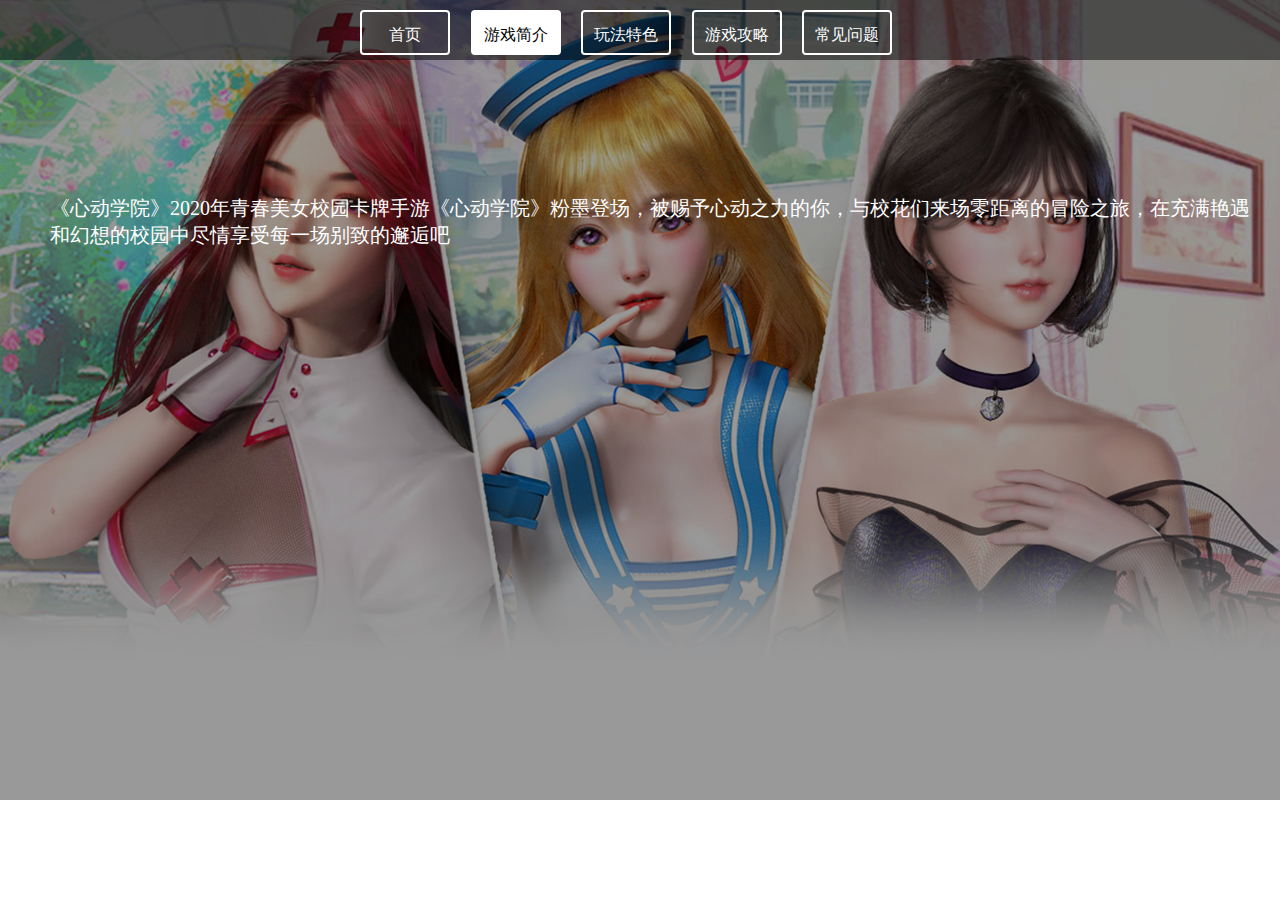
<file: ny.html>
<!doctype html>
<html lang="en">
<head>
    <meta charset="UTF-8">
    <meta name="viewport"
          content="width=device-width, user-scalable=no, initial-scale=1.0, maximum-scale=1.0, minimum-scale=1.0">
    <meta http-equiv="X-UA-Compatible" content="ie=edge">
    <title>心动学院</title>
    <link rel="stylesheet" href="./css/ny.css">
</head>
<body>
    <div class="nav">
        <ul class="nav-ul">
            <li class="nav-btn" data-index="0">首页</li>
            <li class="nav-btn" data-index="1">游戏简介</li>
            <li class="nav-btn" data-index="2">玩法特色</li>
            <li class="nav-btn" data-index="3">游戏攻略</li>
            <li class="nav-btn" data-index="4">常见问题</li>
        </ul>
    </div>
    <div class="wrap">
        <div class="page">
            <div class="content tl">
                <br/><br/><br/><br/><br/>
                《心动学院》2020年青春美女校园卡牌手游《心动学院》粉墨登场，被赐予心动之力的你，与校花们来场零距离的冒险之旅，在充满艳遇和幻想的校园中尽情享受每一场别致的邂逅吧<br/>
            </div>
            <div class="content tl">
                <br/><br/><br/><br/><br/> 
                ◆校花云集 <br/> 心动学院校花云集，百位校花随心挑选 <br/> ◆校花约会 <br/> 
                开启与校花的艳遇之旅，每日解锁新的姿势 <br/>◆二十连抽 <br/> 
                登录免费二十连抽，海量福利打破氪金宿命 <br/>◆真人写真 <br/> 
                校花专属真人写真，打破跟她的次元壁<br/>
            </div>
            <div class="content tl">
                <br/><br/><br/><br/><br/>
                主界面-角色
                角色基础入口：<br/>
主界面-角色-基础<br/>

角色名称、展示图片、资质、属性和简介构成<br/>

角色分为攻击型、防御型、技巧型三种<br/>

每名角色有专属的技能。<br/>

角色基本属性：经验、等级、品质、血量、攻击、防御、星级、技能。<br/>

经验——角色经验通过PVE（主要PVE是关卡系统、日常系统）<br/>使用经验道具获得，经验满时自动升级<br/>

等级——经验满值后提升一级，不能超过玩家等级，达到该限定情况时，不再获得经验值。<br/>

血量——战斗中血量为零则视为失败，退出该场战斗，血量扣除由对方攻击减去己方防御计算<br/>

攻击——战斗中对敌方造成伤害的属性<br/>

防御——战斗中降低敌方对自己伤害的属性<br/>

技能——每个角色带有四个主动技能、两个被动技能<br/>
            </div>
            <div class="content tl">
                <br/><br/><br/><br/><br/>
                一、登录异常<br/><br/>
                1、游戏未开测or维护<br/>
                在开始游戏的时候如果遇到了无法登录的问题，小湖建议大家首先检查一下游戏的运营状态，心动学院这款游戏目前还处于测试当中，于9月26日在安卓端开启了全渠道删档测试。小伙伴遇到登不上去游戏的情况，那基本上就是测试已经结束的缘故了，因为游戏在没有开测的时候、以及维护状态下是不能进行登录的。<br/>
                对于游戏没有开测上线或者维护造成的无法登录问题，解决方法就比较粗暴简单了，大家只能等游戏再次开测，或者等待游戏官方结束维护状态，就可以再次进入游戏了。<br/>
                2、游戏包问题<br/>
                尽管心动学院这款游戏此次的删档测试已经结束了，但它后面还会公测以及正式上线，如果小伙伴们在公测上线的情况下遇到了登不上去游戏的问题，那么小湖就建议大家对于自己下载的游戏包体要好好检查一番了。<br/>
                这种情况一般主要是游戏包的问题，可能是游戏包下载的渠道不规范，至于解决方法，小湖推荐大家可以去比较正规的渠道下载游戏安装包，比如九游平台等。<br/>
                以上就是关于心动学院为什么登不上去、无法登录的解决方法分享，小伙伴们如果遇到了此类登录问题可以参考上述方法进行自检解决。<br/>
            </div>
        </div>
    </div>
<script src="js/jquery.js"></script>
<script>
var btngroup = document.querySelectorAll('.nav-btn');
var pagegroup = document.querySelectorAll('.content');
var pageIndex ;
init();
function init(){
    for(var i=0;i<btngroup.length;i++)
    {
        btngroup[i].addEventListener('click',Navclick);
    }
    /*检查参数*/
    var urlQuare=GetQueryString('page');
    if(urlQuare){
        pageIndex= parseInt(urlQuare);
    }
    else
    {
        pageIndex=1;
    }
    btngroup[pageIndex].className = 'nav-btn active';
    pagegroup[pageIndex-1].style.display = 'block';
}
function Navclick(e){
    var mc = e.currentTarget;
    if(mc.dataset.index==0)
    {
        window.location.href = './index.html'
    }
    else
    {
        btngroup[pageIndex].className = 'nav-btn';
        pagegroup[pageIndex-1].style.display = 'none';

        pageIndex=mc.dataset.index;
        btngroup[pageIndex].className = 'nav-btn active';
        pagegroup[pageIndex-1].style.display = 'block';

        window.history.pushState({status: 0} ,'' ,'?page='+pageIndex);
    }
}

function GetQueryString(name) {
    var reg = new RegExp("(^|&)" + name + "=([^&]*)(&|$)");
    var r = window.location.search.substr(1).match(reg);//search,查询？后面的参数，并匹配正则
    if (r != null) return unescape(r[2]);
    return null;
}


</script>
</body>
</html>
</file>
<file: css/web.css>
html {
    /*font-size: 100px;*/
    font-family: "Hannotate SC";
    background-color: #FFFFFF;
    -webkit-user-select: none;
    -moz-user-select: none;
    -ms-user-select: none;
    user-select: none;
    -webkit-text-size-adjust: 100%;
    -ms-text-size-adjust: 100%;
    -webkit-text-size-adjust: 100%;
    text-size-adjust: 100%;
    width: 100%;
    height: 100%

}
* {
    box-sizing: border-box;
    padding: 0;
    margin: 0;
}
a {
    text-decoration: none;
    color: #ffffff;
}
body {
    margin: 0 auto;
    background-color: #FFFFFF;
    height: 100%;
    width: 100%;
    font-size: 0.14rem;
    position: relative;
    min-width: 1300px;
}
img {
    display: block;
}
ul, li {
    list-style: none;
}
.bgimg{
    background-size: contain;
    background-repeat: no-repeat;
    background-position: center;
}

.foot{
    position: absolute;
    width: 100%;
    height: 150px;
    padding-top: 10px;
}
.foot-fg{
    margin: 0 10px;
}

.foot-logo{
    margin-top: -20px;
    margin-left: -50px;
    width: 220px;
    height: 150px;
    background-image: url("../img/logo.png");
    float: left;
}
.foot-right{
    color: black;
    margin-top: 6px;
    width: 700px;
    height: 50px;
    float: right;
    line-height: 20px;
}
.foot-right p {
    font-size: 12px;
    color:black;
}
.foot-bottom{
    width: 920px;
    margin:10px auto;
}
.download{
    width:200px;
    height: 460px;
    position: fixed;
    z-index: 9;
    top: 60px;
    right: 20px;
    background-color: #ffffff;
    border-radius: 5px;
    border-color: #000000;
    border-style: solid;
    border-width: 2px;
}
.gametitle {
    width:196px;
    height: auto;
    padding: 20px;
}
.downloadcode {
    width: 190px;
    height: 190px;
}
.mask {
    position: absolute;
    top: 64%;
    transform: translateY(-50%);
    width: 190px;
    height: 190px;
    left:3px;
    line-height: 213px;
    text-align: center;
    color: #ffffff;
    font-size: 30px;
    background: rgba(0,0,0,0.3);
    border-radius: 20px;
}
.subscribe {
    margin-left: 5px;
    width: 180px;
    height: auto;
}

.meum-tab{
    width:200px;
    height: 280px;
    position: fixed;
    z-index: 9;
    top: 60px;
    left: 20px;
    background-color: #ffffff;
    padding:10px 20px;
    border-radius: 5px;
    border-color: #000000;
    border-style: solid;
    border-width: 2px;
}
.meum-li{
    height: 50px;
    line-height: 50px;
    color: black;
    cursor: pointer;
    border-radius: 5px;
}
.meum-li:hover{
    background-color: rgba(0,0,0,0.1);
    color: black;
    border-radius: 5px;
    animation-name: bounce;
    animation-duration: 0.5s;

}
.meum-btn-icon{
    display: inline;
    margin-left: 15px;
    width: 24px;
    height: 24px;
    background-size:contain ;
    background-repeat: no-repeat;
    vertical-align: middle;
}
.meum-li span{
    vertical-align: middle;
    line-height: 40px;
    margin-left: 10px;
    font-size: 20px;
}

.title {
    top: 20%;
    width:600px;
    height: auto;
    position: absolute;
    left: 50%;
    transform: translateX(-50%);
}

.wrap{
    position: relative;
    width: 100%;
    height: auto;
    margin:0 auto;
    background-size: 100% ;
    background-repeat: no-repeat;
    background-position: center top;
    background-image:url("../img/bg.jpg");
    /*min-width: 1400px;*/
    max-width: 1700px;
}
.page1{
    position: relative;
    left: 50%;
    width: 500px;
    transform: translateX(-50%);
}
.page1-wrap{
    width: 500px;
    padding: 30px 30px;
    background-color: rgba(255,255,255,0.8);
    color: black;
    border-radius: 20px;
}
.blank{
    width:800px;
    height:600px;
}
.page2{
    top: 35%;
    width: 900px;
    height: auto;
    position: absolute;
    left: 50%;
    transform: translateX(-50%);
}

.page2-btn-icon{
    display: inline;
    width: 100px;
    height: 100px;
    vertical-align: middle;
}
.page2-btn{
    padding: 8px 8px;
    cursor: pointer;
    list-style: none;
    width: 448px;
    display: inline-block;
    text-align: center;
    margin: 10px 0;
}
.page2-btn:hover{
    background-color: rgba(0,0,0,0.3);
    border-radius: 10px;
    animation-name: bounce;
    animation-duration: 0.5s;
}
.fgf{
    margin: 0 20px;
}
.page2-btn span{
    line-height: 60px;
    height: 60px;
    color: black;
    font-size: 24px;
    vertical-align: middle;
    margin-left: 10px;
}

.page3{
    margin-top: 250px;
    height: auto;
}
.page3-title{
    border-radius: 50px;
    width: 180px;
    margin: 0 auto;
    text-align: center;
    background-color: rgba(255,255,255,0.4);
    position: relative;
}
.page3-title span{
    line-height: 60px;
    height: 60px;
    color: white;
    font-size: 24px;
    vertical-align: middle;
}
.page3-swripe{
    margin: 40px auto;
    width: 1000px;
    height: 600px;
}
.page3-wrap-line{
    position: absolute;
    width: 520px;
    border-top:1px solid #999;
}
.swiper-slide{
    width:300px;
    height: 500px;
}
.swiper-slide img{
    width: 100%;
    height: 100%;
    border-radius: 10px;
}

@keyframes bounce {
    0% {
        transform: scale(1.0);
        -webkit-transform: scale(1.0);
    } 50% {
        transform: scale(0.8);
        -webkit-transform: scale(0.8);
    } 100% {
        transform: scale(1.0);
        -webkit-transform: scale(1.0);
    }
}
</file>
<file: css/ny.css>
html {
    /*font-size: 100px;*/
    font-family: "Hannotate SC";
    background-color: #FFFFFF;
    -webkit-user-select: none;
    -moz-user-select: none;
    -ms-user-select: none;
    user-select: none;
    -webkit-text-size-adjust: 100%;
    -ms-text-size-adjust: 100%;
    -webkit-text-size-adjust: 100%;
    text-size-adjust: 100%;
    height: 100%;
    width: 100%;
    min-width: 1300px;
}
* {
    box-sizing: border-box;
    padding: 0;
    margin: 0;
}

a {
    text-decoration: none;
    color: #000000;
}

body {
    margin: 0 auto;
    background-color: #FFFFFF;
    height: 100%;
    font-size: 0.14rem;
    position: relative;
}

img {
    display: block;
}

ul, li {
    list-style: none;
}
.bgimg{
    background-size: contain;
    background-repeat: no-repeat;
    background-position: center;
}
.nav{

    position: absolute;
    top: 0;
    left: 0;
    width: 100%;
    height: 60px;
    line-height: 60px;
    background-color: rgba(0,0,0,0.5);
    z-index: 9;
}
.nav-ul{
    list-style: none;
    width: 600px;
    margin: auto;
}

.nav-btn{
    height: 45px;
    line-height:45px;
    width: 90px;
    border-radius: 4px;
    border:2px solid white;
    display: inline-block;
    text-align: center;
    font-size: 16px;

    color: white;
    margin: 10px;
    cursor: pointer;
}
.nav-btn:hover,.nav-btn.active{
    color: black;
    background-color: #ffffff;
    animation-name: bounce;
    animation-duration: 0.5s;
}
.wrap{
    position: relative;
    width: 100%;
    height: auto;
    min-height: 800px;
    background-size: 100% ;
    background-repeat: no-repeat;
    background-position: center top;
    background-image:url("../img/bg.jpg");
    background-color: #FFFFFF;
}
.wrap-banner{
    height: 650px;
}
.page{
    background-color: rgba(0,0,0,0.4);
    color: #FFFFFF;
    height:100%;
    width: 100%;
    min-height: 800px;
}
.content{
    display: none;
    width:1200px;
    margin: auto;
    padding: 80px 0;
    color: white;
    font-size: 20px;
}

@keyframes bounce {
    0% {
        transform: scale(1.0);
        -webkit-transform: scale(1.0);
    } 50% {
        transform: scale(0.8);
        -webkit-transform: scale(0.8);
    } 100% {
        transform: scale(1.0);
        -webkit-transform: scale(1.0);
    }
}
</file>
